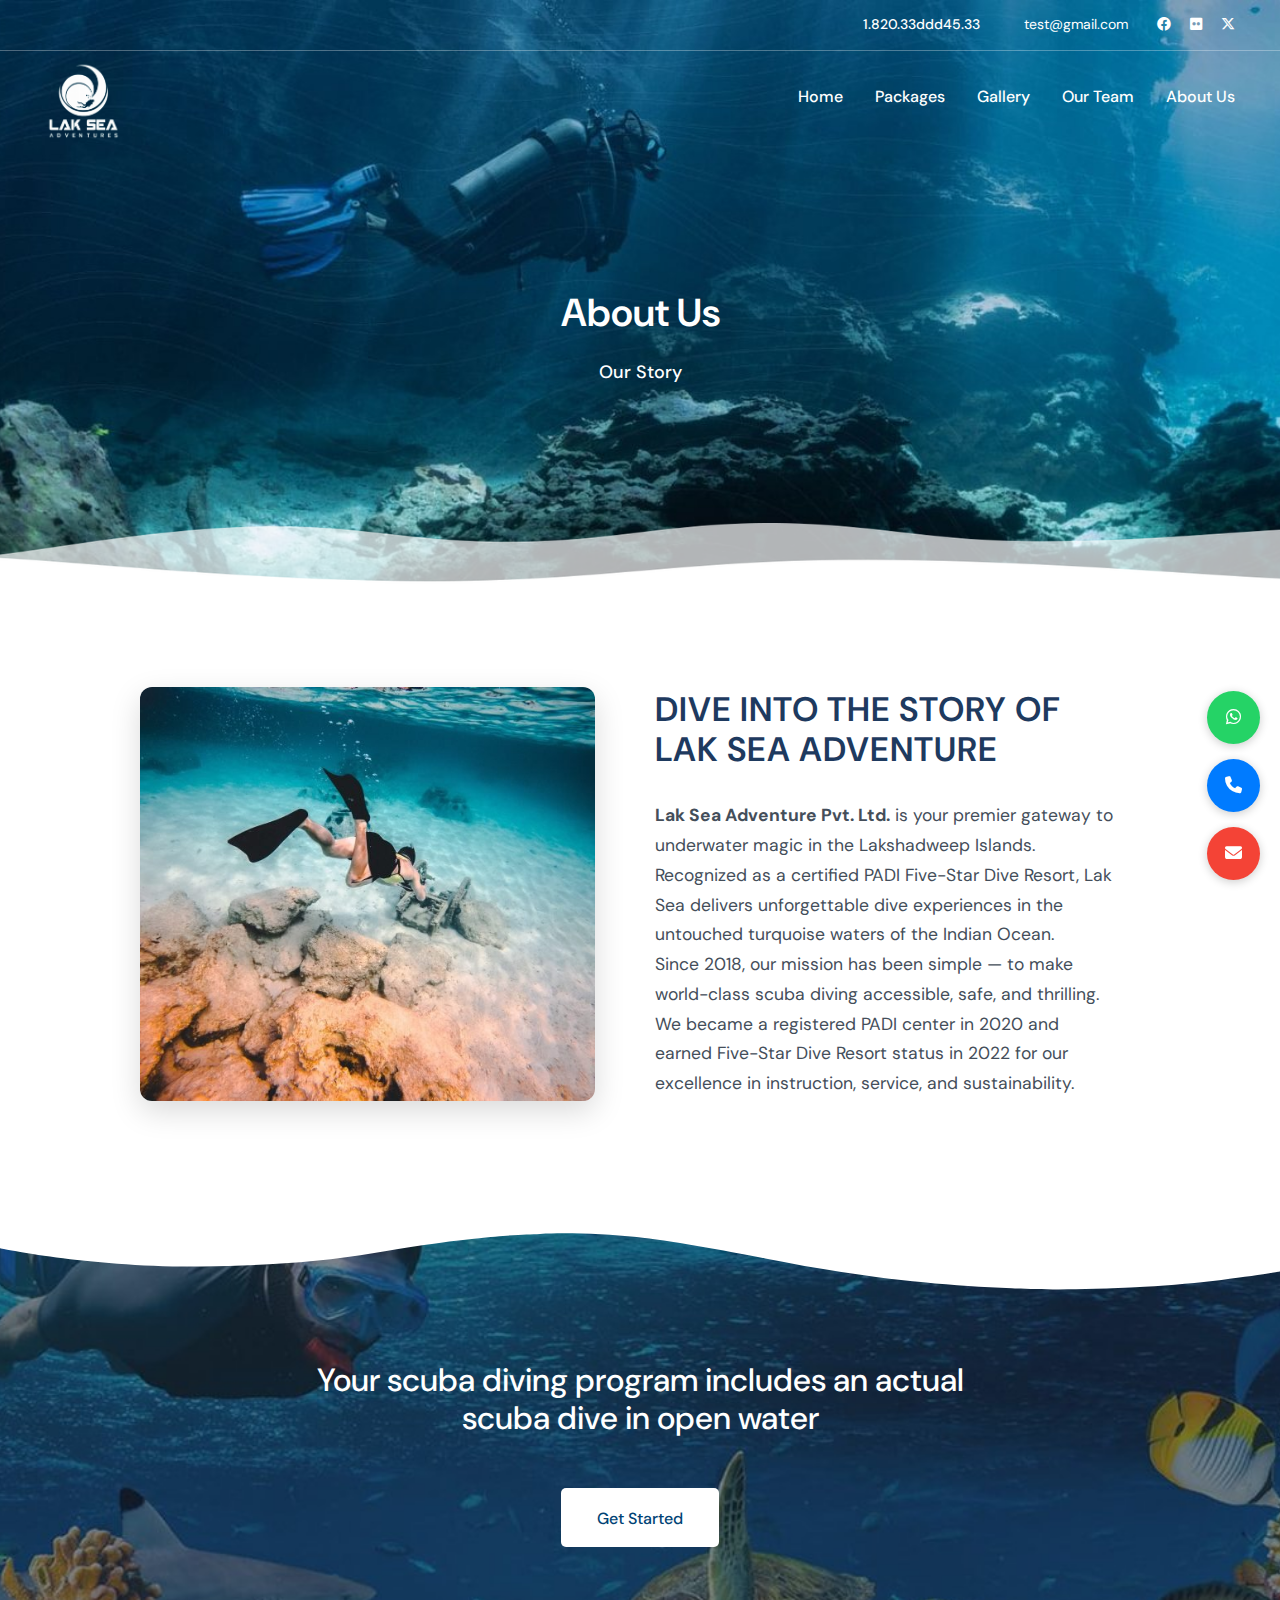
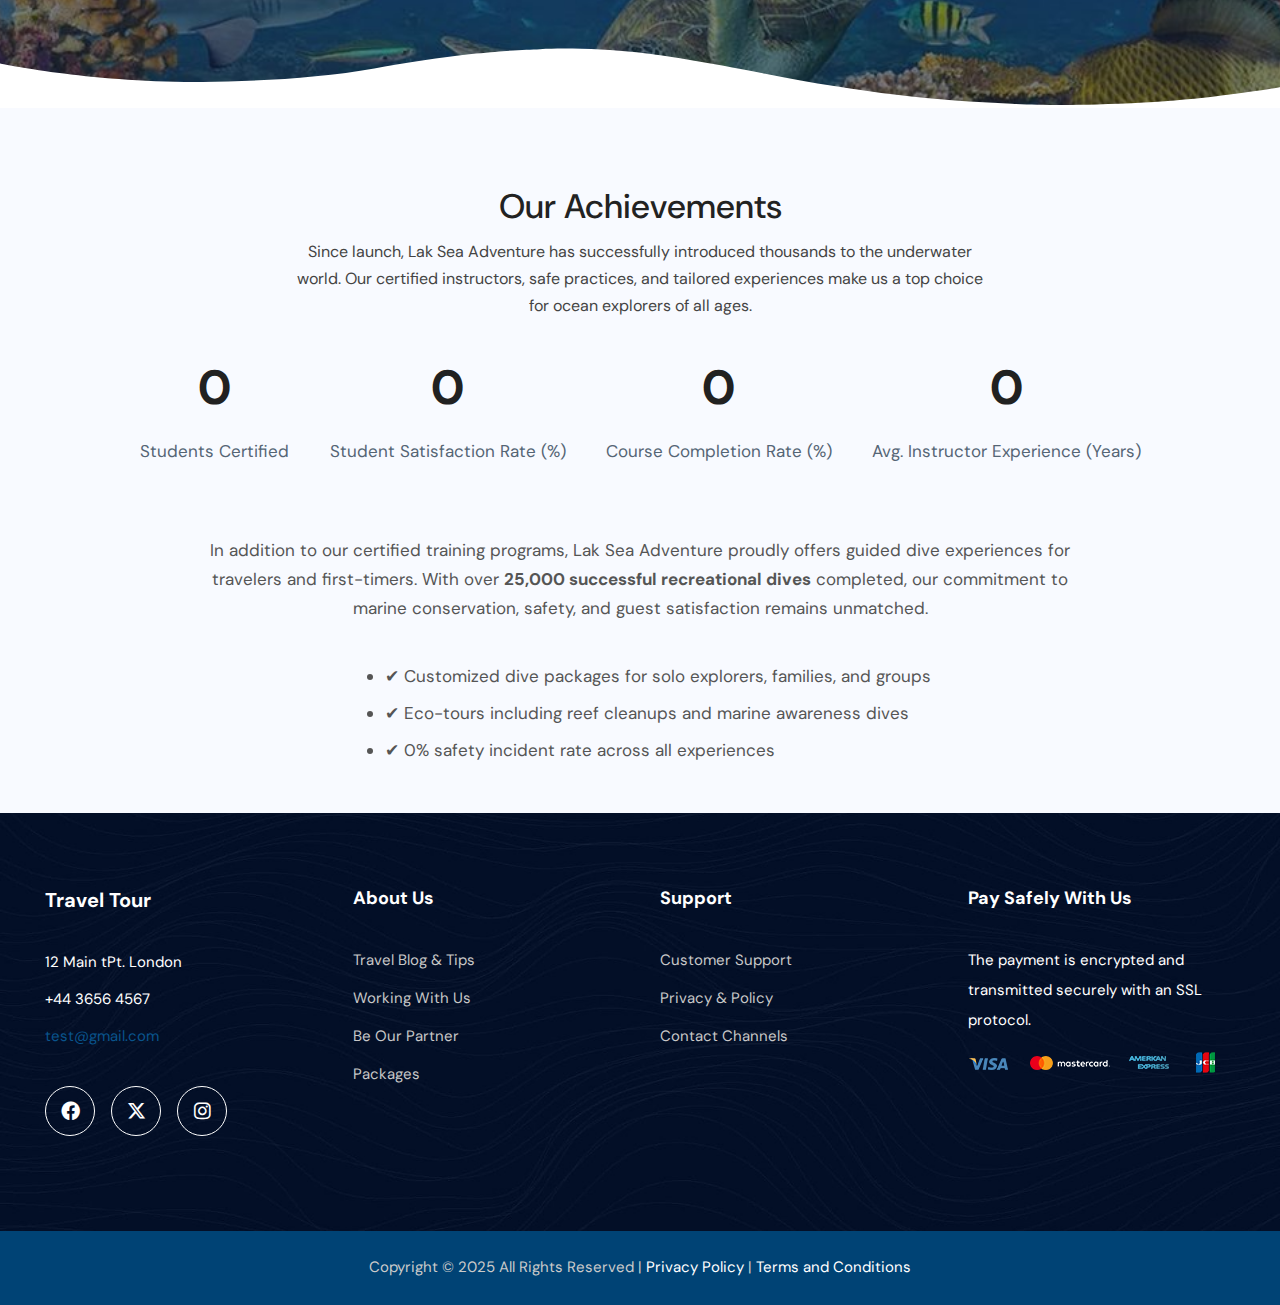
<file: about.html>
<!DOCTYPE html>
<html lang="en-US" class="no-js">
  <head>
    <meta charset="UTF-8" />
    <meta name="viewport" content="width=device-width, initial-scale=1" />
    <title>Zurf</title>
    <link
      rel="preload"
      data-rocket-preload=""
      as="image"
      href="../images/scuba-hero-bg.jpg"
      fetchpriority="high"
    />
    <link rel="preconnect" href="https://fonts.googleapis.com" />
    <link rel="preconnect" href="https://fonts.gstatic.com" crossorigin="" />
    <link
      rel="stylesheet"
      id="gdlr-core-google-font-css"
      href="https://fonts.googleapis.com/css2?family=DM+Sans:wght@400;500;700&family=Merriweather:wght@300;400;700;900&family=Open+Sans:wght@300;400;500;600;700;800&display=swap"
    />
    <link
      rel="stylesheet"
      href="https://cdnjs.cloudflare.com/ajax/libs/font-awesome/6.4.0/css/all.min.css"
    />
    <link
      data-minify="1"
      rel="stylesheet"
      id="font-awesome-css"
      href="css/font-awesome.css"
      type="text/css"
      media="all"
    />
    <link
      data-minify="1"
      rel="stylesheet"
      id="fa6-css"
      href="css/all.css"
      type="text/css"
      media="all"
    />
    <link
      data-minify="1"
      rel="stylesheet"
      id="elegant-font-css"
      href="css/elegant-font.css"
      type="text/css"
      media="all"
    />
    <link
      data-minify="1"
      rel="stylesheet"
      id="ionicons-css"
      href="css/ionicons.css"
      type="text/css"
      media="all"
    />
    <link
      data-minify="1"
      rel="stylesheet"
      id="simple-line-icons-css"
      href="css/simpleline.css"
      type="text/css"
      media="all"
    />
    <link
      data-minify="1"
      rel="stylesheet"
      id="gdlr-custom-icon-css"
      href="css/gdlr-custom-icon.css"
      type="text/css"
      media="all"
    />
    <link
      data-minify="1"
      rel="stylesheet"
      id="gdlr-core-plugin-css"
      href="css/style_1.css"
      type="text/css"
      media="all"
    />
    <link
      data-minify="1"
      rel="stylesheet"
      id="gdlr-core-page-builder-css"
      href="css/page-builder.css"
      type="text/css"
      media="all"
    />
    <link
      data-minify="1"
      rel="stylesheet"
      id="gdlr-travel-css"
      href="css/style.css"
      type="text/css"
      media="all"
    />
    <link
      data-minify="1"
      rel="stylesheet"
      id="tourmaster-style-css"
      href="css/tourmaster.css"
      type="text/css"
      media="all"
    />
    <link
      data-minify="1"
      rel="stylesheet"
      id="tourmaster-global-custom-style-css"
      href="css/tourmaster-global-style-custom.css"
      type="text/css"
      media="all"
    />
    <link
      data-minify="1"
      rel="stylesheet"
      id="newsletter-css"
      href="css/style_2.css"
      type="text/css"
      media="all"
    />
    <link
      data-minify="1"
      rel="stylesheet"
      id="tourmaster-custom-style-css"
      href="css/tourmaster-style-custom.css"
      type="text/css"
      media="all"
    />
    <link
      data-minify="1"
      rel="stylesheet"
      id="zurf-style-core-css"
      href="css/style-core.css"
      type="text/css"
      media="all"
    />
    <link
      data-minify="1"
      rel="stylesheet"
      id="zurf-custom-style-css"
      href="css/zurf-style-custom.css"
      type="text/css"
      media="all"
    />
    <style>
      .contact-floating-icons {
        position: fixed;
        bottom: 20px;
        right: 20px;
        display: flex;
        flex-direction: column;
        gap: 15px;
        z-index: 9999;
        width: 53px;
      }

      .contact-floating-icons a {
        background-color: #25d366; /* WhatsApp green */
        color: white;
        padding: 12px;
        border-radius: 50%;
        text-align: center;
        text-decoration: none;
        box-shadow: 0 2px 10px rgba(0, 0, 0, 0.2);
        transition: transform 0.3s ease;
      }

      .contact-floating-icons a.phone {
        background-color: #007bff;
      }

      .contact-floating-icons a.mail {
        background-color: #f44336;
      }

      .contact-floating-icons a:hover {
        transform: scale(1.1);
      }
    </style>
  </head>
  <body
    class="home page-template-default page page-id-15793 theme-zurf gdlr-core-body tourmaster-body woocommerce-no-js zurf-body zurf-body-front zurf-full zurf-with-sticky-navigation zurf-blockquote-style-3 gdlr-core-link-to-lightbox"
    data-home-url="index.html"
  >
    <div class="contact-floating-icons">
      <a href="https://wa.me/919605408848" target="_blank" title="WhatsApp">
        <i class="fab fa-whatsapp"></i>
      </a>
      <a href="tel:+919605408848" class="phone" title="Call">
        <i class="fas fa-phone"></i>
      </a>
      <a href="mailto:example@email.com" class="mail" title="Email">
        <i class="fas fa-envelope"></i>
      </a>
    </div>
    <div class="zurf-mobile-header-wrap">
      <div class="zurf-top-bar">
        <div class="zurf-top-bar-background"></div>
        <div class="zurf-top-bar-container zurf-container">
          <div class="zurf-top-bar-container-inner clearfix">
            <div class="zurf-top-bar-left zurf-item-pdlr">
              <div
                class="tourmaster-user-top-bar tourmaster-guest tourmaster-style-1"
                data-redirect="index.html"
              >
                <!-- <span class="tourmaster-user-top-bar-login"><i class="icon_lock_alt"></i><span class="tourmaster-text">Login</span></span>
                              <div class="tourmaster-lightbox-content-wrap tourmaster-style-2" data-tmlb-id="login">
                                  <div class="tourmaster-lightbox-head">
                                      <h3 class="tourmaster-lightbox-title">Login</h3>
                                      <i class="tourmaster-lightbox-close icon_close"></i>
                                  </div>
                              </div>
                              <span class="tourmaster-user-top-bar-signup"><i class="fa fa-user"></i><span class="tourmaster-text">Sign Up</span></span> -->
              </div>
            </div>
            <div class="zurf-top-bar-right zurf-item-pdlr">
              <div class="zurf-top-bar-right-text">
                <i
                  class="fa5s fa5-phone"
                  style="font-size: 15px; color: #ffffff; margin-right: 10px"
                ></i
                ><span style="font-weight: 500"> 1.820.3345.34444443</span>
                <i
                  class="fa5s fa5-envelope-open"
                  style="
                    font-size: 15px;
                    color: #ffffff;
                    margin-left: 30px;
                    margin-right: 10px;
                  "
                ></i>
                <a href="#"><span class="__cf_email__">test@gmail.com</span></a>
              </div>
              <div class="zurf-top-bar-right-social">
                <a
                  href="#"
                  target="_blank"
                  class="zurf-top-bar-social-icon"
                  title="facebook"
                  ><i class="fa6b fa6-facebook"></i
                ></a>
                <a
                  href="#"
                  target="_blank"
                  class="zurf-top-bar-social-icon"
                  title="flickr"
                  ><i class="fa6b fa6-flickr"></i
                ></a>
                <a
                  href="#"
                  target="_blank"
                  class="zurf-top-bar-social-icon"
                  title="twitter"
                  ><i class="fa6b fa6-x-twitter"></i
                ></a>
              </div>
            </div>
          </div>
        </div>
      </div>
      <div
        class="zurf-mobile-header zurf-header-background zurf-style-slide zurf-sticky-mobile-navigation"
        id="zurf-mobile-header"
      >
        <div class="zurf-mobile-header-container zurf-container clearfix">
          <div class="zurf-logo zurf-item-pdlr">
            <div class="zurf-logo-inner">
              <a class="" href="index.html"
                ><img
                  src="images/logox2.png"
                  alt=""
                  width="198"
                  height="30"
                  title="logox2"
              /></a>
            </div>
          </div>
          <div class="zurf-mobile-menu-right">
            <div class="zurf-mobile-menu">
              <a
                class="zurf-mm-menu-button zurf-mobile-menu-button zurf-mobile-button-hamburger"
                href="#zurf-mobile-menu"
                ><span></span
              ></a>
              <div
                class="zurf-mm-menu-wrap zurf-navigation-font"
                id="zurf-mobile-menu"
                data-slide="right"
              >
                <ul id="menu-main-navigation" class="m-menu">
                  <li class="menu-item zurf-normal-menu">
                    <a href="index.html">Home</a>
                  </li>
                  <li class="menu-item zurf-normal-menu">
                    <a href="packages.html">Packages</a>
                  </li>
                  <li class="menu-item zurf-normal-menu">
                    <a href="gallery.html">Gallery</a>
                  </li>
                  <li class="menu-item zurf-normal-menu">
                    <a href="team.html">Our Team</a>
                  </li>
                  <li class="menu-item zurf-normal-menu">
                    <a href="about.html">About Us</a>
                  </li>
                </ul>
              </div>
            </div>
          </div>
        </div>
      </div>
    </div>

    <div class="zurf-body-outer-wrapper">
      <div
        class="zurf-body-wrapper clearfix zurf-with-transparent-header zurf-with-frame"
      >
        <div class="zurf-header-background-transparent">
          <div class="zurf-top-bar">
            <div class="zurf-top-bar-background"></div>
            <div class="zurf-top-bar-container zurf-container">
              <div class="zurf-top-bar-container-inner clearfix">
                <div class="zurf-top-bar-left zurf-item-pdlr">
                  <div
                    class="tourmaster-user-top-bar tourmaster-guest tourmaster-style-1"
                    data-redirect="index.html"
                    data-ajax-url="#"
                  >
                    <!-- <span class="tourmaster-user-top-bar-login"
                    ><i class="icon_lock_alt"></i
                    ><span class="tourmaster-text">Login</span></span
                  >
                  <div
                    class="tourmaster-lightbox-content-wrap tourmaster-style-2"
                    data-tmlb-id="login"
                  >
                    <div class="tourmaster-lightbox-head">
                      <h3 class="tourmaster-lightbox-title">Login</h3>
                      <i class="tourmaster-lightbox-close icon_close"></i>
                    </div>
                  </div>
                  <span class="tourmaster-user-top-bar-signup"
                    ><i class="fa fa-user"></i
                    ><span class="tourmaster-text">Sign Up</span></span
                  > -->
                    <!-- <div
                    class="tourmaster-lightbox-content-wrap tourmaster-style-2"
                    data-tmlb-id="signup"
                  >
                    <div class="tourmaster-lightbox-head">
                      <h3 class="tourmaster-lightbox-title">Sign Up</h3>
                      <i class="tourmaster-lightbox-close icon_close"></i>
                    </div>
                  </div> -->
                  </div>
                </div>
                <div class="zurf-top-bar-right zurf-item-pdlr">
                  <div class="zurf-top-bar-right-text">
                    <i
                      class="fa5s fa5-phone"
                      style="
                        font-size: 15px;
                        color: #ffffff;
                        margin-right: 10px;
                      "
                    ></i
                    ><span style="font-weight: 500"> 1.820.33ddd45.33</span>
                    <i
                      class="fa5s fa5-envelope-open"
                      style="
                        font-size: 15px;
                        color: #ffffff;
                        margin-left: 30px;
                        margin-right: 10px;
                      "
                    ></i>
                    <a href="#"
                      ><span class="__cf_email__">test@gmail.com</span></a
                    >
                  </div>
                  <div class="zurf-top-bar-right-social">
                    <a
                      href="#"
                      target="_blank"
                      class="zurf-top-bar-social-icon"
                      title="facebook"
                      ><i class="fa6b fa6-facebook"></i
                    ></a>
                    <a
                      href="#"
                      target="_blank"
                      class="zurf-top-bar-social-icon"
                      title="flickr"
                      ><i class="fa6b fa6-flickr"></i
                    ></a>
                    <a
                      href="#"
                      target="_blank"
                      class="zurf-top-bar-social-icon"
                      title="twitter"
                      ><i class="fa6b fa6-x-twitter"></i
                    ></a>
                  </div>
                </div>
              </div>
            </div>
          </div>

          <header
            class="zurf-header-wrap zurf-header-style-plain zurf-style-menu-right zurf-sticky-navigation zurf-style-slide"
            data-navigation-offset="75px"
          >
            <div class="zurf-header-background"></div>
            <div class="zurf-header-container zurf-container">
              <div class="zurf-header-container-inner clearfix">
                <div class="zurf-logo zurf-item-pdlr">
                  <div class="zurf-logo-inner">
                    <a class="" href="index.html"
                      ><img
                        src="images/logox1.png"
                        alt=""
                        width="99"
                        height="15"
                        title="logox1"
                    /></a>
                  </div>
                </div>
                <div
                  class="zurf-navigation zurf-item-pdlr clearfix zurf-navigation-submenu-indicator"
                >
                  <div class="zurf-main-menu" id="zurf-main-menu">
                    <ul id="menu-main-navigation-1" class="sf-menu">
                      <li class="menu-item zurf-normal-menu">
                        <a href="index.html">Home</a>
                      </li>
                      <li class="menu-item zurf-normal-menu">
                        <a href="packages.html">Packages</a>
                      </li>
                      <li class="menu-item zurf-normal-menu">
                        <a href="gallery.html">Gallery</a>
                      </li>
                      <li class="menu-item zurf-normal-menu">
                        <a href="team.html">Our Team</a>
                      </li>
                      <li class="menu-item zurf-normal-menu">
                        <a href="about.html">About Us</a>
                      </li>
                    </ul>
                  </div>
                </div>
                <!-- zurf-navigation -->
              </div>
              <!-- zurf-header-inner -->
            </div>
            <!-- zurf-header-container -->
          </header>
          <!-- header -->
        </div>

        <div class="zurf-page-wrapper" id="zurf-page-wrapper">
          <div class="gdlr-core-page-builder-body clearfix">
            <div
              class="gdlr-core-pbf-wrapper"
              style="padding: 290px 0px 170px 0px"
              id="gdlr-core-wrapper-1"
            >
              <div class="gdlr-core-pbf-background-wrap">
                <div
                  class="gdlr-core-pbf-background gdlr-core-parallax gdlr-core-js"
                  style="
                    background-image: url(images/page-title-bg-1.jpg);
                    background-size: cover;
                    background-repeat: no-repeat;
                    background-position: center;
                  "
                  data-parallax-speed="0"
                ></div>
              </div>
              <div class="gdlr-core-pbf-wrapper-content gdlr-core-js">
                <div
                  class="gdlr-core-pbf-wrapper-container clearfix gdlr-core-container"
                >
                  <div class="gdlr-core-pbf-element">
                    <div
                      class="gdlr-core-title-item gdlr-core-item-pdb clearfix gdlr-core-center-align gdlr-core-title-item-caption-bottom gdlr-core-item-pdlr"
                    >
                      <div class="gdlr-core-title-item-title-wrap">
                        <h3
                          class="gdlr-core-title-item-title gdlr-core-skin-title class-test"
                          style="
                            font-size: 39px;
                            font-weight: 600;
                            letter-spacing: 0px;
                            text-transform: none;
                            color: #ffffff;
                          "
                        >
                          About Us<span
                            class="gdlr-core-title-item-title-divider gdlr-core-skin-divider"
                          ></span>
                        </h3>
                      </div>
                      <span
                        class="gdlr-core-title-item-caption gdlr-core-info-font gdlr-core-skin-caption"
                        style="
                          font-size: 18px;
                          font-weight: 500;
                          font-style: normal;
                          letter-spacing: 0px;
                          color: #ffffff;
                          margin-top: 20px;
                        "
                      >
                        Our Story
                      </span>
                    </div>
                  </div>
                  <div class="gdlr-core-pbf-element">
                    <div class="gdlr-core-shape-divider-item">
                      <div
                        class="gdlr-core-shape-divider-wrap gdlr-core-pos-bottom gdlr-core-inverted"
                      >
                        <img
                          src="images/scuba-hero-shape-divider.png"
                          alt=""
                          width="1920"
                          height="98"
                          title="scuba-hero-shape-divider"
                        />
                      </div>
                    </div>
                  </div>
                </div>
              </div>
            </div>
            <div
              class="gdlr-core-pbf-column gdlr-core-column-60 gdlr-core-column-first"
              id="gdlr-core-column-1"
              style="margin-top: 100px"
            >
              <div
                class="gdlr-core-pbf-column-content-margin gdlr-core-js"
                style="padding-bottom: 60px"
              >
                <div class="gdlr-core-pbf-background-wrap"></div>
                <div
                  class="gdlr-core-pbf-column-content clearfix gdlr-core-js"
                  style="
                    max-width: 1000px;
                    display: flex;
                    flex-wrap: wrap;
                    align-items: center;
                    gap: 40px;
                  "
                >
                  <!-- Image Left -->
                  <div
                    class="gdlr-core-pbf-element"
                    style="flex: 1 1 45%; animation: fadeInLeft 1s ease-out"
                  >
                    <div
                      class="gdlr-core-image-item gdlr-core-center-align gdlr-core-item-pdb"
                    >
                      <img
                        src="images/jakob-owens-ivRjTuxt96o-unsplash-550x500.jpg"
                        alt="Lak Sea Adventure"
                        style="
                          width: 100%;
                          border-radius: 12px;
                          box-shadow: 0 10px 30px rgba(0, 0, 0, 0.15);
                        "
                      />
                    </div>
                  </div>

                  <!-- Text Right -->
                  <div class="gdlr-core-pbf-element" style="flex: 1 1 50%">
                    <div
                      class="gdlr-core-title-item gdlr-core-item-pdb gdlr-core-title-item-caption-top gdlr-core-item-pdlr"
                    >
                      <div class="gdlr-core-title-item-title-wrap">
                        <h3
                          class="gdlr-core-title-item-title gdlr-core-skin-title"
                          style="
                            font-size: 34px;
                            font-weight: 600;
                            color: #1e3a5f;
                          "
                        >
                          Dive Into the Story of Lak Sea Adventure
                          <span
                            class="gdlr-core-title-item-title-divider gdlr-core-skin-divider"
                          ></span>
                        </h3>
                      </div>
                    </div>

                    <div
                      class="gdlr-core-text-box-item gdlr-core-item-pdlr gdlr-core-item-pdb gdlr-core-no-p-space"
                    >
                      <div
                        class="gdlr-core-text-box-item-content"
                        style="
                          font-size: 17.5px;
                          font-weight: 400;
                          color: #444e5a;
                          line-height: 1.7;
                        "
                      >
                        <p>
                          <strong>Lak Sea Adventure Pvt. Ltd.</strong> is your
                          premier gateway to underwater magic in the Lakshadweep
                          Islands. Recognized as a certified PADI Five-Star Dive
                          Resort, Lak Sea delivers unforgettable dive
                          experiences in the untouched turquoise waters of the
                          Indian Ocean.
                        </p>
                        <p>
                          Since 2018, our mission has been simple — to make
                          world-class scuba diving accessible, safe, and
                          thrilling. We became a registered PADI center in 2020
                          and earned Five-Star Dive Resort status in 2022 for
                          our excellence in instruction, service, and
                          sustainability.
                        </p>
                      </div>
                    </div>
                  </div>
                </div>
              </div>
            </div>

            <div
              class="gdlr-core-pbf-wrapper"
              style="padding: 130px 0px 130px 0px"
            >
              <div class="gdlr-core-pbf-background-wrap">
                <div
                  class="gdlr-core-pbf-background gdlr-core-parallax gdlr-core-js"
                  style="
                    background-image: url(images/wave-scuba-bg.jpg);
                    background-size: cover;
                    background-repeat: no-repeat;
                    background-position: center;
                  "
                  data-parallax-speed="0.2"
                ></div>
              </div>
              <div class="gdlr-core-pbf-wrapper-content gdlr-core-js">
                <div
                  class="gdlr-core-pbf-wrapper-container clearfix gdlr-core-container"
                >
                  <div class="gdlr-core-pbf-element">
                    <div
                      class="gdlr-core-shape-divider-item"
                      id="gdlr-core-shape-divider-1"
                    >
                      <div
                        class="gdlr-core-shape-divider-wrap gdlr-core-pos-top"
                      >
                        <svg
                          preserveAspectRatio="none"
                          viewBox="0 0 1000 100"
                          xmlns="http://www.w3.org/2000/svg"
                        >
                          <path
                            d="m421.9 6.5c22.6-2.5 51.5.4 75.5 5.3 23.6 4.9 70.9 23.5 100.5 35.7 75.8 32.2 133.7 44.5 192.6 49.7 23.6 2.1 48.7 3.5 103.4-2.5s106.2-25.6 106.2-25.6v-69.1h-1000.1v30.3s72 32.6 158.4 30.5c39.2-.7 92.8-6.7 134-22.4 21.2-8.1 52.2-18.2 79.7-24.2 27.2-6.3 39.5-6.7 49.8-7.7z"
                          ></path>
                        </svg>
                      </div>
                    </div>
                  </div>
                  <div
                    class="gdlr-core-pbf-column gdlr-core-column-60 gdlr-core-column-first"
                    id="gdlr-core-column-8"
                  >
                    <div
                      class="gdlr-core-pbf-column-content-margin gdlr-core-js"
                    >
                      <div class="gdlr-core-pbf-background-wrap"></div>
                      <div
                        class="gdlr-core-pbf-column-content clearfix gdlr-core-js"
                        style="max-width: 730px"
                      >
                        <div class="gdlr-core-pbf-element">
                          <div
                            class="gdlr-core-title-item gdlr-core-item-pdb clearfix gdlr-core-center-align gdlr-core-title-item-caption-top gdlr-core-item-pdlr"
                            style="padding-bottom: 50px"
                          >
                            <div class="gdlr-core-title-item-title-wrap">
                              <h3
                                class="gdlr-core-title-item-title gdlr-core-skin-title class-test"
                                style="
                                  font-size: 32px;
                                  font-weight: 500;
                                  letter-spacing: 0px;
                                  text-transform: none;
                                  color: #ffffff;
                                "
                              >
                                Your scuba diving program includes an actual
                                scuba dive in open water<span
                                  class="gdlr-core-title-item-title-divider gdlr-core-skin-divider"
                                ></span>
                              </h3>
                            </div>
                          </div>
                        </div>
                        <div class="gdlr-core-pbf-element">
                          <div
                            class="gdlr-core-button-item gdlr-core-item-pdlr gdlr-core-item-pdb gdlr-core-center-align"
                          >
                            <a
                              class="gdlr-core-button gdlr-core-button-gradient gdlr-core-center-align gdlr-core-button-no-border"
                              href="#"
                              style="
                                font-size: 16px;
                                font-style: normal;
                                font-weight: 500;
                                letter-spacing: 0px;
                                color: #004375;
                                padding: 15px 36px 15px 36px;
                                text-transform: none;
                                border-radius: 5px;
                                -moz-border-radius: 5px;
                                -webkit-border-radius: 5px;
                                background: #ffffff;
                              "
                            >
                              <span class="gdlr-core-content">Get Started</span>
                            </a>
                          </div>
                        </div>
                      </div>
                    </div>
                  </div>
                  <div class="gdlr-core-pbf-element">
                    <div
                      class="gdlr-core-shape-divider-item"
                      id="gdlr-core-shape-divider-2"
                    >
                      <div
                        class="gdlr-core-shape-divider-wrap gdlr-core-pos-bottom gdlr-core-inverted"
                      >
                        <svg
                          preserveAspectRatio="none"
                          viewBox="0 0 1000 100"
                          xmlns="http://www.w3.org/2000/svg"
                        >
                          <path
                            d="m790.5 93.1c-59.3-5.3-116.8-18-192.6-50-29.6-12.7-76.9-31-100.5-35.9s-52.6-7.8-75.5-5.3c-10.2 1.1-22.6 1.4-50.1 7.4-27.2 6.3-58.2 16.6-79.4 24.7-41.3 15.9-94.9 21.9-134 22.6-86.4 1.6-158.4-30.8-158.4-30.8v74.2h1000v-34.7s-51.5 19.4-106.2 25.7c-54.3 6-79.7 4.2-103.3 2.1z"
                          ></path>
                        </svg>
                      </div>
                    </div>
                  </div>
                </div>
              </div>
            </div>
            <!-- <div
              class="gdlr-core-pbf-wrapper"
              style="padding: 80px 0px 65px 0px"
              id="gdlr-core-wrapper-4"
            >
              <div class="gdlr-core-pbf-background-wrap"></div>
              <div class="gdlr-core-pbf-wrapper-content gdlr-core-js">
                <div
                  class="gdlr-core-pbf-wrapper-container clearfix gdlr-core-container"
                >
                  <div
                    class="gdlr-core-pbf-column gdlr-core-column-60 gdlr-core-column-first"
                  >
                    <div
                      class="gdlr-core-pbf-column-content-margin gdlr-core-js"
                    >
                      <div
                        class="gdlr-core-pbf-column-content clearfix gdlr-core-js"
                      >
                        <div class="gdlr-core-pbf-element">
                          <div
                            class="gdlr-core-title-item gdlr-core-item-pdb clearfix gdlr-core-center-align gdlr-core-title-item-caption-top gdlr-core-item-pdlr"
                            style="padding-bottom: 20px"
                          >
                            <div class="gdlr-core-title-item-title-wrap">
                              <h3
                                class="gdlr-core-title-item-title gdlr-core-skin-title class-test"
                                style="
                                  font-size: 34px;
                                  font-weight: 500;
                                  letter-spacing: 0px;
                                  text-transform: none;
                                  color: #222222;
                                "
                              >
                                Professional Scuba Experience<span
                                  class="gdlr-core-title-item-title-divider gdlr-core-skin-divider"
                                ></span>
                              </h3>
                            </div>
                          </div>
                        </div>
                        <div class="gdlr-core-pbf-element">
                          <div
                            class="gdlr-core-image-item gdlr-core-item-pdb gdlr-core-center-align gdlr-core-item-pdlr"
                            style="padding-bottom: 43px"
                          >
                            <div
                              class="gdlr-core-image-item-wrap gdlr-core-media-image gdlr-core-image-item-style-rectangle"
                              style="border-width: 0px; max-width: 49px"
                            >
                              <img
                                src="images/tour-title-divider.png"
                                alt=""
                                width="98"
                                height="26"
                                title="tour-title-divider"
                              />
                            </div>
                          </div>
                        </div>
                      </div>
                    </div>
                  </div>
                  <div
                    class="gdlr-core-pbf-column gdlr-core-column-60 gdlr-core-column-first"
                    id="gdlr-core-column-9"
                  >
                    <div
                      class="gdlr-core-pbf-column-content-margin gdlr-core-js"
                      style="padding-bottom: 80px"
                    >
                      <div class="gdlr-core-pbf-background-wrap"></div>
                      <div
                        class="gdlr-core-pbf-column-content clearfix gdlr-core-js"
                        style="max-width: 700px"
                      >
                        <div class="gdlr-core-pbf-element">
                          <div
                            class="gdlr-core-text-box-item gdlr-core-item-pdlr gdlr-core-item-pdb gdlr-core-center-align gdlr-core-no-p-space"
                            style="padding-bottom: 0px"
                          >
                            <div
                              class="gdlr-core-text-box-item-content"
                              style="
                                font-size: 18px;
                                font-weight: 400;
                                letter-spacing: 0px;
                                text-transform: none;
                                color: #556575;
                              "
                            >
                              <p>
                                Explore the underwater world of Cozumel’s
                                National Marine Park on a 3-hour scuba diving
                                tour that includes two dives with your guide
                              </p>
                            </div>
                          </div>
                        </div>
                      </div>
                    </div>
                  </div>
                  <div
                    class="gdlr-core-pbf-column gdlr-core-column-60 gdlr-core-column-first"
                  >
                    <div
                      class="gdlr-core-pbf-column-content-margin gdlr-core-js"
                    >
                      <div
                        class="gdlr-core-pbf-column-content clearfix gdlr-core-js"
                      >
                        <div class="gdlr-core-pbf-element">
                          <div
                            class="gdlr-core-gallery-item gdlr-core-item-pdb clearfix gdlr-core-gallery-item-style-grid"
                            style="padding-bottom: 0px"
                          >
                            <div
                              class="gdlr-core-gallery-item-holder gdlr-core-js-2 clearfix"
                              data-layout="masonry"
                            >
                              <div
                                class="gdlr-core-item-list gdlr-core-gallery-column gdlr-core-column-20 gdlr-core-column-first gdlr-core-item-pdlr gdlr-core-item-mgb"
                              >
                                <div
                                  class="gdlr-core-gallery-list gdlr-core-media-image"
                                  style="
                                    border-radius: 10px;
                                    -moz-border-radius: 10px;
                                    -webkit-border-radius: 10px;
                                  "
                                >
                                  <a
                                    class="gdlr-core-lightgallery gdlr-core-js"
                                    href="images/img01.jpg"
                                    data-lightbox-group="gdlr-core-img-group-1"
                                  >
                                    <img
                                      src="images/img01.jpg"
                                      alt=""
                                      width="500"
                                      height="500"
                                      title="img01"
                                    />
                                  </a>
                                </div>
                              </div>
                              <div
                                class="gdlr-core-item-list gdlr-core-gallery-column gdlr-core-column-20 gdlr-core-item-pdlr gdlr-core-item-mgb"
                              >
                                <div
                                  class="gdlr-core-gallery-list gdlr-core-media-image"
                                  style="
                                    border-radius: 10px;
                                    -moz-border-radius: 10px;
                                    -webkit-border-radius: 10px;
                                  "
                                >
                                  <a
                                    class="gdlr-core-lightgallery gdlr-core-js"
                                    href="images/img22.jpg"
                                    data-lightbox-group="gdlr-core-img-group-1"
                                  >
                                    <img
                                      src="images/img22.jpg"
                                      alt=""
                                      width="500"
                                      height="716"
                                      title="img22"
                                    />
                                  </a>
                                </div>
                              </div>
                              <div
                                class="gdlr-core-item-list gdlr-core-gallery-column gdlr-core-column-20 gdlr-core-item-pdlr gdlr-core-item-mgb"
                              >
                                <div
                                  class="gdlr-core-gallery-list gdlr-core-media-image"
                                  style="
                                    border-radius: 10px;
                                    -moz-border-radius: 10px;
                                    -webkit-border-radius: 10px;
                                  "
                                >
                                  <a
                                    class="gdlr-core-lightgallery gdlr-core-js"
                                    href="images/img03.jpg"
                                    data-lightbox-group="gdlr-core-img-group-1"
                                  >
                                    <img
                                      src="images/img03.jpg"
                                      alt=""
                                      width="500"
                                      height="500"
                                      title="img03"
                                    />
                                  </a>
                                </div>
                              </div>
                              <div
                                class="gdlr-core-item-list gdlr-core-gallery-column gdlr-core-column-20 gdlr-core-column-first gdlr-core-item-pdlr gdlr-core-item-mgb"
                              >
                                <div
                                  class="gdlr-core-gallery-list gdlr-core-media-image"
                                  style="
                                    border-radius: 10px;
                                    -moz-border-radius: 10px;
                                    -webkit-border-radius: 10px;
                                  "
                                >
                                  <a
                                    class="gdlr-core-lightgallery gdlr-core-js"
                                    href="images/img04.jpg"
                                    data-lightbox-group="gdlr-core-img-group-1"
                                  >
                                    <img
                                      src="images/img04.jpg"
                                      alt=""
                                      width="500"
                                      height="716"
                                      title="img04"
                                    />
                                  </a>
                                </div>
                              </div>
                              <div
                                class="gdlr-core-item-list gdlr-core-gallery-column gdlr-core-column-20 gdlr-core-item-pdlr gdlr-core-item-mgb"
                              >
                                <div
                                  class="gdlr-core-gallery-list gdlr-core-media-image"
                                  style="
                                    border-radius: 10px;
                                    -moz-border-radius: 10px;
                                    -webkit-border-radius: 10px;
                                  "
                                >
                                  <a
                                    class="gdlr-core-lightgallery gdlr-core-js"
                                    href="images/img06.jpg"
                                    data-lightbox-group="gdlr-core-img-group-1"
                                  >
                                    <img
                                      src="images/img06.jpg"
                                      alt=""
                                      width="500"
                                      height="716"
                                      title="img06"
                                    />
                                  </a>
                                </div>
                              </div>
                              <div
                                class="gdlr-core-item-list gdlr-core-gallery-column gdlr-core-column-20 gdlr-core-item-pdlr gdlr-core-item-mgb"
                              >
                                <div
                                  class="gdlr-core-gallery-list gdlr-core-media-image"
                                  style="
                                    border-radius: 10px;
                                    -moz-border-radius: 10px;
                                    -webkit-border-radius: 10px;
                                  "
                                >
                                  <a
                                    class="gdlr-core-lightgallery gdlr-core-js"
                                    href="images/img05.jpg"
                                    data-lightbox-group="gdlr-core-img-group-1"
                                  >
                                    <img
                                      src="images/img05.jpg"
                                      alt=""
                                      width="500"
                                      height="500"
                                      title="img05"
                                    />
                                  </a>
                                </div>
                              </div>
                            </div>
                          </div>
                        </div>
                        <div class="gdlr-core-pbf-element">
                          <div
                            class="gdlr-core-button-item gdlr-core-item-pdlr gdlr-core-item-pdb gdlr-core-center-align"
                          >
                            <a
                              class="gdlr-core-button gdlr-core-button-transparent gdlr-core-center-align gdlr-core-button-no-border"
                              href="#"
                              style="
                                font-size: 16px;
                                font-style: normal;
                                font-weight: 500;
                                letter-spacing: 0px;
                                color: #004375;
                                text-transform: none;
                              "
                            >
                              <span class="gdlr-core-content"
                                >View All Popular Tours<i
                                  class="gdlr-core-pos-right fa fa-arrow-right"
                                  style="font-size: 16px; color: #004375"
                                ></i
                              ></span>
                            </a>
                          </div>
                        </div>
                      </div>
                    </div>
                  </div>
                </div>
              </div>
            </div> -->
            <section
              class="track-record-section"
              style="background-color: #f8faff; padding: 80px 0 20px 0"
            >
              <div class="container" style="text-align: center">
                <h3
                  style="
                    font-size: 34px;
                    font-weight: 500;
                    color: #222;
                    margin-bottom: 10px;
                  "
                >
                  Our Achievements
                </h3>
                <p
                  style="
                    max-width: 700px;
                    margin: 0 auto 40px auto;
                    color: #444;
                    font-size: 16px;
                  "
                >
                  Since launch, Lak Sea Adventure has successfully introduced
                  thousands to the underwater world. Our certified instructors,
                  safe practices, and tailored experiences make us a top choice
                  for ocean explorers of all ages.
                </p>

                <div
                  class="record-stats"
                  style="
                    display: flex;
                    flex-wrap: wrap;
                    justify-content: center;
                    gap: 40px;
                  "
                >
                  <div class="stat-box">
                    <h2 class="counter" data-target="820">0</h2>
                    <p>Students Certified</p>
                  </div>
                  <div class="stat-box">
                    <h2 class="counter" data-target="100">0</h2>
                    <p>Student Satisfaction Rate (%)</p>
                  </div>
                  <div class="stat-box">
                    <h2 class="counter" data-target="98">0</h2>
                    <p>Course Completion Rate (%)</p>
                  </div>
                  <div class="stat-box">
                    <h2 class="counter" data-target="15">0</h2>
                    <p>Avg. Instructor Experience (Years)</p>
                  </div>
                </div>

                <div
                  style="
                    margin-top: 50px;
                    max-width: 900px;
                    margin-left: auto;
                    margin-right: auto;
                    color: #555;
                  "
                >
                  <p>
                    In addition to our certified training programs, Lak Sea
                    Adventure proudly offers guided dive experiences for
                    travelers and first-timers. With over
                    <strong>25,000 successful recreational dives</strong>
                    completed, our commitment to marine conservation, safety,
                    and guest satisfaction remains unmatched.
                  </p>
                  <ul
                    style="
                      text-align: left;
                      display: inline-block;
                      margin-top: 20px;
                    "
                  >
                    <li>
                      ✔ Customized dive packages for solo explorers, families,
                      and groups
                    </li>
                    <li>
                      ✔ Eco-tours including reef cleanups and marine awareness
                      dives
                    </li>
                    <li>✔ 0% safety incident rate across all experiences</li>
                  </ul>
                </div>
              </div>
            </section>
          </div>
        </div>

        <footer data-wpr-lazyrender="1">
          <div class="zurf-footer-wrapper">
            <div class="zurf-footer-container zurf-container clearfix">
              <div class="zurf-footer-column zurf-item-pdlr zurf-column-15">
                <div id="block-5" class="widget widget_block zurf-widget">
                  <h2 class="wp-block-heading">Travel Tour</h2>
                </div>
                <div
                  id="block-7"
                  class="widget widget_block widget_text zurf-widget"
                >
                  <p>
                    12 Main tPt. London<br />
                    <span
                      class="gdlr-core-space-shortcode"
                      style="margin-top: 7px"
                    ></span>
                    +44 3656 4567<br />
                    <span
                      class="gdlr-core-space-shortcode"
                      style="margin-top: 7px"
                    ></span>
                    <a
                      style="color: #09548c"
                      href="/cdn-cgi/l/email-protection#64070b0a10050710240109050d084a070b09"
                    >
                      <span
                        class="__cf_email__"
                        data-cfemail="1b7874756f7a786f5b6f697a6d7e776f746e696f737e767e35787476"
                        >test@gmail.com</span
                      >
                    </a>
                    <br />
                    <span
                      class="gdlr-core-space-shortcode"
                      style="margin-top: 35px"
                    ></span>
                    <span
                      class="gdlr-core-social-network-item gdlr-core-item-pdb gdlr-core-none-align gdlr-direction-horizontal"
                      style="padding-bottom: 0px; display: block"
                      id="gdlr-core-social-network-1"
                    >
                      <a
                        href="#url"
                        target="_blank"
                        class="gdlr-core-social-network-icon"
                        title="facebook"
                        style="
                          color: #ffffff;
                          border-color: #ffffff;
                          border-width: 1px;
                          margin-right: 12px;
                          width: 50px;
                          height: 50px;
                          line-height: 50px;
                          background-color: transparent;
                          border-radius: 25px;
                          -moz-border-radius: 25px;
                          -webkit-border-radius: 25px;
                        "
                      >
                        <i class="fa6b fa6-facebook"></i>
                      </a>
                      <a
                        href="#url"
                        target="_blank"
                        class="gdlr-core-social-network-icon"
                        title="twitter"
                        style="
                          color: #ffffff;
                          border-color: #ffffff;
                          border-width: 1px;
                          margin-right: 12px;
                          width: 50px;
                          height: 50px;
                          line-height: 50px;
                          background-color: transparent;
                          border-radius: 25px;
                          -moz-border-radius: 25px;
                          -webkit-border-radius: 25px;
                        "
                      >
                        <i class="fa6b fa6-x-twitter"></i>
                      </a>
                      <a
                        href="#"
                        target="_blank"
                        class="gdlr-core-social-network-icon"
                        title="instagram"
                        style="
                          color: #ffffff;
                          border-color: #ffffff;
                          border-width: 1px;
                          margin-right: 12px;
                          width: 50px;
                          height: 50px;
                          line-height: 50px;
                          background-color: transparent;
                          border-radius: 25px;
                          -moz-border-radius: 25px;
                          -webkit-border-radius: 25px;
                        "
                      >
                        <i class="fa6b fa6-instagram"></i>
                      </a>
                    </span>
                  </p>
                </div>
              </div>
              <div class="zurf-footer-column zurf-item-pdlr zurf-column-15">
                <div
                  id="gdlr-core-custom-menu-widget-1"
                  class="widget widget_gdlr-core-custom-menu-widget zurf-widget"
                >
                  <h3 class="zurf-widget-title">About Us</h3>
                  <span class="clear"></span>
                  <div class="menu-about-us-container">
                    <ul
                      id="menu-about-us"
                      class="gdlr-core-custom-menu-widget gdlr-core-menu-style-plain"
                    >
                      <li class="menu-item zurf-normal-menu">
                        <a href="blog-3-columns.html">Travel Blog & Tips</a>
                      </li>
                      <li class="menu-item zurf-normal-menu">
                        <a href="about-us.html">Working With Us</a>
                      </li>
                      <li class="menu-item zurf-normal-menu">
                        <a href="about-us.html">Be Our Partner</a>
                      </li>
                      <li class="menu-item zurf-normal-menu">
                        <a href="about-us.html">Packages</a>
                      </li>
                    </ul>
                  </div>
                </div>
              </div>
              <div class="zurf-footer-column zurf-item-pdlr zurf-column-15">
                <div
                  id="gdlr-core-custom-menu-widget-2"
                  class="widget widget_gdlr-core-custom-menu-widget zurf-widget"
                >
                  <h3 class="zurf-widget-title">Support</h3>
                  <span class="clear"></span>
                  <div class="menu-support-container">
                    <ul
                      id="menu-support"
                      class="gdlr-core-custom-menu-widget gdlr-core-menu-style-plain"
                    >
                      <li class="menu-item zurf-normal-menu">
                        <a href="about-us.html">Customer Support</a>
                      </li>
                      <li class="menu-item zurf-normal-menu">
                        <a href="about-us.html">Privacy & Policy</a>
                      </li>
                      <li class="menu-item zurf-normal-menu">
                        <a href="contact.html">Contact Channels</a>
                      </li>
                    </ul>
                  </div>
                </div>
              </div>
              <div class="zurf-footer-column zurf-item-pdlr zurf-column-15">
                <div id="text-2" class="widget widget_text zurf-widget">
                  <h3 class="zurf-widget-title">Pay Safely With Us</h3>
                  <span class="clear"></span>
                  <div class="textwidget">
                    <p>
                      The payment is encrypted and transmitted securely with an
                      SSL protocol.<br />
                      <img
                        loading="lazy"
                        decoding="async"
                        class="alignnone size-full wp-image-5360"
                        src="images/creditcard-logo.png"
                        alt=""
                        width="254"
                        height="47"
                      />
                    </p>
                  </div>
                </div>
              </div>
            </div>
          </div>
          <div class="zurf-copyright-wrapper">
            <div class="zurf-copyright-container zurf-container">
              <div class="zurf-copyright-text zurf-item-pdlr">
                Copyright © 2025 All Rights Reserved |
                <a href="#" style="color: #fff">Privacy Policy</a> |
                <a href="#" style="color: #fff">Terms and Conditions</a>
              </div>
            </div>
          </div>
        </footer>
      </div>
    </div>

    <script
      type="text/javascript"
      src="js/jquery.min.js"
      id="jquery-core-js"
    ></script>
    <script
      type="text/javascript"
      src="js/jquery-migrate.min.js"
      id="jquery-migrate-js"
    ></script>
    <script
      type="text/javascript"
      src="js/jquery.blockUI.min.js"
      id="jquery-blockui-js"
      defer="defer"
      data-wp-strategy="defer"
    ></script>
    <script
      type="text/javascript"
      src="js/js.cookie.min.js"
      id="js-cookie-js"
      defer="defer"
      data-wp-strategy="defer"
    ></script>
    <script
      data-minify="1"
      type="text/javascript"
      src="js/script.js"
      id="gdlr-core-plugin-js"
      data-rocket-defer=""
      defer=""
    ></script>
    <script type="text/javascript" id="gdlr-core-page-builder-js-extra">
      /* <![CDATA[ */
      var gdlr_core_pbf = {
        admin: "",
        video: { width: "640", height: "360" },
        ajax_url:
          "https:\/\/demo.goodlayers.com\/zurf\/scuba\/wp-admin\/admin-ajax.php",
      };
      /* ]]> */
    </script>
    <script
      data-minify="1"
      type="text/javascript"
      src="js/page-builder.js"
      id="gdlr-core-page-builder-js"
      data-rocket-defer=""
      defer=""
    ></script>
    <script
      type="text/javascript"
      src="js/core.min.js"
      id="jquery-ui-core-js"
      data-rocket-defer=""
      defer=""
    ></script>
    <script
      type="text/javascript"
      src="js/datepicker.min.js"
      id="jquery-ui-datepicker-js"
      data-rocket-defer=""
      defer=""
    ></script>
    <script type="text/javascript" id="jquery-ui-datepicker-js-after">
      /* <![CDATA[ */
      jQuery(function (jQuery) {
        jQuery.datepicker.setDefaults({
          closeText: "Close",
          currentText: "Today",
          monthNames: [
            "January",
            "February",
            "March",
            "April",
            "May",
            "June",
            "July",
            "August",
            "September",
            "October",
            "November",
            "December",
          ],
          monthNamesShort: [
            "Jan",
            "Feb",
            "Mar",
            "Apr",
            "May",
            "Jun",
            "Jul",
            "Aug",
            "Sep",
            "Oct",
            "Nov",
            "Dec",
          ],
          nextText: "Next",
          prevText: "Previous",
          dayNames: [
            "Sunday",
            "Monday",
            "Tuesday",
            "Wednesday",
            "Thursday",
            "Friday",
            "Saturday",
          ],
          dayNamesShort: ["Sun", "Mon", "Tue", "Wed", "Thu", "Fri", "Sat"],
          dayNamesMin: ["S", "M", "T", "W", "T", "F", "S"],
          dateFormat: "MM d, yy",
          firstDay: 1,
          isRTL: false,
        });
      });
      /* ]]> */
    </script>
    <script
      type="text/javascript"
      src="js/effect.min.js"
      id="jquery-effects-core-js"
      data-rocket-defer=""
      defer=""
    ></script>
    <script type="text/javascript" id="tourmaster-script-js-extra">
      /* <![CDATA[ */
      var TMi18n = {
        closeText: "Done",
        currentText: "Today",
        monthNames: [
          "January",
          "February",
          "March",
          "April",
          "May",
          "June",
          "July",
          "August",
          "September",
          "October",
          "November",
          "December",
        ],
        monthNamesShort: [
          "Jan",
          "Feb",
          "Mar",
          "Apr",
          "May",
          "Jun",
          "Jul",
          "Aug",
          "Sep",
          "Oct",
          "Nov",
          "Dec",
        ],
        dayNames: [
          "Sunday",
          "Monday",
          "Tuesday",
          "Wednesday",
          "Thursday",
          "Friday",
          "Saturday",
        ],
        dayNamesShort: ["Sun", "Mon", "Tue", "Wed", "Thu", "Fri", "Sat"],
        dayNamesMin: ["S", "M", "T", "W", "T", "F", "S"],
        firstDay: "1",
      };
      /* ]]> */
    </script>

    <script>
      const counters = document.querySelectorAll(".counter");
      const speed = 200; // Adjust animation speed here

      const animateCounters = () => {
        counters.forEach((counter) => {
          const updateCount = () => {
            const target = +counter.getAttribute("data-target");
            const count = +counter.innerText;
            const increment = target / speed;

            if (count < target) {
              counter.innerText = Math.ceil(count + increment);
              setTimeout(updateCount, 20);
            } else {
              counter.innerText = target;
            }
          };
          updateCount();
        });
      };

      // Trigger animation on scroll into view
      const observer = new IntersectionObserver(
        (entries) => {
          entries.forEach((entry) => {
            if (entry.isIntersecting) {
              animateCounters();
              observer.disconnect();
            }
          });
        },
        { threshold: 0.5 }
      );

      observer.observe(document.querySelector(".record-stats"));
    </script>

    <style>
      .stat-box {
        min-width: 150px;
      }
      .counter {
        font-size: 40px;
        font-weight: bold;
        color: #0073aa;
      }
      ul li {
        margin-bottom: 8px;
      }
    </style>

    <script
      data-minify="1"
      type="text/javascript"
      src="js/tourmaster.js"
      id="tourmaster-script-js"
      data-rocket-defer=""
      defer=""
    ></script>
    <script
      type="text/javascript"
      src="js/sourcebuster.min.js"
      id="sourcebuster-js-js"
      data-rocket-defer=""
      defer=""
    ></script>

    <script
      type="text/javascript"
      src="js/order-attribution.min.js"
      id="wc-order-attribution-js"
      data-rocket-defer=""
      defer=""
    ></script>
    <script
      data-minify="1"
      type="text/javascript"
      src="js/tourmaster-tour.js"
      id="tourmaster-tour-script-js"
      data-rocket-defer=""
      defer=""
    ></script>
    <script
      data-minify="1"
      type="text/javascript"
      src="js/jquery.mmenu.js"
      id="zurf-jquery-mmenu-js"
      data-rocket-defer=""
      defer=""
    ></script>
    <script
      data-minify="1"
      type="text/javascript"
      src="js/jquery.superfish.js"
      id="zurf-jquery-superfish-js"
      data-rocket-defer=""
      defer=""
    ></script>
    <script
      data-minify="1"
      type="text/javascript"
      src="js/script-core.js"
      id="zurf-script-core-js"
      data-rocket-defer=""
      defer=""
    ></script>
  </body>
</html>
</file>
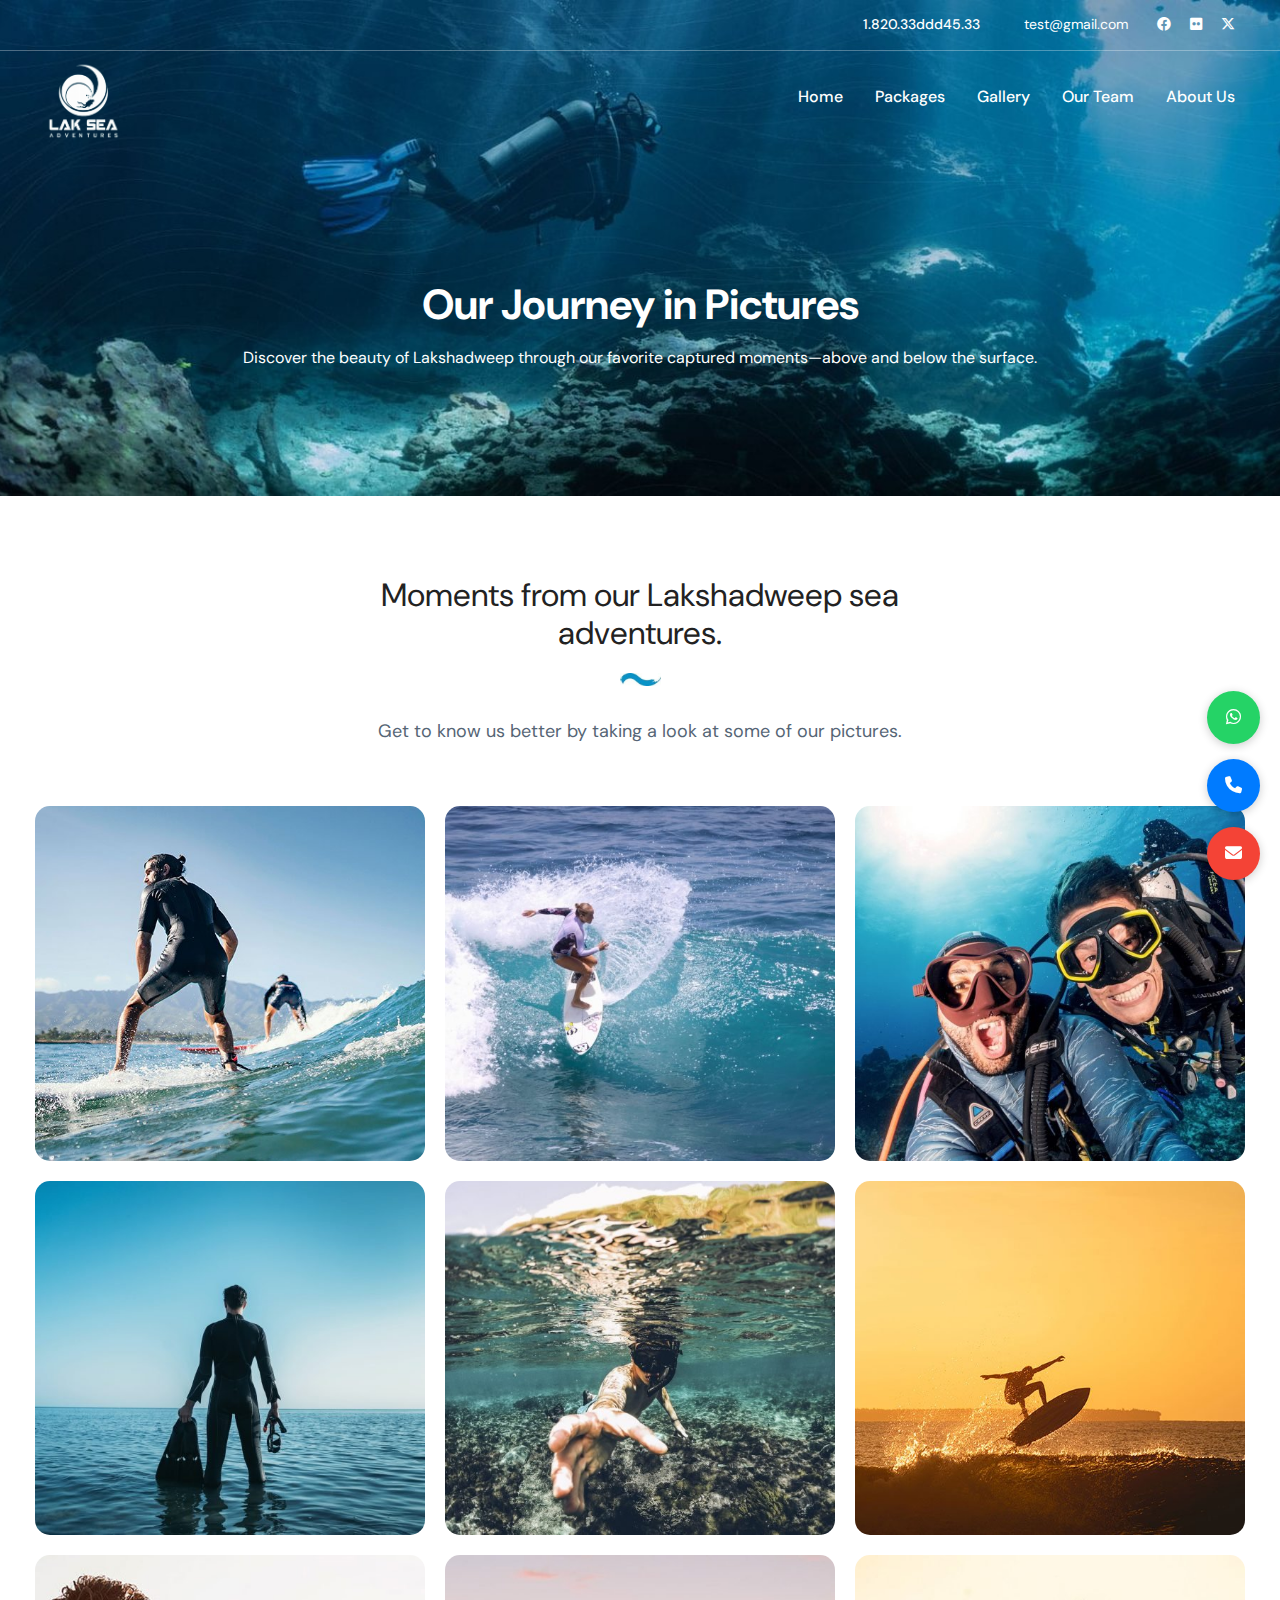
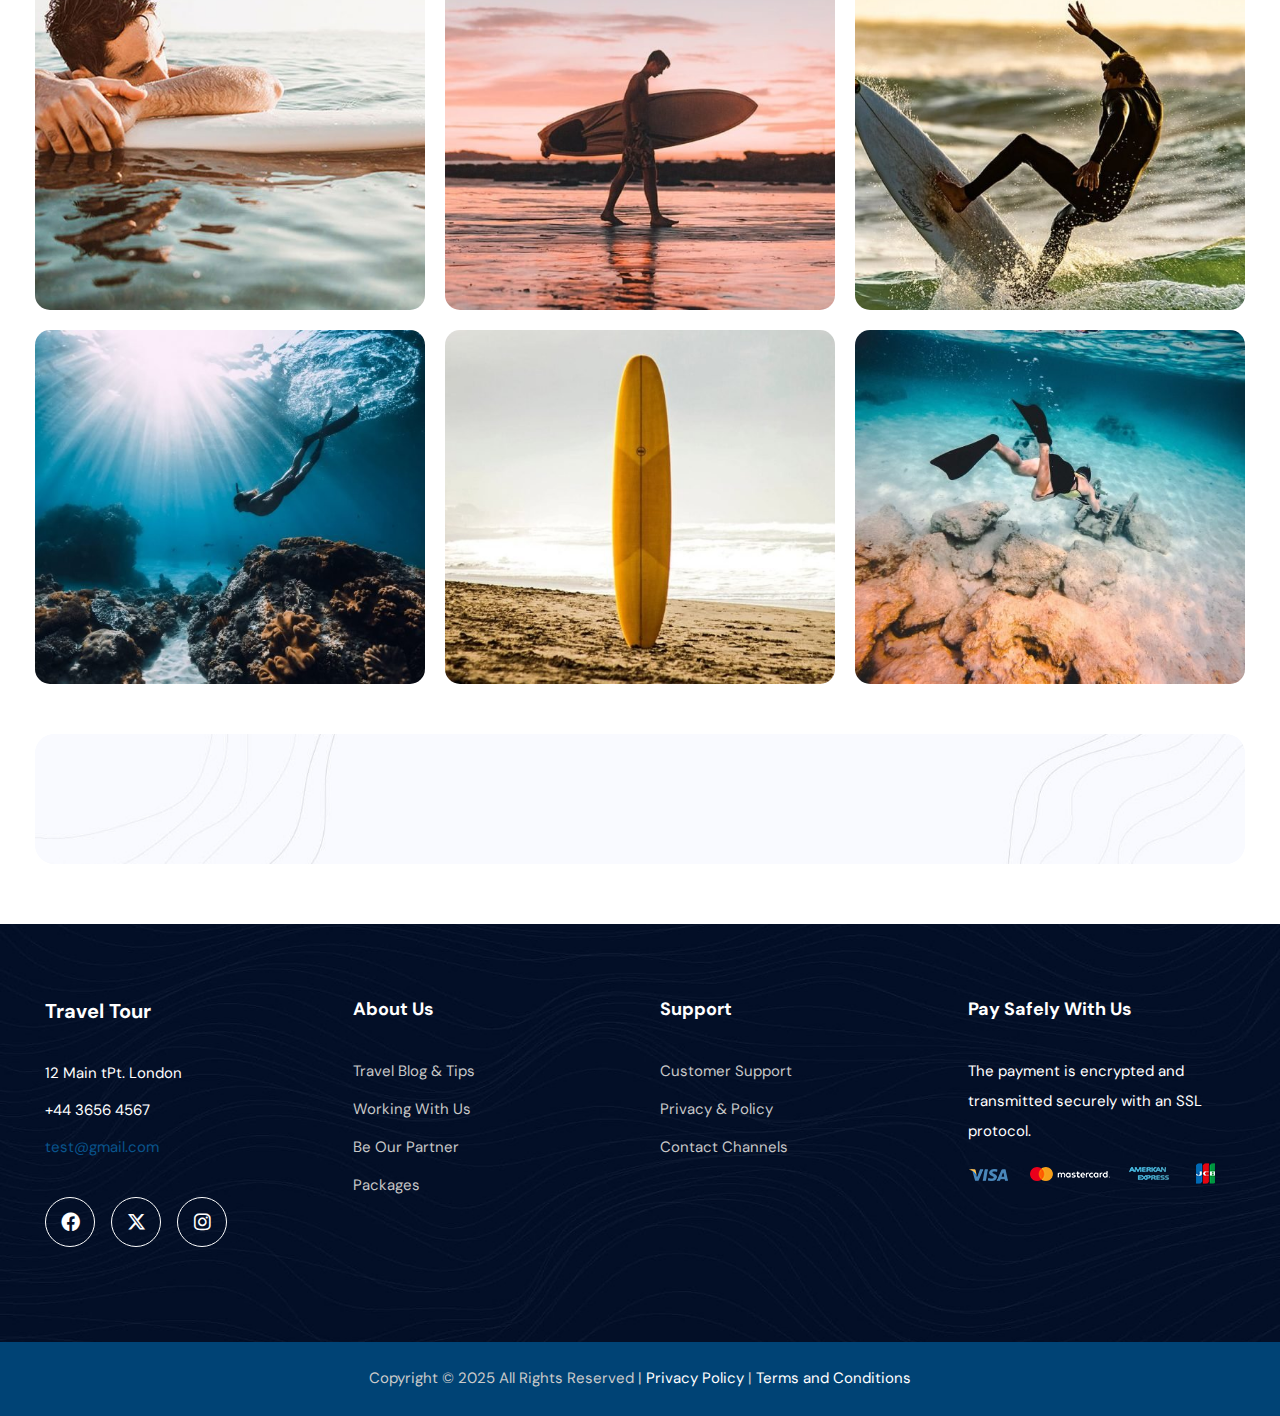
<file: gallery.html>
<!DOCTYPE html>
<html lang="en-US" class="no-js">
  <head>
    <meta charset="UTF-8" />
    <meta name="viewport" content="width=device-width, initial-scale=1" />
    <title>Zurf</title>
    <link
      rel="preload"
      data-rocket-preload=""
      as="image"
      href="../images/scuba-hero-bg.jpg"
      fetchpriority="high"
    />
    <link rel="preconnect" href="https://fonts.googleapis.com" />
    <link rel="preconnect" href="https://fonts.gstatic.com" crossorigin="" />
    <link
      rel="stylesheet"
      id="gdlr-core-google-font-css"
      href="https://fonts.googleapis.com/css2?family=DM+Sans:wght@400;500;700&family=Merriweather:wght@300;400;700;900&family=Open+Sans:wght@300;400;500;600;700;800&display=swap"
    />
    <link
      rel="stylesheet"
      href="https://cdnjs.cloudflare.com/ajax/libs/font-awesome/6.4.0/css/all.min.css"
    />
    <link
      data-minify="1"
      rel="stylesheet"
      id="font-awesome-css"
      href="css/font-awesome.css"
      type="text/css"
      media="all"
    />
    <link
      data-minify="1"
      rel="stylesheet"
      id="fa6-css"
      href="css/all.css"
      type="text/css"
      media="all"
    />
    <link
      data-minify="1"
      rel="stylesheet"
      id="elegant-font-css"
      href="css/elegant-font.css"
      type="text/css"
      media="all"
    />
    <link
      data-minify="1"
      rel="stylesheet"
      id="ionicons-css"
      href="css/ionicons.css"
      type="text/css"
      media="all"
    />
    <link
      data-minify="1"
      rel="stylesheet"
      id="simple-line-icons-css"
      href="css/simpleline.css"
      type="text/css"
      media="all"
    />
    <link
      data-minify="1"
      rel="stylesheet"
      id="gdlr-custom-icon-css"
      href="css/gdlr-custom-icon.css"
      type="text/css"
      media="all"
    />
    <link
      data-minify="1"
      rel="stylesheet"
      id="gdlr-core-plugin-css"
      href="css/style_1.css"
      type="text/css"
      media="all"
    />
    <link
      data-minify="1"
      rel="stylesheet"
      id="gdlr-core-page-builder-css"
      href="css/page-builder.css"
      type="text/css"
      media="all"
    />
    <link
      data-minify="1"
      rel="stylesheet"
      id="gdlr-travel-css"
      href="css/style.css"
      type="text/css"
      media="all"
    />
    <link
      data-minify="1"
      rel="stylesheet"
      id="tourmaster-style-css"
      href="css/tourmaster.css"
      type="text/css"
      media="all"
    />
    <link
      data-minify="1"
      rel="stylesheet"
      id="tourmaster-global-custom-style-css"
      href="css/tourmaster-global-style-custom.css"
      type="text/css"
      media="all"
    />
    <link
      data-minify="1"
      rel="stylesheet"
      id="newsletter-css"
      href="css/style_2.css"
      type="text/css"
      media="all"
    />
    <link
      data-minify="1"
      rel="stylesheet"
      id="tourmaster-custom-style-css"
      href="css/tourmaster-style-custom.css"
      type="text/css"
      media="all"
    />
    <link
      data-minify="1"
      rel="stylesheet"
      id="zurf-style-core-css"
      href="css/style-core.css"
      type="text/css"
      media="all"
    />
    <link
      data-minify="1"
      rel="stylesheet"
      id="zurf-custom-style-css"
      href="css/zurf-style-custom.css"
      type="text/css"
      media="all"
    />

    <style>
      .contact-floating-icons {
        position: fixed;
        bottom: 20px;
        right: 20px;
        display: flex;
        flex-direction: column;
        gap: 15px;
        z-index: 9999;
        width: 53px;
      }

      .contact-floating-icons a {
        background-color: #25d366; /* WhatsApp green */
        color: white;
        padding: 12px;
        border-radius: 50%;
        text-align: center;
        text-decoration: none;
        box-shadow: 0 2px 10px rgba(0, 0, 0, 0.2);
        transition: transform 0.3s ease;
      }

      .contact-floating-icons a.phone {
        background-color: #007bff;
      }

      .contact-floating-icons a.mail {
        background-color: #f44336;
      }

      .contact-floating-icons a:hover {
        transform: scale(1.1);
      }
    </style>
  </head>
  <body
    class="home page-template-default page page-id-15793 theme-zurf gdlr-core-body tourmaster-body woocommerce-no-js zurf-body zurf-body-front zurf-full zurf-with-sticky-navigation zurf-blockquote-style-3 gdlr-core-link-to-lightbox"
    data-home-url="index.html"
  >
    <div class="contact-floating-icons">
      <a href="https://wa.me/919605408848" target="_blank" title="WhatsApp">
        <i class="fab fa-whatsapp"></i>
      </a>
      <a href="tel:+919605408848" class="phone" title="Call">
        <i class="fas fa-phone"></i>
      </a>
      <a href="mailto:example@email.com" class="mail" title="Email">
        <i class="fas fa-envelope"></i>
      </a>
    </div>
    <div class="zurf-mobile-header-wrap">
      <div class="zurf-top-bar">
        <div class="zurf-top-bar-background"></div>
        <div class="zurf-top-bar-container zurf-container">
          <div class="zurf-top-bar-container-inner clearfix">
            <div class="zurf-top-bar-left zurf-item-pdlr">
              <div
                class="tourmaster-user-top-bar tourmaster-guest tourmaster-style-1"
                data-redirect="index.html"
              >
                <!-- <span class="tourmaster-user-top-bar-login"><i class="icon_lock_alt"></i><span class="tourmaster-text">Login</span></span>
                              <div class="tourmaster-lightbox-content-wrap tourmaster-style-2" data-tmlb-id="login">
                                  <div class="tourmaster-lightbox-head">
                                      <h3 class="tourmaster-lightbox-title">Login</h3>
                                      <i class="tourmaster-lightbox-close icon_close"></i>
                                  </div>
                              </div>
                              <span class="tourmaster-user-top-bar-signup"><i class="fa fa-user"></i><span class="tourmaster-text">Sign Up</span></span> -->
              </div>
            </div>
            <div class="zurf-top-bar-right zurf-item-pdlr">
              <div class="zurf-top-bar-right-text">
                <i
                  class="fa5s fa5-phone"
                  style="font-size: 15px; color: #ffffff; margin-right: 10px"
                ></i
                ><span style="font-weight: 500"> 1.820.3345.34444443</span>
                <i
                  class="fa5s fa5-envelope-open"
                  style="
                    font-size: 15px;
                    color: #ffffff;
                    margin-left: 30px;
                    margin-right: 10px;
                  "
                ></i>
                <a href="#"><span class="__cf_email__">test@gmail.com</span></a>
              </div>
              <div class="zurf-top-bar-right-social">
                <a
                  href="#"
                  target="_blank"
                  class="zurf-top-bar-social-icon"
                  title="facebook"
                  ><i class="fa6b fa6-facebook"></i
                ></a>
                <a
                  href="#"
                  target="_blank"
                  class="zurf-top-bar-social-icon"
                  title="flickr"
                  ><i class="fa6b fa6-flickr"></i
                ></a>
                <a
                  href="#"
                  target="_blank"
                  class="zurf-top-bar-social-icon"
                  title="twitter"
                  ><i class="fa6b fa6-x-twitter"></i
                ></a>
              </div>
            </div>
          </div>
        </div>
      </div>
      <div
        class="zurf-mobile-header zurf-header-background zurf-style-slide zurf-sticky-mobile-navigation"
        id="zurf-mobile-header"
      >
        <div class="zurf-mobile-header-container zurf-container clearfix">
          <div class="zurf-logo zurf-item-pdlr">
            <div class="zurf-logo-inner">
              <a class="" href="index.html"
                ><img
                  src="images/logox2.png"
                  alt=""
                  width="198"
                  height="30"
                  title="logox2"
              /></a>
            </div>
          </div>
          <div class="zurf-mobile-menu-right">
            <div class="zurf-mobile-menu">
              <a
                class="zurf-mm-menu-button zurf-mobile-menu-button zurf-mobile-button-hamburger"
                href="#zurf-mobile-menu"
                ><span></span
              ></a>
              <div
                class="zurf-mm-menu-wrap zurf-navigation-font"
                id="zurf-mobile-menu"
                data-slide="right"
              >
                <ul id="menu-main-navigation" class="m-menu">
                  <li class="menu-item zurf-normal-menu">
                    <a href="index.html">Home</a>
                  </li>
                  <li class="menu-item zurf-normal-menu">
                    <a href="packages.html">Packages</a>
                  </li>
                  <li class="menu-item zurf-normal-menu">
                    <a href="gallery.html">Gallery</a>
                  </li>
                  <li class="menu-item zurf-normal-menu">
                    <a href="team.html">Our Team</a>
                  </li>
                  <li class="menu-item zurf-normal-menu">
                    <a href="about.html">About Us</a>
                  </li>
                </ul>
              </div>
            </div>
          </div>
        </div>
      </div>
    </div>

    <div class="zurf-body-outer-wrapper">
      <div
        class="zurf-body-wrapper clearfix zurf-with-transparent-header zurf-with-frame"
      >
        <div class="zurf-header-background-transparent">
          <div class="zurf-top-bar">
            <div class="zurf-top-bar-background"></div>
            <div class="zurf-top-bar-container zurf-container">
              <div class="zurf-top-bar-container-inner clearfix">
                <div class="zurf-top-bar-left zurf-item-pdlr">
                  <div
                    class="tourmaster-user-top-bar tourmaster-guest tourmaster-style-1"
                    data-redirect="index.html"
                    data-ajax-url="#"
                  >
                    <!-- <span class="tourmaster-user-top-bar-login"
                    ><i class="icon_lock_alt"></i
                    ><span class="tourmaster-text">Login</span></span
                  >
                  <div
                    class="tourmaster-lightbox-content-wrap tourmaster-style-2"
                    data-tmlb-id="login"
                  >
                    <div class="tourmaster-lightbox-head">
                      <h3 class="tourmaster-lightbox-title">Login</h3>
                      <i class="tourmaster-lightbox-close icon_close"></i>
                    </div>
                  </div>
                  <span class="tourmaster-user-top-bar-signup"
                    ><i class="fa fa-user"></i
                    ><span class="tourmaster-text">Sign Up</span></span
                  > -->
                    <!-- <div
                    class="tourmaster-lightbox-content-wrap tourmaster-style-2"
                    data-tmlb-id="signup"
                  >
                    <div class="tourmaster-lightbox-head">
                      <h3 class="tourmaster-lightbox-title">Sign Up</h3>
                      <i class="tourmaster-lightbox-close icon_close"></i>
                    </div>
                  </div> -->
                  </div>
                </div>
                <div class="zurf-top-bar-right zurf-item-pdlr">
                  <div class="zurf-top-bar-right-text">
                    <i
                      class="fa5s fa5-phone"
                      style="
                        font-size: 15px;
                        color: #ffffff;
                        margin-right: 10px;
                      "
                    ></i
                    ><span style="font-weight: 500"> 1.820.33ddd45.33</span>
                    <i
                      class="fa5s fa5-envelope-open"
                      style="
                        font-size: 15px;
                        color: #ffffff;
                        margin-left: 30px;
                        margin-right: 10px;
                      "
                    ></i>
                    <a href="#"
                      ><span class="__cf_email__">test@gmail.com</span></a
                    >
                  </div>
                  <div class="zurf-top-bar-right-social">
                    <a
                      href="#"
                      target="_blank"
                      class="zurf-top-bar-social-icon"
                      title="facebook"
                      ><i class="fa6b fa6-facebook"></i
                    ></a>
                    <a
                      href="#"
                      target="_blank"
                      class="zurf-top-bar-social-icon"
                      title="flickr"
                      ><i class="fa6b fa6-flickr"></i
                    ></a>
                    <a
                      href="#"
                      target="_blank"
                      class="zurf-top-bar-social-icon"
                      title="twitter"
                      ><i class="fa6b fa6-x-twitter"></i
                    ></a>
                  </div>
                </div>
              </div>
            </div>
          </div>

          <header
            class="zurf-header-wrap zurf-header-style-plain zurf-style-menu-right zurf-sticky-navigation zurf-style-slide"
            data-navigation-offset="75px"
          >
            <div class="zurf-header-background"></div>
            <div class="zurf-header-container zurf-container">
              <div class="zurf-header-container-inner clearfix">
                <div class="zurf-logo zurf-item-pdlr">
                  <div class="zurf-logo-inner">
                    <a class="" href="index.html"
                      ><img
                        src="images/logox1.png"
                        alt=""
                        width="99"
                        height="15"
                        title="logox1"
                    /></a>
                  </div>
                </div>
                <div
                  class="zurf-navigation zurf-item-pdlr clearfix zurf-navigation-submenu-indicator"
                >
                  <div class="zurf-main-menu" id="zurf-main-menu">
                    <ul id="menu-main-navigation-1" class="sf-menu">
                      <li class="menu-item zurf-normal-menu">
                        <a href="index.html">Home</a>
                      </li>
                      <li class="menu-item zurf-normal-menu">
                        <a href="packages.html">Packages</a>
                      </li>
                      <li class="menu-item zurf-normal-menu">
                        <a href="gallery.html">Gallery</a>
                      </li>
                      <li class="menu-item zurf-normal-menu">
                        <a href="team.html">Our Team</a>
                      </li>
                      <li class="menu-item zurf-normal-menu">
                        <a href="about.html">About Us</a>
                      </li>
                    </ul>
                  </div>
                </div>
                <!-- zurf-navigation -->
              </div>
              <!-- zurf-header-inner -->
            </div>
            <!-- zurf-header-container -->
          </header>
          <!-- header -->
        </div>

        <div class="zurf-page-title-wrap zurf-style-custom zurf-center-align">
          <div class="zurf-header-transparent-substitute"></div>
          <div class="zurf-page-title-overlay"></div>
          <div class="zurf-page-title-container zurf-container">
            <div class="zurf-page-title-content zurf-item-pdlr">
              <h1 class="zurf-page-title">Our Journey in Pictures</h1>
              <div class="zurf-page-caption">
                Discover the beauty of Lakshadweep through our favorite captured
                moments—above and below the surface.
              </div>
            </div>
          </div>
        </div>
        <div class="zurf-page-wrapper" id="zurf-page-wrapper">
          <div class="gdlr-core-page-builder-body clearfix">
            <div
              class="gdlr-core-pbf-wrapper"
              style="padding: 60px 0px 0px 0px"
            >
              <div class="gdlr-core-pbf-background-wrap"></div>
              <div class="gdlr-core-pbf-wrapper-content gdlr-core-js">
                <div
                  class="gdlr-core-pbf-wrapper-container clearfix gdlr-core-container"
                >
                  <div
                    class="gdlr-core-pbf-column gdlr-core-column-60 gdlr-core-column-first"
                    id="gdlr-core-column-1"
                  >
                    <div
                      class="gdlr-core-pbf-column-content-margin gdlr-core-js"
                      style="padding: 20px 0px 60px 0px"
                    >
                      <div class="gdlr-core-pbf-background-wrap"></div>
                      <div
                        class="gdlr-core-pbf-column-content clearfix gdlr-core-js"
                        style="max-width: 700px"
                      >
                        <div class="gdlr-core-pbf-element">
                          <div
                            class="gdlr-core-title-item gdlr-core-item-pdb clearfix gdlr-core-center-align gdlr-core-title-item-caption-top gdlr-core-item-pdlr"
                            style="padding-bottom: 20px"
                          >
                            <div class="gdlr-core-title-item-title-wrap">
                              <h3
                                class="gdlr-core-title-item-title gdlr-core-skin-title class-test"
                                style="
                                  font-size: 32px;
                                  font-weight: 400;
                                  letter-spacing: 0px;
                                  text-transform: none;
                                  color: #222222;
                                "
                              >
                                Moments from our Lakshadweep sea
                                adventures.<span
                                  class="gdlr-core-title-item-title-divider gdlr-core-skin-divider"
                                ></span>
                              </h3>
                            </div>
                          </div>
                        </div>
                        <div class="gdlr-core-pbf-element">
                          <div
                            class="gdlr-core-image-item gdlr-core-item-pdb gdlr-core-center-align gdlr-core-item-pdlr"
                          >
                            <div
                              class="gdlr-core-image-item-wrap gdlr-core-media-image gdlr-core-image-item-style-rectangle"
                              style="border-width: 0px; max-width: 41px"
                            >
                              <a
                                class="gdlr-core-lightgallery gdlr-core-js"
                                href="images/wave.jpg"
                              >
                                <img
                                  src="images/wave.jpg"
                                  alt=""
                                  width="120"
                                  height="36"
                                  title="wave"
                                />
                                <span class="gdlr-core-image-overlay"
                                  ><i
                                    class="gdlr-core-image-overlay-icon gdlr-core-size-22 fa fa-search"
                                  ></i
                                ></span>
                              </a>
                            </div>
                          </div>
                        </div>
                        <div class="gdlr-core-pbf-element">
                          <div
                            class="gdlr-core-text-box-item gdlr-core-item-pdlr gdlr-core-item-pdb gdlr-core-center-align gdlr-core-no-p-space"
                            style="padding-bottom: 0px"
                          >
                            <div
                              class="gdlr-core-text-box-item-content"
                              style="
                                font-size: 18px;
                                font-weight: 400;
                                letter-spacing: 0px;
                                text-transform: none;
                                color: #556575;
                              "
                            >
                              <p>
                                Get to know us better by taking a look at some
                                of our pictures.
                              </p>
                            </div>
                          </div>
                        </div>
                      </div>
                    </div>
                  </div>
                  <div class="gdlr-core-pbf-element">
                    <div
                      class="gdlr-core-gallery-item gdlr-core-item-pdb clearfix gdlr-core-gallery-item-style-grid"
                      style="padding-bottom: 0px"
                      id="gdlr-core-gallery-1"
                    >
                      <div
                        class="gdlr-core-gallery-item-holder gdlr-core-js-2 clearfix"
                        data-layout="fitrows"
                      >
                        <div
                          class="gdlr-core-item-list gdlr-core-gallery-column gdlr-core-column-20 gdlr-core-column-first gdlr-core-item-pdlr gdlr-core-item-mgb"
                          style="
                            margin-bottom: 20px;
                            padding-left: 10px;
                            padding-right: 10px;
                          "
                        >
                          <div
                            class="gdlr-core-gallery-list gdlr-core-media-image"
                            style="
                              border-radius: 15px;
                              -moz-border-radius: 15px;
                              -webkit-border-radius: 15px;
                            "
                          >
                            <a
                              class="gdlr-core-lightgallery gdlr-core-js"
                              href="images/steven-wilcox-FlXGsR5nCqk-unsplash-scaled.jpg"
                              data-lightbox-group="gdlr-core-img-group-1"
                            >
                              <img
                                src="images/steven-wilcox-FlXGsR5nCqk-unsplash-550x500.jpg"
                                alt=""
                                width="550"
                                height="500"
                                title="Image Title"
                              />
                              <span class="gdlr-core-image-overlay"
                                ><i
                                  class="gdlr-core-image-overlay-icon gdlr-core-size-22 arrow_expand"
                                ></i
                              ></span>
                            </a>
                          </div>
                        </div>
                        <div
                          class="gdlr-core-item-list gdlr-core-gallery-column gdlr-core-column-20 gdlr-core-item-pdlr gdlr-core-item-mgb"
                          style="
                            margin-bottom: 20px;
                            padding-left: 10px;
                            padding-right: 10px;
                          "
                        >
                          <div
                            class="gdlr-core-gallery-list gdlr-core-media-image"
                            style="
                              border-radius: 15px;
                              -moz-border-radius: 15px;
                              -webkit-border-radius: 15px;
                            "
                          >
                            <a
                              class="gdlr-core-lightgallery gdlr-core-js"
                              href="images/kristin-wilson-MLdBupMri0g-unsplash.jpg"
                              data-lightbox-group="gdlr-core-img-group-1"
                            >
                              <img
                                src="images/kristin-wilson-MLdBupMri0g-unsplash-550x500.jpg"
                                alt=""
                                width="550"
                                height="500"
                                title="kristin-wilson-MLdBupMri0g-unsplash"
                              />
                              <span class="gdlr-core-image-overlay"
                                ><i
                                  class="gdlr-core-image-overlay-icon gdlr-core-size-22 arrow_expand"
                                ></i
                              ></span>
                            </a>
                          </div>
                        </div>
                        <div
                          class="gdlr-core-item-list gdlr-core-gallery-column gdlr-core-column-20 gdlr-core-item-pdlr gdlr-core-item-mgb"
                          style="
                            margin-bottom: 20px;
                            padding-left: 10px;
                            padding-right: 10px;
                          "
                        >
                          <div
                            class="gdlr-core-gallery-list gdlr-core-media-image"
                            style="
                              border-radius: 15px;
                              -moz-border-radius: 15px;
                              -webkit-border-radius: 15px;
                            "
                          >
                            <a
                              class="gdlr-core-lightgallery gdlr-core-js"
                              href="images/malek-bee-4L7MM_RKph4-unsplash-scaled.jpg"
                              data-lightbox-group="gdlr-core-img-group-1"
                            >
                              <img
                                src="images/malek-bee-4L7MM_RKph4-unsplash-550x500.jpg"
                                alt=""
                                width="550"
                                height="500"
                                title="malek-bee-4L7MM_RKph4-unsplash"
                              />
                              <span class="gdlr-core-image-overlay"
                                ><i
                                  class="gdlr-core-image-overlay-icon gdlr-core-size-22 arrow_expand"
                                ></i
                              ></span>
                            </a>
                          </div>
                        </div>
                        <div
                          class="gdlr-core-item-list gdlr-core-gallery-column gdlr-core-column-20 gdlr-core-column-first gdlr-core-item-pdlr gdlr-core-item-mgb"
                          style="
                            margin-bottom: 20px;
                            padding-left: 10px;
                            padding-right: 10px;
                          "
                        >
                          <div
                            class="gdlr-core-gallery-list gdlr-core-media-image"
                            style="
                              border-radius: 15px;
                              -moz-border-radius: 15px;
                              -webkit-border-radius: 15px;
                            "
                          >
                            <a
                              class="gdlr-core-lightgallery gdlr-core-js"
                              href="images/shutterstock_446615146.jpg"
                              data-lightbox-group="gdlr-core-img-group-1"
                            >
                              <img
                                src="images/shutterstock_446615146-550x500.jpg"
                                alt=""
                                width="550"
                                height="500"
                                title="shutterstock_446615146"
                              />
                              <span class="gdlr-core-image-overlay"
                                ><i
                                  class="gdlr-core-image-overlay-icon gdlr-core-size-22 arrow_expand"
                                ></i
                              ></span>
                            </a>
                          </div>
                        </div>
                        <div
                          class="gdlr-core-item-list gdlr-core-gallery-column gdlr-core-column-20 gdlr-core-item-pdlr gdlr-core-item-mgb"
                          style="
                            margin-bottom: 20px;
                            padding-left: 10px;
                            padding-right: 10px;
                          "
                        >
                          <div
                            class="gdlr-core-gallery-list gdlr-core-media-image"
                            style="
                              border-radius: 15px;
                              -moz-border-radius: 15px;
                              -webkit-border-radius: 15px;
                            "
                          >
                            <a
                              class="gdlr-core-lightgallery gdlr-core-js"
                              href="images/david-henrichs-OKBb9_v-K1I-unsplash.jpg"
                              data-lightbox-group="gdlr-core-img-group-1"
                            >
                              <img
                                src="images/david-henrichs-OKBb9_v-K1I-unsplash-550x500.jpg"
                                alt=""
                                width="550"
                                height="500"
                                title="Image Title"
                              />
                              <span class="gdlr-core-image-overlay"
                                ><i
                                  class="gdlr-core-image-overlay-icon gdlr-core-size-22 arrow_expand"
                                ></i
                              ></span>
                            </a>
                          </div>
                        </div>
                        <div
                          class="gdlr-core-item-list gdlr-core-gallery-column gdlr-core-column-20 gdlr-core-item-pdlr gdlr-core-item-mgb"
                          style="
                            margin-bottom: 20px;
                            padding-left: 10px;
                            padding-right: 10px;
                          "
                        >
                          <div
                            class="gdlr-core-gallery-list gdlr-core-media-image"
                            style="
                              border-radius: 15px;
                              -moz-border-radius: 15px;
                              -webkit-border-radius: 15px;
                            "
                          >
                            <a
                              class="gdlr-core-lightgallery gdlr-core-js"
                              href="images/iStock-1138573276.jpg"
                              data-lightbox-group="gdlr-core-img-group-1"
                            >
                              <img
                                src="images/iStock-1138573276-550x500.jpg"
                                alt=""
                                width="550"
                                height="500"
                                title="iStock-1138573276"
                              />
                              <span class="gdlr-core-image-overlay"
                                ><i
                                  class="gdlr-core-image-overlay-icon gdlr-core-size-22 arrow_expand"
                                ></i
                              ></span>
                            </a>
                          </div>
                        </div>
                        <div
                          class="gdlr-core-item-list gdlr-core-gallery-column gdlr-core-column-20 gdlr-core-column-first gdlr-core-item-pdlr gdlr-core-item-mgb"
                          style="
                            margin-bottom: 20px;
                            padding-left: 10px;
                            padding-right: 10px;
                          "
                        >
                          <div
                            class="gdlr-core-gallery-list gdlr-core-media-image"
                            style="
                              border-radius: 15px;
                              -moz-border-radius: 15px;
                              -webkit-border-radius: 15px;
                            "
                          >
                            <a
                              class="gdlr-core-lightgallery gdlr-core-js"
                              href="images/shutterstock_1027276483.jpg"
                              data-lightbox-group="gdlr-core-img-group-1"
                            >
                              <img
                                src="images/shutterstock_1027276483-550x500.jpg"
                                alt=""
                                width="550"
                                height="500"
                                title="shutterstock_1027276483"
                              />
                              <span class="gdlr-core-image-overlay"
                                ><i
                                  class="gdlr-core-image-overlay-icon gdlr-core-size-22 arrow_expand"
                                ></i
                              ></span>
                            </a>
                          </div>
                        </div>
                        <div
                          class="gdlr-core-item-list gdlr-core-gallery-column gdlr-core-column-20 gdlr-core-item-pdlr gdlr-core-item-mgb"
                          style="
                            margin-bottom: 20px;
                            padding-left: 10px;
                            padding-right: 10px;
                          "
                        >
                          <div
                            class="gdlr-core-gallery-list gdlr-core-media-image"
                            style="
                              border-radius: 15px;
                              -moz-border-radius: 15px;
                              -webkit-border-radius: 15px;
                            "
                          >
                            <a
                              class="gdlr-core-lightgallery gdlr-core-js"
                              href="images/surf-gallery-2.jpg"
                              data-lightbox-group="gdlr-core-img-group-1"
                            >
                              <img
                                src="images/surf-gallery-2-550x500.jpg"
                                alt=""
                                width="550"
                                height="500"
                                title="surf-gallery-2"
                              />
                              <span class="gdlr-core-image-overlay"
                                ><i
                                  class="gdlr-core-image-overlay-icon gdlr-core-size-22 arrow_expand"
                                ></i
                              ></span>
                            </a>
                          </div>
                        </div>
                        <div
                          class="gdlr-core-item-list gdlr-core-gallery-column gdlr-core-column-20 gdlr-core-item-pdlr gdlr-core-item-mgb"
                          style="
                            margin-bottom: 20px;
                            padding-left: 10px;
                            padding-right: 10px;
                          "
                        >
                          <div
                            class="gdlr-core-gallery-list gdlr-core-media-image"
                            style="
                              border-radius: 15px;
                              -moz-border-radius: 15px;
                              -webkit-border-radius: 15px;
                            "
                          >
                            <a
                              class="gdlr-core-lightgallery gdlr-core-js"
                              href="images/surf-gallery-4.jpg"
                              data-lightbox-group="gdlr-core-img-group-1"
                            >
                              <img
                                src="images/surf-gallery-4-550x500.jpg"
                                alt=""
                                width="550"
                                height="500"
                                title="surf-gallery-4"
                              />
                              <span class="gdlr-core-image-overlay"
                                ><i
                                  class="gdlr-core-image-overlay-icon gdlr-core-size-22 arrow_expand"
                                ></i
                              ></span>
                            </a>
                          </div>
                        </div>
                        <div
                          class="gdlr-core-item-list gdlr-core-gallery-column gdlr-core-column-20 gdlr-core-column-first gdlr-core-item-pdlr gdlr-core-item-mgb"
                          style="
                            margin-bottom: 20px;
                            padding-left: 10px;
                            padding-right: 10px;
                          "
                        >
                          <div
                            class="gdlr-core-gallery-list gdlr-core-media-image"
                            style="
                              border-radius: 15px;
                              -moz-border-radius: 15px;
                              -webkit-border-radius: 15px;
                            "
                          >
                            <a
                              class="gdlr-core-lightgallery gdlr-core-js"
                              href="images/shutterstock_1519125155.jpg"
                              data-lightbox-group="gdlr-core-img-group-1"
                            >
                              <img
                                src="images/shutterstock_1519125155-550x500.jpg"
                                alt=""
                                width="550"
                                height="500"
                                title="shutterstock_1519125155"
                              />
                              <span class="gdlr-core-image-overlay"
                                ><i
                                  class="gdlr-core-image-overlay-icon gdlr-core-size-22 arrow_expand"
                                ></i
                              ></span>
                            </a>
                          </div>
                        </div>
                        <div
                          class="gdlr-core-item-list gdlr-core-gallery-column gdlr-core-column-20 gdlr-core-item-pdlr gdlr-core-item-mgb"
                          style="
                            margin-bottom: 20px;
                            padding-left: 10px;
                            padding-right: 10px;
                          "
                        >
                          <div
                            class="gdlr-core-gallery-list gdlr-core-media-image"
                            style="
                              border-radius: 15px;
                              -moz-border-radius: 15px;
                              -webkit-border-radius: 15px;
                            "
                          >
                            <a
                              class="gdlr-core-lightgallery gdlr-core-js"
                              href="images/surf-gallery-6.jpg"
                              data-lightbox-group="gdlr-core-img-group-1"
                            >
                              <img
                                src="images/surf-gallery-6-550x500.jpg"
                                alt=""
                                width="550"
                                height="500"
                                title="surf-gallery-6"
                              />
                              <span class="gdlr-core-image-overlay"
                                ><i
                                  class="gdlr-core-image-overlay-icon gdlr-core-size-22 arrow_expand"
                                ></i
                              ></span>
                            </a>
                          </div>
                        </div>
                        <div
                          class="gdlr-core-item-list gdlr-core-gallery-column gdlr-core-column-20 gdlr-core-item-pdlr gdlr-core-item-mgb"
                          style="
                            margin-bottom: 20px;
                            padding-left: 10px;
                            padding-right: 10px;
                          "
                        >
                          <div
                            class="gdlr-core-gallery-list gdlr-core-media-image"
                            style="
                              border-radius: 15px;
                              -moz-border-radius: 15px;
                              -webkit-border-radius: 15px;
                            "
                          >
                            <a
                              class="gdlr-core-lightgallery gdlr-core-js"
                              href="images/jakob-owens-ivRjTuxt96o-unsplash.jpg"
                              data-lightbox-group="gdlr-core-img-group-1"
                            >
                              <img
                                src="images/jakob-owens-ivRjTuxt96o-unsplash-550x500.jpg"
                                alt=""
                                width="550"
                                height="500"
                                title="jakob-owens-ivRjTuxt96o-unsplash"
                              />
                              <span class="gdlr-core-image-overlay"
                                ><i
                                  class="gdlr-core-image-overlay-icon gdlr-core-size-22 arrow_expand"
                                ></i
                              ></span>
                            </a>
                          </div>
                        </div>
                      </div>
                    </div>
                  </div>
                </div>
              </div>
            </div>
            <div
              class="gdlr-core-pbf-wrapper"
              style="
                margin: 30px auto 60px auto;
                padding: 90px 0px 40px 0px;
                max-width: 1210px;
                border-radius: 20px 20px 20px 20px;
                -moz-border-radius: 20px 20px 20px 20px;
                -webkit-border-radius: 20px 20px 20px 20px;
              "
            >
              <div
                class="gdlr-core-pbf-background-wrap"
                style="
                  border-radius: 20px 20px 20px 20px;
                  -moz-border-radius: 20px 20px 20px 20px;
                  -webkit-border-radius: 20px 20px 20px 20px;
                  background-color: #f8faff;
                "
              >
                <div
                  class="gdlr-core-pbf-background gdlr-core-parallax gdlr-core-js"
                  style="
                    background-image: url(images/line-wave000.jpg);
                    background-size: cover;
                    background-repeat: no-repeat;
                    background-position: center;
                  "
                  data-parallax-speed="0"
                ></div>
              </div>
            </div>
          </div>
        </div>

        <footer data-wpr-lazyrender="1">
          <div class="zurf-footer-wrapper">
            <div class="zurf-footer-container zurf-container clearfix">
              <div class="zurf-footer-column zurf-item-pdlr zurf-column-15">
                <div id="block-5" class="widget widget_block zurf-widget">
                  <h2 class="wp-block-heading">Travel Tour</h2>
                </div>
                <div
                  id="block-7"
                  class="widget widget_block widget_text zurf-widget"
                >
                  <p>
                    12 Main tPt. London<br />
                    <span
                      class="gdlr-core-space-shortcode"
                      style="margin-top: 7px"
                    ></span>
                    +44 3656 4567<br />
                    <span
                      class="gdlr-core-space-shortcode"
                      style="margin-top: 7px"
                    ></span>
                    <a
                      style="color: #09548c"
                      href="/cdn-cgi/l/email-protection#64070b0a10050710240109050d084a070b09"
                    >
                      <span
                        class="__cf_email__"
                        data-cfemail="1b7874756f7a786f5b6f697a6d7e776f746e696f737e767e35787476"
                        >test@gmail.com</span
                      >
                    </a>
                    <br />
                    <span
                      class="gdlr-core-space-shortcode"
                      style="margin-top: 35px"
                    ></span>
                    <span
                      class="gdlr-core-social-network-item gdlr-core-item-pdb gdlr-core-none-align gdlr-direction-horizontal"
                      style="padding-bottom: 0px; display: block"
                      id="gdlr-core-social-network-1"
                    >
                      <a
                        href="#url"
                        target="_blank"
                        class="gdlr-core-social-network-icon"
                        title="facebook"
                        style="
                          color: #ffffff;
                          border-color: #ffffff;
                          border-width: 1px;
                          margin-right: 12px;
                          width: 50px;
                          height: 50px;
                          line-height: 50px;
                          background-color: transparent;
                          border-radius: 25px;
                          -moz-border-radius: 25px;
                          -webkit-border-radius: 25px;
                        "
                      >
                        <i class="fa6b fa6-facebook"></i>
                      </a>
                      <a
                        href="#url"
                        target="_blank"
                        class="gdlr-core-social-network-icon"
                        title="twitter"
                        style="
                          color: #ffffff;
                          border-color: #ffffff;
                          border-width: 1px;
                          margin-right: 12px;
                          width: 50px;
                          height: 50px;
                          line-height: 50px;
                          background-color: transparent;
                          border-radius: 25px;
                          -moz-border-radius: 25px;
                          -webkit-border-radius: 25px;
                        "
                      >
                        <i class="fa6b fa6-x-twitter"></i>
                      </a>
                      <a
                        href="#"
                        target="_blank"
                        class="gdlr-core-social-network-icon"
                        title="instagram"
                        style="
                          color: #ffffff;
                          border-color: #ffffff;
                          border-width: 1px;
                          margin-right: 12px;
                          width: 50px;
                          height: 50px;
                          line-height: 50px;
                          background-color: transparent;
                          border-radius: 25px;
                          -moz-border-radius: 25px;
                          -webkit-border-radius: 25px;
                        "
                      >
                        <i class="fa6b fa6-instagram"></i>
                      </a>
                    </span>
                  </p>
                </div>
              </div>
              <div class="zurf-footer-column zurf-item-pdlr zurf-column-15">
                <div
                  id="gdlr-core-custom-menu-widget-1"
                  class="widget widget_gdlr-core-custom-menu-widget zurf-widget"
                >
                  <h3 class="zurf-widget-title">About Us</h3>
                  <span class="clear"></span>
                  <div class="menu-about-us-container">
                    <ul
                      id="menu-about-us"
                      class="gdlr-core-custom-menu-widget gdlr-core-menu-style-plain"
                    >
                      <li class="menu-item zurf-normal-menu">
                        <a href="blog-3-columns.html">Travel Blog & Tips</a>
                      </li>
                      <li class="menu-item zurf-normal-menu">
                        <a href="about-us.html">Working With Us</a>
                      </li>
                      <li class="menu-item zurf-normal-menu">
                        <a href="about-us.html">Be Our Partner</a>
                      </li>
                      <li class="menu-item zurf-normal-menu">
                        <a href="about-us.html">Packages</a>
                      </li>
                    </ul>
                  </div>
                </div>
              </div>
              <div class="zurf-footer-column zurf-item-pdlr zurf-column-15">
                <div
                  id="gdlr-core-custom-menu-widget-2"
                  class="widget widget_gdlr-core-custom-menu-widget zurf-widget"
                >
                  <h3 class="zurf-widget-title">Support</h3>
                  <span class="clear"></span>
                  <div class="menu-support-container">
                    <ul
                      id="menu-support"
                      class="gdlr-core-custom-menu-widget gdlr-core-menu-style-plain"
                    >
                      <li class="menu-item zurf-normal-menu">
                        <a href="about-us.html">Customer Support</a>
                      </li>
                      <li class="menu-item zurf-normal-menu">
                        <a href="about-us.html">Privacy & Policy</a>
                      </li>
                      <li class="menu-item zurf-normal-menu">
                        <a href="contact.html">Contact Channels</a>
                      </li>
                    </ul>
                  </div>
                </div>
              </div>
              <div class="zurf-footer-column zurf-item-pdlr zurf-column-15">
                <div id="text-2" class="widget widget_text zurf-widget">
                  <h3 class="zurf-widget-title">Pay Safely With Us</h3>
                  <span class="clear"></span>
                  <div class="textwidget">
                    <p>
                      The payment is encrypted and transmitted securely with an
                      SSL protocol.<br />
                      <img
                        loading="lazy"
                        decoding="async"
                        class="alignnone size-full wp-image-5360"
                        src="images/creditcard-logo.png"
                        alt=""
                        width="254"
                        height="47"
                      />
                    </p>
                  </div>
                </div>
              </div>
            </div>
          </div>
          <div class="zurf-copyright-wrapper">
            <div class="zurf-copyright-container zurf-container">
              <div class="zurf-copyright-text zurf-item-pdlr">
                Copyright © 2025 All Rights Reserved |
                <a href="#" style="color: #fff">Privacy Policy</a> |
                <a href="#" style="color: #fff">Terms and Conditions</a>
              </div>
            </div>
          </div>
        </footer>
      </div>
    </div>

    <script
      type="text/javascript"
      src="js/jquery.min.js"
      id="jquery-core-js"
    ></script>
    <script
      type="text/javascript"
      src="js/jquery-migrate.min.js"
      id="jquery-migrate-js"
    ></script>
    <script
      type="text/javascript"
      src="js/jquery.blockUI.min.js"
      id="jquery-blockui-js"
      defer="defer"
      data-wp-strategy="defer"
    ></script>
    <script
      type="text/javascript"
      src="js/js.cookie.min.js"
      id="js-cookie-js"
      defer="defer"
      data-wp-strategy="defer"
    ></script>
    <script
      data-minify="1"
      type="text/javascript"
      src="js/script.js"
      id="gdlr-core-plugin-js"
      data-rocket-defer=""
      defer=""
    ></script>
    <script type="text/javascript" id="gdlr-core-page-builder-js-extra">
      /* <![CDATA[ */
      var gdlr_core_pbf = {
        admin: "",
        video: { width: "640", height: "360" },
        ajax_url:
          "https:\/\/demo.goodlayers.com\/zurf\/scuba\/wp-admin\/admin-ajax.php",
      };
      /* ]]> */
    </script>
    <script
      data-minify="1"
      type="text/javascript"
      src="js/page-builder.js"
      id="gdlr-core-page-builder-js"
      data-rocket-defer=""
      defer=""
    ></script>
    <script
      type="text/javascript"
      src="js/core.min.js"
      id="jquery-ui-core-js"
      data-rocket-defer=""
      defer=""
    ></script>
    <script
      type="text/javascript"
      src="js/datepicker.min.js"
      id="jquery-ui-datepicker-js"
      data-rocket-defer=""
      defer=""
    ></script>
    <script type="text/javascript" id="jquery-ui-datepicker-js-after">
      /* <![CDATA[ */
      jQuery(function (jQuery) {
        jQuery.datepicker.setDefaults({
          closeText: "Close",
          currentText: "Today",
          monthNames: [
            "January",
            "February",
            "March",
            "April",
            "May",
            "June",
            "July",
            "August",
            "September",
            "October",
            "November",
            "December",
          ],
          monthNamesShort: [
            "Jan",
            "Feb",
            "Mar",
            "Apr",
            "May",
            "Jun",
            "Jul",
            "Aug",
            "Sep",
            "Oct",
            "Nov",
            "Dec",
          ],
          nextText: "Next",
          prevText: "Previous",
          dayNames: [
            "Sunday",
            "Monday",
            "Tuesday",
            "Wednesday",
            "Thursday",
            "Friday",
            "Saturday",
          ],
          dayNamesShort: ["Sun", "Mon", "Tue", "Wed", "Thu", "Fri", "Sat"],
          dayNamesMin: ["S", "M", "T", "W", "T", "F", "S"],
          dateFormat: "MM d, yy",
          firstDay: 1,
          isRTL: false,
        });
      });
      /* ]]> */
    </script>
    <script
      type="text/javascript"
      src="js/effect.min.js"
      id="jquery-effects-core-js"
      data-rocket-defer=""
      defer=""
    ></script>
    <script type="text/javascript" id="tourmaster-script-js-extra">
      /* <![CDATA[ */
      var TMi18n = {
        closeText: "Done",
        currentText: "Today",
        monthNames: [
          "January",
          "February",
          "March",
          "April",
          "May",
          "June",
          "July",
          "August",
          "September",
          "October",
          "November",
          "December",
        ],
        monthNamesShort: [
          "Jan",
          "Feb",
          "Mar",
          "Apr",
          "May",
          "Jun",
          "Jul",
          "Aug",
          "Sep",
          "Oct",
          "Nov",
          "Dec",
        ],
        dayNames: [
          "Sunday",
          "Monday",
          "Tuesday",
          "Wednesday",
          "Thursday",
          "Friday",
          "Saturday",
        ],
        dayNamesShort: ["Sun", "Mon", "Tue", "Wed", "Thu", "Fri", "Sat"],
        dayNamesMin: ["S", "M", "T", "W", "T", "F", "S"],
        firstDay: "1",
      };
      /* ]]> */
    </script>
    <script
      data-minify="1"
      type="text/javascript"
      src="js/tourmaster.js"
      id="tourmaster-script-js"
      data-rocket-defer=""
      defer=""
    ></script>
    <script
      type="text/javascript"
      src="js/sourcebuster.min.js"
      id="sourcebuster-js-js"
      data-rocket-defer=""
      defer=""
    ></script>

    <script
      type="text/javascript"
      src="js/order-attribution.min.js"
      id="wc-order-attribution-js"
      data-rocket-defer=""
      defer=""
    ></script>
    <script
      data-minify="1"
      type="text/javascript"
      src="js/tourmaster-tour.js"
      id="tourmaster-tour-script-js"
      data-rocket-defer=""
      defer=""
    ></script>
    <script
      data-minify="1"
      type="text/javascript"
      src="js/jquery.mmenu.js"
      id="zurf-jquery-mmenu-js"
      data-rocket-defer=""
      defer=""
    ></script>
    <script
      data-minify="1"
      type="text/javascript"
      src="js/jquery.superfish.js"
      id="zurf-jquery-superfish-js"
      data-rocket-defer=""
      defer=""
    ></script>
    <script
      data-minify="1"
      type="text/javascript"
      src="js/script-core.js"
      id="zurf-script-core-js"
      data-rocket-defer=""
      defer=""
    ></script>
  </body>
</html>
</file>
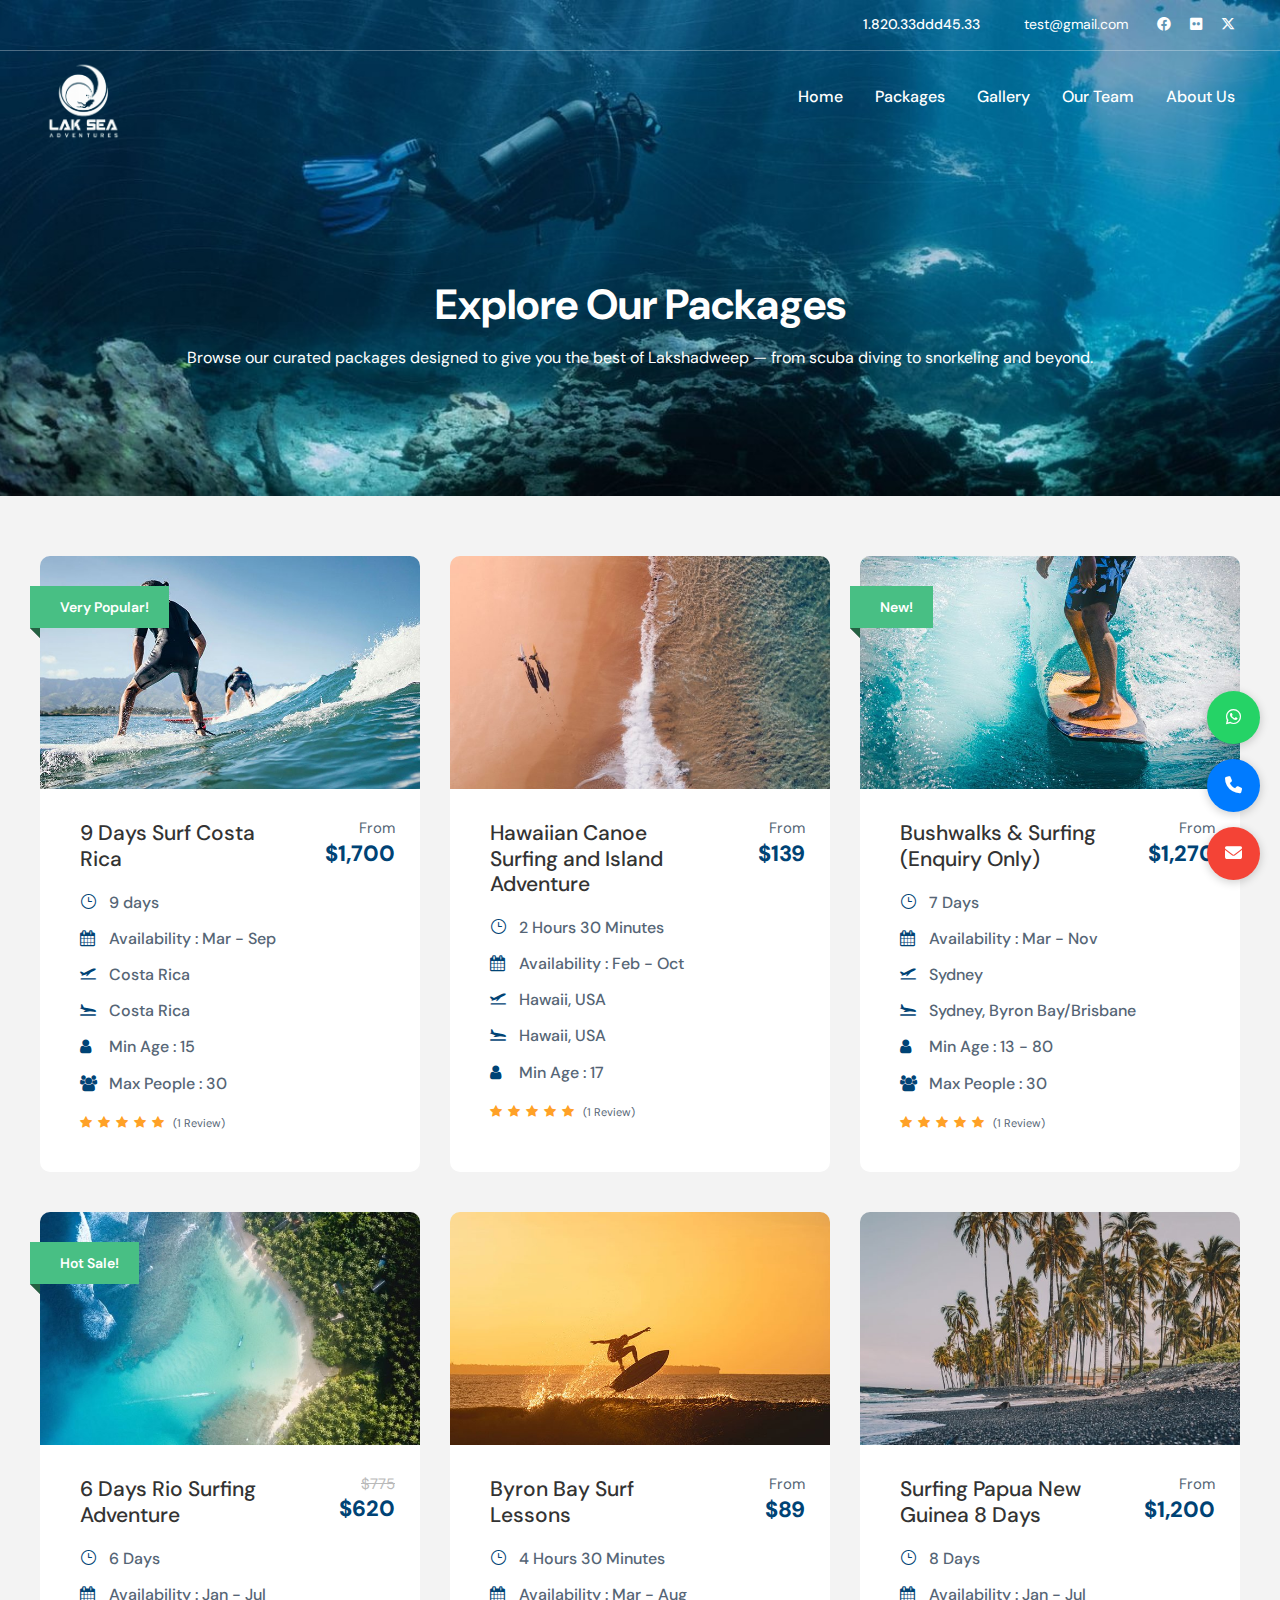
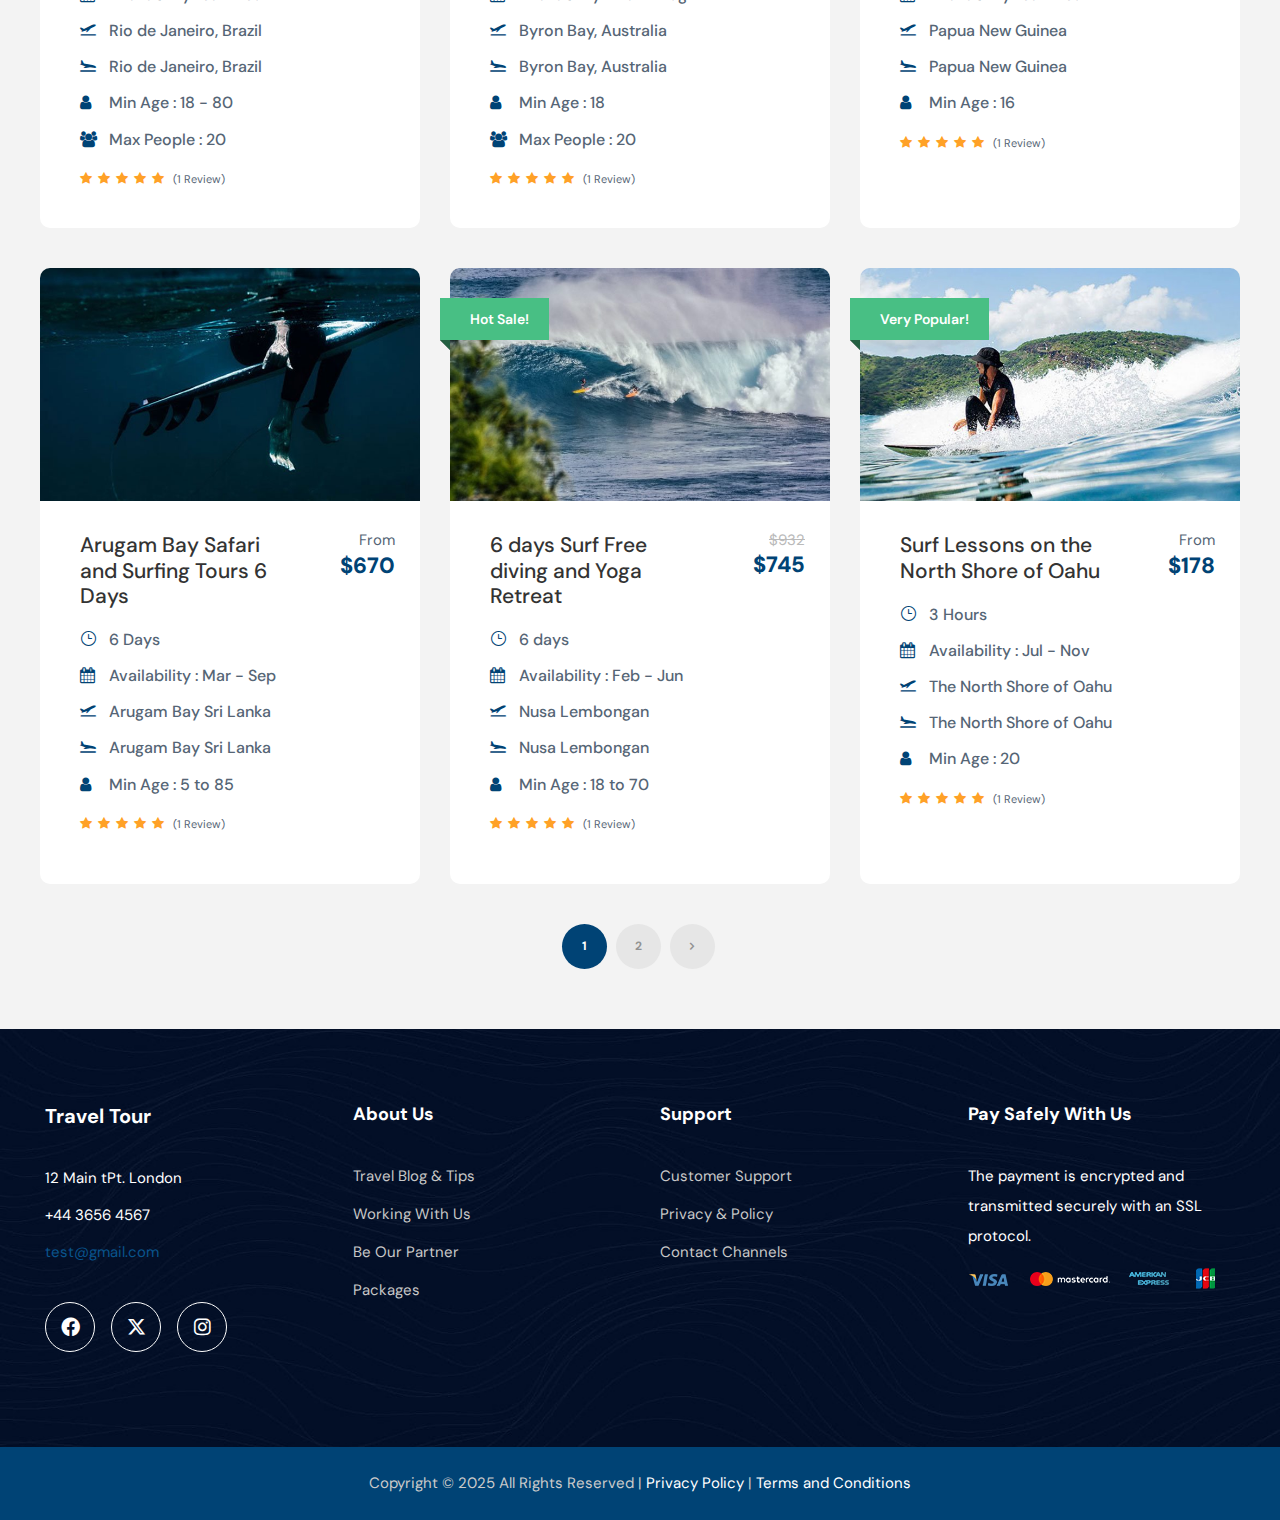
<file: packages.html>
<!DOCTYPE html>
<html lang="en-US" class="no-js">
  <head>
    <meta charset="UTF-8" />
    <meta name="viewport" content="width=device-width, initial-scale=1" />
    <title>Zurf</title>
    <link
      rel="preload"
      data-rocket-preload=""
      as="image"
      href="../images/scuba-hero-bg.jpg"
      fetchpriority="high"
    />
    <link rel="preconnect" href="https://fonts.googleapis.com" />
    <link rel="preconnect" href="https://fonts.gstatic.com" crossorigin="" />
    <link
      rel="stylesheet"
      id="gdlr-core-google-font-css"
      href="https://fonts.googleapis.com/css2?family=DM+Sans:wght@400;500;700&family=Merriweather:wght@300;400;700;900&family=Open+Sans:wght@300;400;500;600;700;800&display=swap"
    />
    <link
      rel="stylesheet"
      href="https://cdnjs.cloudflare.com/ajax/libs/font-awesome/6.4.0/css/all.min.css"
    />
    <link
      data-minify="1"
      rel="stylesheet"
      id="font-awesome-css"
      href="css/font-awesome.css"
      type="text/css"
      media="all"
    />
    <link
      data-minify="1"
      rel="stylesheet"
      id="fa6-css"
      href="css/all.css"
      type="text/css"
      media="all"
    />
    <link
      data-minify="1"
      rel="stylesheet"
      id="elegant-font-css"
      href="css/elegant-font.css"
      type="text/css"
      media="all"
    />
    <link
      data-minify="1"
      rel="stylesheet"
      id="ionicons-css"
      href="css/ionicons.css"
      type="text/css"
      media="all"
    />
    <link
      data-minify="1"
      rel="stylesheet"
      id="simple-line-icons-css"
      href="css/simpleline.css"
      type="text/css"
      media="all"
    />
    <link
      data-minify="1"
      rel="stylesheet"
      id="gdlr-custom-icon-css"
      href="css/gdlr-custom-icon.css"
      type="text/css"
      media="all"
    />
    <link
      data-minify="1"
      rel="stylesheet"
      id="gdlr-core-plugin-css"
      href="css/style_1.css"
      type="text/css"
      media="all"
    />
    <link
      data-minify="1"
      rel="stylesheet"
      id="gdlr-core-page-builder-css"
      href="css/page-builder.css"
      type="text/css"
      media="all"
    />
    <link
      data-minify="1"
      rel="stylesheet"
      id="gdlr-travel-css"
      href="css/style.css"
      type="text/css"
      media="all"
    />
    <link
      data-minify="1"
      rel="stylesheet"
      id="tourmaster-style-css"
      href="css/tourmaster.css"
      type="text/css"
      media="all"
    />
    <link
      data-minify="1"
      rel="stylesheet"
      id="tourmaster-global-custom-style-css"
      href="css/tourmaster-global-style-custom.css"
      type="text/css"
      media="all"
    />
    <link
      data-minify="1"
      rel="stylesheet"
      id="newsletter-css"
      href="css/style_2.css"
      type="text/css"
      media="all"
    />
    <link
      data-minify="1"
      rel="stylesheet"
      id="tourmaster-custom-style-css"
      href="css/tourmaster-style-custom.css"
      type="text/css"
      media="all"
    />
    <link
      data-minify="1"
      rel="stylesheet"
      id="zurf-style-core-css"
      href="css/style-core.css"
      type="text/css"
      media="all"
    />
    <link
      data-minify="1"
      rel="stylesheet"
      id="zurf-custom-style-css"
      href="css/zurf-style-custom.css"
      type="text/css"
      media="all"
    />

    <style>
      .contact-floating-icons {
        position: fixed;
        bottom: 20px;
        right: 20px;
        display: flex;
        flex-direction: column;
        gap: 15px;
        z-index: 9999;
        width: 53px;
      }

      .contact-floating-icons a {
        background-color: #25d366; /* WhatsApp green */
        color: white;
        padding: 12px;
        border-radius: 50%;
        text-align: center;
        text-decoration: none;
        box-shadow: 0 2px 10px rgba(0, 0, 0, 0.2);
        transition: transform 0.3s ease;
      }

      .contact-floating-icons a.phone {
        background-color: #007bff;
      }

      .contact-floating-icons a.mail {
        background-color: #f44336;
      }

      .contact-floating-icons a:hover {
        transform: scale(1.1);
      }
    </style>
  </head>
  <body
    class="home page-template-default page page-id-15793 theme-zurf gdlr-core-body tourmaster-body woocommerce-no-js zurf-body zurf-body-front zurf-full zurf-with-sticky-navigation zurf-blockquote-style-3 gdlr-core-link-to-lightbox"
    data-home-url="index.html"
  >
    <div class="contact-floating-icons">
      <a href="https://wa.me/919605408848" target="_blank" title="WhatsApp">
        <i class="fab fa-whatsapp"></i>
      </a>
      <a href="tel:+919605408848" class="phone" title="Call">
        <i class="fas fa-phone"></i>
      </a>
      <a href="mailto:example@email.com" class="mail" title="Email">
        <i class="fas fa-envelope"></i>
      </a>
    </div>
    <div class="zurf-mobile-header-wrap">
      <div class="zurf-top-bar">
        <div class="zurf-top-bar-background"></div>
        <div class="zurf-top-bar-container zurf-container">
          <div class="zurf-top-bar-container-inner clearfix">
            <div class="zurf-top-bar-left zurf-item-pdlr">
              <div
                class="tourmaster-user-top-bar tourmaster-guest tourmaster-style-1"
                data-redirect="index.html"
              >
                <!-- <span class="tourmaster-user-top-bar-login"><i class="icon_lock_alt"></i><span class="tourmaster-text">Login</span></span>
                              <div class="tourmaster-lightbox-content-wrap tourmaster-style-2" data-tmlb-id="login">
                                  <div class="tourmaster-lightbox-head">
                                      <h3 class="tourmaster-lightbox-title">Login</h3>
                                      <i class="tourmaster-lightbox-close icon_close"></i>
                                  </div>
                              </div>
                              <span class="tourmaster-user-top-bar-signup"><i class="fa fa-user"></i><span class="tourmaster-text">Sign Up</span></span> -->
              </div>
            </div>
            <div class="zurf-top-bar-right zurf-item-pdlr">
              <div class="zurf-top-bar-right-text">
                <i
                  class="fa5s fa5-phone"
                  style="font-size: 15px; color: #ffffff; margin-right: 10px"
                ></i
                ><span style="font-weight: 500"> 1.820.3345.34444443</span>
                <i
                  class="fa5s fa5-envelope-open"
                  style="
                    font-size: 15px;
                    color: #ffffff;
                    margin-left: 30px;
                    margin-right: 10px;
                  "
                ></i>
                <a href="#"><span class="__cf_email__">test@gmail.com</span></a>
              </div>
              <div class="zurf-top-bar-right-social">
                <a
                  href="#"
                  target="_blank"
                  class="zurf-top-bar-social-icon"
                  title="facebook"
                  ><i class="fa6b fa6-facebook"></i
                ></a>
                <a
                  href="#"
                  target="_blank"
                  class="zurf-top-bar-social-icon"
                  title="flickr"
                  ><i class="fa6b fa6-flickr"></i
                ></a>
                <a
                  href="#"
                  target="_blank"
                  class="zurf-top-bar-social-icon"
                  title="twitter"
                  ><i class="fa6b fa6-x-twitter"></i
                ></a>
              </div>
            </div>
          </div>
        </div>
      </div>
      <div
        class="zurf-mobile-header zurf-header-background zurf-style-slide zurf-sticky-mobile-navigation"
        id="zurf-mobile-header"
      >
        <div class="zurf-mobile-header-container zurf-container clearfix">
          <div class="zurf-logo zurf-item-pdlr">
            <div class="zurf-logo-inner">
              <a class="" href="index.html"
                ><img
                  src="images/logox2.png"
                  alt=""
                  width="198"
                  height="30"
                  title="logox2"
              /></a>
            </div>
          </div>
          <div class="zurf-mobile-menu-right">
            <div class="zurf-mobile-menu">
              <a
                class="zurf-mm-menu-button zurf-mobile-menu-button zurf-mobile-button-hamburger"
                href="#zurf-mobile-menu"
                ><span></span
              ></a>
              <div
                class="zurf-mm-menu-wrap zurf-navigation-font"
                id="zurf-mobile-menu"
                data-slide="right"
              >
                <ul id="menu-main-navigation" class="m-menu">
                  <li class="menu-item zurf-normal-menu">
                    <a href="index.html">Home</a>
                  </li>
                  <li class="menu-item zurf-normal-menu">
                    <a href="packages.html">Packages</a>
                  </li>
                  <li class="menu-item zurf-normal-menu">
                    <a href="gallery.html">Gallery</a>
                  </li>
                  <li class="menu-item zurf-normal-menu">
                    <a href="team.html">Our Team</a>
                  </li>
                  <li class="menu-item zurf-normal-menu">
                    <a href="about.html">About Us</a>
                  </li>
                </ul>
              </div>
            </div>
          </div>
        </div>
      </div>
    </div>

    <div class="zurf-body-outer-wrapper">
      <div
        class="zurf-body-wrapper clearfix zurf-with-transparent-header zurf-with-frame"
      >
        <div class="zurf-header-background-transparent">
          <div class="zurf-top-bar">
            <div class="zurf-top-bar-background"></div>
            <div class="zurf-top-bar-container zurf-container">
              <div class="zurf-top-bar-container-inner clearfix">
                <div class="zurf-top-bar-left zurf-item-pdlr">
                  <div
                    class="tourmaster-user-top-bar tourmaster-guest tourmaster-style-1"
                    data-redirect="index.html"
                    data-ajax-url="#"
                  >
                    <!-- <span class="tourmaster-user-top-bar-login"
                    ><i class="icon_lock_alt"></i
                    ><span class="tourmaster-text">Login</span></span
                  >
                  <div
                    class="tourmaster-lightbox-content-wrap tourmaster-style-2"
                    data-tmlb-id="login"
                  >
                    <div class="tourmaster-lightbox-head">
                      <h3 class="tourmaster-lightbox-title">Login</h3>
                      <i class="tourmaster-lightbox-close icon_close"></i>
                    </div>
                  </div>
                  <span class="tourmaster-user-top-bar-signup"
                    ><i class="fa fa-user"></i
                    ><span class="tourmaster-text">Sign Up</span></span
                  > -->
                    <!-- <div
                    class="tourmaster-lightbox-content-wrap tourmaster-style-2"
                    data-tmlb-id="signup"
                  >
                    <div class="tourmaster-lightbox-head">
                      <h3 class="tourmaster-lightbox-title">Sign Up</h3>
                      <i class="tourmaster-lightbox-close icon_close"></i>
                    </div>
                  </div> -->
                  </div>
                </div>
                <div class="zurf-top-bar-right zurf-item-pdlr">
                  <div class="zurf-top-bar-right-text">
                    <i
                      class="fa5s fa5-phone"
                      style="
                        font-size: 15px;
                        color: #ffffff;
                        margin-right: 10px;
                      "
                    ></i
                    ><span style="font-weight: 500"> 1.820.33ddd45.33</span>
                    <i
                      class="fa5s fa5-envelope-open"
                      style="
                        font-size: 15px;
                        color: #ffffff;
                        margin-left: 30px;
                        margin-right: 10px;
                      "
                    ></i>
                    <a href="#"
                      ><span class="__cf_email__">test@gmail.com</span></a
                    >
                  </div>
                  <div class="zurf-top-bar-right-social">
                    <a
                      href="#"
                      target="_blank"
                      class="zurf-top-bar-social-icon"
                      title="facebook"
                      ><i class="fa6b fa6-facebook"></i
                    ></a>
                    <a
                      href="#"
                      target="_blank"
                      class="zurf-top-bar-social-icon"
                      title="flickr"
                      ><i class="fa6b fa6-flickr"></i
                    ></a>
                    <a
                      href="#"
                      target="_blank"
                      class="zurf-top-bar-social-icon"
                      title="twitter"
                      ><i class="fa6b fa6-x-twitter"></i
                    ></a>
                  </div>
                </div>
              </div>
            </div>
          </div>

          <header
            class="zurf-header-wrap zurf-header-style-plain zurf-style-menu-right zurf-sticky-navigation zurf-style-slide"
            data-navigation-offset="75px"
          >
            <div class="zurf-header-background"></div>
            <div class="zurf-header-container zurf-container">
              <div class="zurf-header-container-inner clearfix">
                <div class="zurf-logo zurf-item-pdlr">
                  <div class="zurf-logo-inner">
                    <a class="" href="index.html"
                      ><img
                        src="images/logox1.png"
                        alt=""
                        width="99"
                        height="15"
                        title="logox1"
                    /></a>
                  </div>
                </div>
                <div
                  class="zurf-navigation zurf-item-pdlr clearfix zurf-navigation-submenu-indicator"
                >
                  <div class="zurf-main-menu" id="zurf-main-menu">
                    <ul id="menu-main-navigation-1" class="sf-menu">
                      <li class="menu-item zurf-normal-menu">
                        <a href="index.html">Home</a>
                      </li>
                      <li class="menu-item zurf-normal-menu">
                        <a href="packages.html">Packages</a>
                      </li>
                      <li class="menu-item zurf-normal-menu">
                        <a href="gallery.html">Gallery</a>
                      </li>
                      <li class="menu-item zurf-normal-menu">
                        <a href="team.html">Our Team</a>
                      </li>
                      <li class="menu-item zurf-normal-menu">
                        <a href="about.html">About Us</a>
                      </li>
                    </ul>
                  </div>
                </div>
                <!-- zurf-navigation -->
              </div>
              <!-- zurf-header-inner -->
            </div>
            <!-- zurf-header-container -->
          </header>
          <!-- header -->
        </div>

        <div class="zurf-page-title-wrap zurf-style-custom zurf-center-align">
          <div class="zurf-header-transparent-substitute"></div>
          <div class="zurf-page-title-overlay"></div>
          <div class="zurf-page-title-container zurf-container">
            <div class="zurf-page-title-content zurf-item-pdlr">
              <h1 class="zurf-page-title">Explore Our Packages</h1>
              <div class="zurf-page-caption">
                Browse our curated packages designed to give you the best of
                Lakshadweep — from scuba diving to snorkeling and beyond.
              </div>
            </div>
          </div>
        </div>
        <div class="zurf-page-wrapper" id="zurf-page-wrapper">
          <div class="gdlr-core-page-builder-body clearfix">
            <div class="gdlr-core-pbf-wrapper">
              <div
                class="gdlr-core-pbf-background-wrap"
                style="background-color: #f3f3f3"
              ></div>
              <div class="gdlr-core-pbf-wrapper-content gdlr-core-js">
                <div
                  class="gdlr-core-pbf-wrapper-container clearfix gdlr-core-container"
                >
                  <div class="gdlr-core-pbf-element">
                    <div
                      class="tourmaster-tour-item clearfix tourmaster-tour-item-style-grid tourmaster-tour-item-column-3"
                    >
                      <div
                        class="tourmaster-tour-item-holder gdlr-core-js-2 clearfix"
                        data-layout="fitrows"
                      >
                        <div
                          class="gdlr-core-item-list tourmaster-item-pdlr tourmaster-column-20 tourmaster-column-first"
                        >
                          <div
                            class="tourmaster-tour-grid tourmaster-tour-frame tourmaster-tour-grid-style-1 tourmaster-price-right-title"
                          >
                            <div
                              class="tourmaster-thumbnail-ribbon gdlr-core-outer-frame-element"
                              style="color: #ffffff; background-color: #48bf84"
                            >
                              <div
                                class="tourmaster-thumbnail-ribbon-cornor"
                                style="
                                  border-right-color: rgba(72, 191, 132, 0.5);
                                "
                              ></div>
                              Very Popular!
                            </div>
                            <div
                              class="tourmaster-tour-grid-inner"
                              style="
                                border-radius: 10px;
                                -moz-border-radius: 10px;
                                -webkit-border-radius: 10px;
                              "
                            >
                              <div
                                class="tourmaster-tour-thumbnail tourmaster-media-image"
                              >
                                <a href="singletour.html">
                                  <img
                                    src="images/steven-wilcox-FlXGsR5nCqk-unsplash-700x430.jpg"
                                    alt=""
                                    width="700"
                                    height="430"
                                  />
                                </a>
                              </div>
                              <div
                                class="tourmaster-tour-content-wrap gdlr-core-skin-e-background gdlr-core-js"
                                data-sync-height="tour-item-100"
                                style="padding-right: 30px; padding-left: 40px"
                              >
                                <h3
                                  class="tourmaster-tour-title gdlr-core-skin-title"
                                  style="
                                    font-size: 21px;
                                    font-weight: 500;
                                    letter-spacing: 0px;
                                    text-transform: none;
                                  "
                                >
                                  <a href="singletour.html"
                                    >9 Days Surf Costa Rica
                                  </a>
                                </h3>
                                <div class="tourmaster-tour-price-wrap">
                                  <span class="tourmaster-tour-price"
                                    ><span class="tourmaster-head">From</span
                                    ><span class="tourmaster-tail"
                                      >$1,700</span
                                    ></span
                                  >
                                </div>
                                <div class="tourmaster-tour-info-wrap clearfix">
                                  <div
                                    class="tourmaster-tour-info tourmaster-tour-info-duration-text"
                                  >
                                    <i class="icon_clock_alt"></i>9 days
                                  </div>
                                  <div
                                    class="tourmaster-tour-info tourmaster-tour-info-availability"
                                  >
                                    <i class="fa fa-calendar"></i>Availability :
                                    Mar - Sep
                                  </div>
                                  <div
                                    class="tourmaster-tour-info tourmaster-tour-info-departure-location"
                                  >
                                    <i class="flaticon-takeoff-the-plane"></i
                                    >Costa Rica
                                  </div>
                                  <div
                                    class="tourmaster-tour-info tourmaster-tour-info-return-location"
                                  >
                                    <i class="flaticon-plane-landing"></i>Costa
                                    Rica
                                  </div>
                                  <div
                                    class="tourmaster-tour-info tourmaster-tour-info-minimum-age"
                                  >
                                    <i class="fa fa-user"></i>Min Age : 15
                                  </div>
                                  <div
                                    class="tourmaster-tour-info tourmaster-tour-info-maximum-people"
                                  >
                                    <i class="fa fa-users"></i>Max People : 30
                                  </div>
                                </div>
                                <div class="tourmaster-tour-rating">
                                  <i class="fa fa-star"></i
                                  ><i class="fa fa-star"></i
                                  ><i class="fa fa-star"></i
                                  ><i class="fa fa-star"></i
                                  ><i class="fa fa-star"></i>
                                  <span class="tourmaster-tour-rating-text"
                                    >(1 Review)</span
                                  >
                                </div>
                              </div>
                            </div>
                          </div>
                        </div>
                        <div
                          class="gdlr-core-item-list tourmaster-item-pdlr tourmaster-column-20"
                        >
                          <div
                            class="tourmaster-tour-grid tourmaster-tour-frame tourmaster-tour-grid-style-1 tourmaster-price-right-title"
                          >
                            <div
                              class="tourmaster-tour-grid-inner"
                              style="
                                border-radius: 10px;
                                -moz-border-radius: 10px;
                                -webkit-border-radius: 10px;
                              "
                            >
                              <div
                                class="tourmaster-tour-thumbnail tourmaster-media-image"
                              >
                                <a href="singletour.html">
                                  <img
                                    src="images/lachlan-dempsey-O14abKtZ5iY-unsplash-700x430.jpg"
                                    alt=""
                                    width="700"
                                    height="430"
                                  />
                                </a>
                              </div>
                              <div
                                class="tourmaster-tour-content-wrap gdlr-core-skin-e-background gdlr-core-js"
                                data-sync-height="tour-item-100"
                                style="padding-right: 30px; padding-left: 40px"
                              >
                                <h3
                                  class="tourmaster-tour-title gdlr-core-skin-title"
                                  style="
                                    font-size: 21px;
                                    font-weight: 500;
                                    letter-spacing: 0px;
                                    text-transform: none;
                                  "
                                >
                                  <a href="singletour.html"
                                    >Hawaiian Canoe Surfing and Island
                                    Adventure</a
                                  >
                                </h3>
                                <div class="tourmaster-tour-price-wrap">
                                  <span class="tourmaster-tour-price"
                                    ><span class="tourmaster-head">From</span
                                    ><span class="tourmaster-tail"
                                      >$139</span
                                    ></span
                                  >
                                </div>
                                <div class="tourmaster-tour-info-wrap clearfix">
                                  <div
                                    class="tourmaster-tour-info tourmaster-tour-info-duration-text"
                                  >
                                    <i class="icon_clock_alt"></i>2 Hours 30
                                    Minutes
                                  </div>
                                  <div
                                    class="tourmaster-tour-info tourmaster-tour-info-availability"
                                  >
                                    <i class="fa fa-calendar"></i>Availability :
                                    Feb - Oct
                                  </div>
                                  <div
                                    class="tourmaster-tour-info tourmaster-tour-info-departure-location"
                                  >
                                    <i class="flaticon-takeoff-the-plane"></i
                                    >Hawaii, USA
                                  </div>
                                  <div
                                    class="tourmaster-tour-info tourmaster-tour-info-return-location"
                                  >
                                    <i class="flaticon-plane-landing"></i
                                    >Hawaii, USA
                                  </div>
                                  <div
                                    class="tourmaster-tour-info tourmaster-tour-info-minimum-age"
                                  >
                                    <i class="fa fa-user"></i>Min Age : 17
                                  </div>
                                </div>
                                <div class="tourmaster-tour-rating">
                                  <i class="fa fa-star"></i
                                  ><i class="fa fa-star"></i
                                  ><i class="fa fa-star"></i
                                  ><i class="fa fa-star"></i
                                  ><i class="fa fa-star"></i>
                                  <span class="tourmaster-tour-rating-text"
                                    >(1 Review)</span
                                  >
                                </div>
                              </div>
                            </div>
                          </div>
                        </div>
                        <div
                          class="gdlr-core-item-list tourmaster-item-pdlr tourmaster-column-20"
                        >
                          <div
                            class="tourmaster-tour-grid tourmaster-tour-frame tourmaster-tour-grid-style-1 tourmaster-price-right-title"
                          >
                            <div
                              class="tourmaster-thumbnail-ribbon gdlr-core-outer-frame-element"
                              style="color: #ffffff; background-color: #48bf84"
                            >
                              <div
                                class="tourmaster-thumbnail-ribbon-cornor"
                                style="
                                  border-right-color: rgba(72, 191, 132, 0.5);
                                "
                              ></div>
                              New!
                            </div>
                            <div
                              class="tourmaster-tour-grid-inner"
                              style="
                                border-radius: 10px;
                                -moz-border-radius: 10px;
                                -webkit-border-radius: 10px;
                              "
                            >
                              <div
                                class="tourmaster-tour-thumbnail tourmaster-media-image"
                              >
                                <a href="singletour.html">
                                  <img
                                    src="images/felipe-archer-9WLWuVuHK-E-unsplash-700x430.jpg"
                                    alt=""
                                    width="700"
                                    height="430"
                                  />
                                </a>
                              </div>
                              <div
                                class="tourmaster-tour-content-wrap gdlr-core-skin-e-background gdlr-core-js"
                                data-sync-height="tour-item-100"
                                style="padding-right: 30px; padding-left: 40px"
                              >
                                <h3
                                  class="tourmaster-tour-title gdlr-core-skin-title"
                                  style="
                                    font-size: 21px;
                                    font-weight: 500;
                                    letter-spacing: 0px;
                                    text-transform: none;
                                  "
                                >
                                  <a href="singletour.html"
                                    >Bushwalks & Surfing (Enquiry Only)</a
                                  >
                                </h3>
                                <div class="tourmaster-tour-price-wrap">
                                  <span class="tourmaster-tour-price"
                                    ><span class="tourmaster-head">From</span
                                    ><span class="tourmaster-tail"
                                      >$1,270</span
                                    ></span
                                  >
                                </div>
                                <div class="tourmaster-tour-info-wrap clearfix">
                                  <div
                                    class="tourmaster-tour-info tourmaster-tour-info-duration-text"
                                  >
                                    <i class="icon_clock_alt"></i>7 Days
                                  </div>
                                  <div
                                    class="tourmaster-tour-info tourmaster-tour-info-availability"
                                  >
                                    <i class="fa fa-calendar"></i>Availability :
                                    Mar - Nov
                                  </div>
                                  <div
                                    class="tourmaster-tour-info tourmaster-tour-info-departure-location"
                                  >
                                    <i class="flaticon-takeoff-the-plane"></i
                                    >Sydney
                                  </div>
                                  <div
                                    class="tourmaster-tour-info tourmaster-tour-info-return-location"
                                  >
                                    <i class="flaticon-plane-landing"></i
                                    >Sydney, Byron Bay/Brisbane
                                  </div>
                                  <div
                                    class="tourmaster-tour-info tourmaster-tour-info-minimum-age"
                                  >
                                    <i class="fa fa-user"></i>Min Age : 13 - 80
                                  </div>
                                  <div
                                    class="tourmaster-tour-info tourmaster-tour-info-maximum-people"
                                  >
                                    <i class="fa fa-users"></i>Max People : 30
                                  </div>
                                </div>
                                <div class="tourmaster-tour-rating">
                                  <i class="fa fa-star"></i
                                  ><i class="fa fa-star"></i
                                  ><i class="fa fa-star"></i
                                  ><i class="fa fa-star"></i
                                  ><i class="fa fa-star"></i>
                                  <span class="tourmaster-tour-rating-text"
                                    >(1 Review)</span
                                  >
                                </div>
                              </div>
                            </div>
                          </div>
                        </div>
                        <div
                          class="gdlr-core-item-list tourmaster-item-pdlr tourmaster-column-20 tourmaster-column-first"
                        >
                          <div
                            class="tourmaster-tour-grid tourmaster-tour-frame tourmaster-tour-grid-style-1 tourmaster-price-right-title"
                          >
                            <div
                              class="tourmaster-thumbnail-ribbon gdlr-core-outer-frame-element"
                              style="color: #ffffff; background-color: #48bf84"
                            >
                              <div
                                class="tourmaster-thumbnail-ribbon-cornor"
                                style="
                                  border-right-color: rgba(72, 191, 132, 0.5);
                                "
                              ></div>
                              Hot Sale!
                            </div>
                            <div
                              class="tourmaster-tour-grid-inner"
                              style="
                                border-radius: 10px;
                                -moz-border-radius: 10px;
                                -webkit-border-radius: 10px;
                              "
                            >
                              <div
                                class="tourmaster-tour-thumbnail tourmaster-media-image"
                              >
                                <a href="singletour.html">
                                  <img
                                    src="images/james-donaldson-toPRrcyAIUY-unsplash-700x430.jpg"
                                    alt=""
                                    width="700"
                                    height="430"
                                  />
                                </a>
                              </div>
                              <div
                                class="tourmaster-tour-content-wrap gdlr-core-skin-e-background gdlr-core-js"
                                data-sync-height="tour-item-100"
                                style="padding-right: 30px; padding-left: 40px"
                              >
                                <h3
                                  class="tourmaster-tour-title gdlr-core-skin-title"
                                  style="
                                    font-size: 21px;
                                    font-weight: 500;
                                    letter-spacing: 0px;
                                    text-transform: none;
                                  "
                                >
                                  <a href="singletour.html"
                                    >6 Days Rio Surfing Adventure</a
                                  >
                                </h3>
                                <div
                                  class="tourmaster-tour-price-wrap tourmaster-discount"
                                >
                                  <span class="tourmaster-tour-price"
                                    ><span class="tourmaster-head">From</span
                                    ><span class="tourmaster-tail"
                                      >$775</span
                                    ></span
                                  >
                                  <span class="tourmaster-tour-discount-price"
                                    >$620</span
                                  >
                                </div>
                                <div class="tourmaster-tour-info-wrap clearfix">
                                  <div
                                    class="tourmaster-tour-info tourmaster-tour-info-duration-text"
                                  >
                                    <i class="icon_clock_alt"></i>6 Days
                                  </div>
                                  <div
                                    class="tourmaster-tour-info tourmaster-tour-info-availability"
                                  >
                                    <i class="fa fa-calendar"></i>Availability :
                                    Jan - Jul
                                  </div>
                                  <div
                                    class="tourmaster-tour-info tourmaster-tour-info-departure-location"
                                  >
                                    <i class="flaticon-takeoff-the-plane"></i
                                    >Rio de Janeiro, Brazil
                                  </div>
                                  <div
                                    class="tourmaster-tour-info tourmaster-tour-info-return-location"
                                  >
                                    <i class="flaticon-plane-landing"></i>Rio de
                                    Janeiro, Brazil
                                  </div>
                                  <div
                                    class="tourmaster-tour-info tourmaster-tour-info-minimum-age"
                                  >
                                    <i class="fa fa-user"></i>Min Age : 18 - 80
                                  </div>
                                  <div
                                    class="tourmaster-tour-info tourmaster-tour-info-maximum-people"
                                  >
                                    <i class="fa fa-users"></i>Max People : 20
                                  </div>
                                </div>
                                <div class="tourmaster-tour-rating">
                                  <i class="fa fa-star"></i
                                  ><i class="fa fa-star"></i
                                  ><i class="fa fa-star"></i
                                  ><i class="fa fa-star"></i
                                  ><i class="fa fa-star"></i>
                                  <span class="tourmaster-tour-rating-text"
                                    >(1 Review)</span
                                  >
                                </div>
                              </div>
                            </div>
                          </div>
                        </div>
                        <div
                          class="gdlr-core-item-list tourmaster-item-pdlr tourmaster-column-20"
                        >
                          <div
                            class="tourmaster-tour-grid tourmaster-tour-frame tourmaster-tour-grid-style-1 tourmaster-price-right-title"
                          >
                            <div
                              class="tourmaster-tour-grid-inner"
                              style="
                                border-radius: 10px;
                                -moz-border-radius: 10px;
                                -webkit-border-radius: 10px;
                              "
                            >
                              <div
                                class="tourmaster-tour-thumbnail tourmaster-media-image"
                              >
                                <a href="singletour.html">
                                  <img
                                    src="images/iStock-1138573276-700x430.jpg"
                                    alt=""
                                    width="700"
                                    height="430"
                                  />
                                </a>
                              </div>
                              <div
                                class="tourmaster-tour-content-wrap gdlr-core-skin-e-background gdlr-core-js"
                                data-sync-height="tour-item-100"
                                style="padding-right: 30px; padding-left: 40px"
                              >
                                <h3
                                  class="tourmaster-tour-title gdlr-core-skin-title"
                                  style="
                                    font-size: 21px;
                                    font-weight: 500;
                                    letter-spacing: 0px;
                                    text-transform: none;
                                  "
                                >
                                  <a href="singletour.html"
                                    >Byron Bay Surf Lessons</a
                                  >
                                </h3>
                                <div class="tourmaster-tour-price-wrap">
                                  <span class="tourmaster-tour-price"
                                    ><span class="tourmaster-head">From</span
                                    ><span class="tourmaster-tail"
                                      >$89</span
                                    ></span
                                  >
                                </div>
                                <div class="tourmaster-tour-info-wrap clearfix">
                                  <div
                                    class="tourmaster-tour-info tourmaster-tour-info-duration-text"
                                  >
                                    <i class="icon_clock_alt"></i>4 Hours 30
                                    Minutes
                                  </div>
                                  <div
                                    class="tourmaster-tour-info tourmaster-tour-info-availability"
                                  >
                                    <i class="fa fa-calendar"></i>Availability :
                                    Mar - Aug
                                  </div>
                                  <div
                                    class="tourmaster-tour-info tourmaster-tour-info-departure-location"
                                  >
                                    <i class="flaticon-takeoff-the-plane"></i
                                    >Byron Bay, Australia
                                  </div>
                                  <div
                                    class="tourmaster-tour-info tourmaster-tour-info-return-location"
                                  >
                                    <i class="flaticon-plane-landing"></i>Byron
                                    Bay, Australia
                                  </div>
                                  <div
                                    class="tourmaster-tour-info tourmaster-tour-info-minimum-age"
                                  >
                                    <i class="fa fa-user"></i>Min Age : 18
                                  </div>
                                  <div
                                    class="tourmaster-tour-info tourmaster-tour-info-maximum-people"
                                  >
                                    <i class="fa fa-users"></i>Max People : 20
                                  </div>
                                </div>
                                <div class="tourmaster-tour-rating">
                                  <i class="fa fa-star"></i
                                  ><i class="fa fa-star"></i
                                  ><i class="fa fa-star"></i
                                  ><i class="fa fa-star"></i
                                  ><i class="fa fa-star"></i>
                                  <span class="tourmaster-tour-rating-text"
                                    >(1 Review)</span
                                  >
                                </div>
                              </div>
                            </div>
                          </div>
                        </div>
                        <div
                          class="gdlr-core-item-list tourmaster-item-pdlr tourmaster-column-20"
                        >
                          <div
                            class="tourmaster-tour-grid tourmaster-tour-frame tourmaster-tour-grid-style-1 tourmaster-price-right-title"
                          >
                            <div
                              class="tourmaster-tour-grid-inner"
                              style="
                                border-radius: 10px;
                                -moz-border-radius: 10px;
                                -webkit-border-radius: 10px;
                              "
                            >
                              <div
                                class="tourmaster-tour-thumbnail tourmaster-media-image"
                              >
                                <a href="singletour.html">
                                  <img
                                    src="images/ian-stauffer-njRirZFLloE-unsplash-700x430.jpg"
                                    alt=""
                                    width="700"
                                    height="430"
                                  />
                                </a>
                              </div>
                              <div
                                class="tourmaster-tour-content-wrap gdlr-core-skin-e-background gdlr-core-js"
                                data-sync-height="tour-item-100"
                                style="padding-right: 30px; padding-left: 40px"
                              >
                                <h3
                                  class="tourmaster-tour-title gdlr-core-skin-title"
                                  style="
                                    font-size: 21px;
                                    font-weight: 500;
                                    letter-spacing: 0px;
                                    text-transform: none;
                                  "
                                >
                                  <a href="singletour.html"
                                    >Surfing Papua New Guinea 8 Days</a
                                  >
                                </h3>
                                <div class="tourmaster-tour-price-wrap">
                                  <span class="tourmaster-tour-price"
                                    ><span class="tourmaster-head">From</span
                                    ><span class="tourmaster-tail"
                                      >$1,200</span
                                    ></span
                                  >
                                </div>
                                <div class="tourmaster-tour-info-wrap clearfix">
                                  <div
                                    class="tourmaster-tour-info tourmaster-tour-info-duration-text"
                                  >
                                    <i class="icon_clock_alt"></i>8 Days
                                  </div>
                                  <div
                                    class="tourmaster-tour-info tourmaster-tour-info-availability"
                                  >
                                    <i class="fa fa-calendar"></i>Availability :
                                    Jan - Jul
                                  </div>
                                  <div
                                    class="tourmaster-tour-info tourmaster-tour-info-departure-location"
                                  >
                                    <i class="flaticon-takeoff-the-plane"></i
                                    >Papua New Guinea
                                  </div>
                                  <div
                                    class="tourmaster-tour-info tourmaster-tour-info-return-location"
                                  >
                                    <i class="flaticon-plane-landing"></i>Papua
                                    New Guinea
                                  </div>
                                  <div
                                    class="tourmaster-tour-info tourmaster-tour-info-minimum-age"
                                  >
                                    <i class="fa fa-user"></i>Min Age : 16
                                  </div>
                                </div>
                                <div class="tourmaster-tour-rating">
                                  <i class="fa fa-star"></i
                                  ><i class="fa fa-star"></i
                                  ><i class="fa fa-star"></i
                                  ><i class="fa fa-star"></i
                                  ><i class="fa fa-star"></i>
                                  <span class="tourmaster-tour-rating-text"
                                    >(1 Review)</span
                                  >
                                </div>
                              </div>
                            </div>
                          </div>
                        </div>
                        <div
                          class="gdlr-core-item-list tourmaster-item-pdlr tourmaster-column-20 tourmaster-column-first"
                        >
                          <div
                            class="tourmaster-tour-grid tourmaster-tour-frame tourmaster-tour-grid-style-1 tourmaster-price-right-title"
                          >
                            <div
                              class="tourmaster-tour-grid-inner"
                              style="
                                border-radius: 10px;
                                -moz-border-radius: 10px;
                                -webkit-border-radius: 10px;
                              "
                            >
                              <div
                                class="tourmaster-tour-thumbnail tourmaster-media-image"
                              >
                                <a href="singletour.html">
                                  <img
                                    src="images/shutterstock_363198860-700x430.jpg"
                                    alt=""
                                    width="700"
                                    height="430"
                                  />
                                </a>
                              </div>
                              <div
                                class="tourmaster-tour-content-wrap gdlr-core-skin-e-background gdlr-core-js"
                                data-sync-height="tour-item-100"
                                style="padding-right: 30px; padding-left: 40px"
                              >
                                <h3
                                  class="tourmaster-tour-title gdlr-core-skin-title"
                                  style="
                                    font-size: 21px;
                                    font-weight: 500;
                                    letter-spacing: 0px;
                                    text-transform: none;
                                  "
                                >
                                  <a href="singletour.html"
                                    >Arugam Bay Safari and Surfing Tours 6
                                    Days</a
                                  >
                                </h3>
                                <div class="tourmaster-tour-price-wrap">
                                  <span class="tourmaster-tour-price"
                                    ><span class="tourmaster-head">From</span
                                    ><span class="tourmaster-tail"
                                      >$670</span
                                    ></span
                                  >
                                </div>
                                <div class="tourmaster-tour-info-wrap clearfix">
                                  <div
                                    class="tourmaster-tour-info tourmaster-tour-info-duration-text"
                                  >
                                    <i class="icon_clock_alt"></i>6 Days
                                  </div>
                                  <div
                                    class="tourmaster-tour-info tourmaster-tour-info-availability"
                                  >
                                    <i class="fa fa-calendar"></i>Availability :
                                    Mar - Sep
                                  </div>
                                  <div
                                    class="tourmaster-tour-info tourmaster-tour-info-departure-location"
                                  >
                                    <i class="flaticon-takeoff-the-plane"></i
                                    >Arugam Bay Sri Lanka
                                  </div>
                                  <div
                                    class="tourmaster-tour-info tourmaster-tour-info-return-location"
                                  >
                                    <i class="flaticon-plane-landing"></i>Arugam
                                    Bay Sri Lanka
                                  </div>
                                  <div
                                    class="tourmaster-tour-info tourmaster-tour-info-minimum-age"
                                  >
                                    <i class="fa fa-user"></i>Min Age : 5 to 85
                                  </div>
                                </div>
                                <div class="tourmaster-tour-rating">
                                  <i class="fa fa-star"></i
                                  ><i class="fa fa-star"></i
                                  ><i class="fa fa-star"></i
                                  ><i class="fa fa-star"></i
                                  ><i class="fa fa-star"></i>
                                  <span class="tourmaster-tour-rating-text"
                                    >(1 Review)</span
                                  >
                                </div>
                              </div>
                            </div>
                          </div>
                        </div>
                        <div
                          class="gdlr-core-item-list tourmaster-item-pdlr tourmaster-column-20"
                        >
                          <div
                            class="tourmaster-tour-grid tourmaster-tour-frame tourmaster-tour-grid-style-1 tourmaster-price-right-title"
                          >
                            <div
                              class="tourmaster-thumbnail-ribbon gdlr-core-outer-frame-element"
                              style="color: #ffffff; background-color: #48bf84"
                            >
                              <div
                                class="tourmaster-thumbnail-ribbon-cornor"
                                style="
                                  border-right-color: rgba(72, 191, 132, 0.5);
                                "
                              ></div>
                              Hot Sale!
                            </div>
                            <div
                              class="tourmaster-tour-grid-inner"
                              style="
                                border-radius: 10px;
                                -moz-border-radius: 10px;
                                -webkit-border-radius: 10px;
                              "
                            >
                              <div
                                class="tourmaster-tour-thumbnail tourmaster-media-image"
                              >
                                <a href="singletour.html">
                                  <img
                                    src="images/delfi-de-la-rua-Sj5efgWguDs-unsplash-700x430.jpg"
                                    alt=""
                                    width="700"
                                    height="430"
                                  />
                                </a>
                              </div>
                              <div
                                class="tourmaster-tour-content-wrap gdlr-core-skin-e-background gdlr-core-js"
                                data-sync-height="tour-item-100"
                                style="padding-right: 30px; padding-left: 40px"
                              >
                                <h3
                                  class="tourmaster-tour-title gdlr-core-skin-title"
                                  style="
                                    font-size: 21px;
                                    font-weight: 500;
                                    letter-spacing: 0px;
                                    text-transform: none;
                                  "
                                >
                                  <a href="singletour.html">
                                    6 days Surf Free diving and Yoga Retreat</a
                                  >
                                </h3>
                                <div
                                  class="tourmaster-tour-price-wrap tourmaster-discount"
                                >
                                  <span class="tourmaster-tour-price"
                                    ><span class="tourmaster-head">From</span
                                    ><span class="tourmaster-tail"
                                      >$932</span
                                    ></span
                                  >
                                  <span class="tourmaster-tour-discount-price"
                                    >$745</span
                                  >
                                </div>
                                <div class="tourmaster-tour-info-wrap clearfix">
                                  <div
                                    class="tourmaster-tour-info tourmaster-tour-info-duration-text"
                                  >
                                    <i class="icon_clock_alt"></i>6 days
                                  </div>
                                  <div
                                    class="tourmaster-tour-info tourmaster-tour-info-availability"
                                  >
                                    <i class="fa fa-calendar"></i>Availability :
                                    Feb - Jun
                                  </div>
                                  <div
                                    class="tourmaster-tour-info tourmaster-tour-info-departure-location"
                                  >
                                    <i class="flaticon-takeoff-the-plane"></i
                                    >Nusa Lembongan
                                  </div>
                                  <div
                                    class="tourmaster-tour-info tourmaster-tour-info-return-location"
                                  >
                                    <i class="flaticon-plane-landing"></i>Nusa
                                    Lembongan
                                  </div>
                                  <div
                                    class="tourmaster-tour-info tourmaster-tour-info-minimum-age"
                                  >
                                    <i class="fa fa-user"></i>Min Age : 18 to 70
                                  </div>
                                </div>
                                <div class="tourmaster-tour-rating">
                                  <i class="fa fa-star"></i
                                  ><i class="fa fa-star"></i
                                  ><i class="fa fa-star"></i
                                  ><i class="fa fa-star"></i
                                  ><i class="fa fa-star"></i>
                                  <span class="tourmaster-tour-rating-text"
                                    >(1 Review)</span
                                  >
                                </div>
                              </div>
                            </div>
                          </div>
                        </div>
                        <div
                          class="gdlr-core-item-list tourmaster-item-pdlr tourmaster-column-20"
                        >
                          <div
                            class="tourmaster-tour-grid tourmaster-tour-frame tourmaster-tour-grid-style-1 tourmaster-price-right-title"
                          >
                            <div
                              class="tourmaster-thumbnail-ribbon gdlr-core-outer-frame-element"
                              style="color: #ffffff; background-color: #48bf84"
                            >
                              <div
                                class="tourmaster-thumbnail-ribbon-cornor"
                                style="
                                  border-right-color: rgba(72, 191, 132, 0.5);
                                "
                              ></div>
                              Very Popular!
                            </div>
                            <div
                              class="tourmaster-tour-grid-inner"
                              style="
                                border-radius: 10px;
                                -moz-border-radius: 10px;
                                -webkit-border-radius: 10px;
                              "
                            >
                              <div
                                class="tourmaster-tour-thumbnail tourmaster-media-image"
                              >
                                <a href="singletour.html">
                                  <img
                                    src="images/shutterstock_1022187463-700x430.jpg"
                                    alt=""
                                    width="700"
                                    height="430"
                                  />
                                </a>
                              </div>
                              <div
                                class="tourmaster-tour-content-wrap gdlr-core-skin-e-background gdlr-core-js"
                                data-sync-height="tour-item-100"
                                style="padding-right: 30px; padding-left: 40px"
                              >
                                <h3
                                  class="tourmaster-tour-title gdlr-core-skin-title"
                                  style="
                                    font-size: 21px;
                                    font-weight: 500;
                                    letter-spacing: 0px;
                                    text-transform: none;
                                  "
                                >
                                  <a href="singletour.html"
                                    >Surf Lessons on the North Shore of Oahu</a
                                  >
                                </h3>
                                <div class="tourmaster-tour-price-wrap">
                                  <span class="tourmaster-tour-price"
                                    ><span class="tourmaster-head">From</span
                                    ><span class="tourmaster-tail"
                                      >$178</span
                                    ></span
                                  >
                                </div>
                                <div class="tourmaster-tour-info-wrap clearfix">
                                  <div
                                    class="tourmaster-tour-info tourmaster-tour-info-duration-text"
                                  >
                                    <i class="icon_clock_alt"></i>3 Hours
                                  </div>
                                  <div
                                    class="tourmaster-tour-info tourmaster-tour-info-availability"
                                  >
                                    <i class="fa fa-calendar"></i>Availability :
                                    Jul - Nov
                                  </div>
                                  <div
                                    class="tourmaster-tour-info tourmaster-tour-info-departure-location"
                                  >
                                    <i class="flaticon-takeoff-the-plane"></i
                                    >The North Shore of Oahu
                                  </div>
                                  <div
                                    class="tourmaster-tour-info tourmaster-tour-info-return-location"
                                  >
                                    <i class="flaticon-plane-landing"></i>The
                                    North Shore of Oahu
                                  </div>
                                  <div
                                    class="tourmaster-tour-info tourmaster-tour-info-minimum-age"
                                  >
                                    <i class="fa fa-user"></i>Min Age : 20
                                  </div>
                                </div>
                                <div class="tourmaster-tour-rating">
                                  <i class="fa fa-star"></i
                                  ><i class="fa fa-star"></i
                                  ><i class="fa fa-star"></i
                                  ><i class="fa fa-star"></i
                                  ><i class="fa fa-star"></i>
                                  <span class="tourmaster-tour-rating-text"
                                    >(1 Review)</span
                                  >
                                </div>
                              </div>
                            </div>
                          </div>
                        </div>
                      </div>
                      <div
                        class="gdlr-core-pagination gdlr-core-style-circle gdlr-core-center-align tourmaster-item-pdlr"
                      >
                        <span aria-current="page" class="page-numbers current"
                          >1</span
                        >
                        <a class="page-numbers" href="index.html">2</a>
                        <a class="next page-numbers" href="index.html"></a>
                      </div>
                    </div>
                  </div>
                </div>
              </div>
            </div>
          </div>
        </div>

        <footer data-wpr-lazyrender="1">
          <div class="zurf-footer-wrapper">
            <div class="zurf-footer-container zurf-container clearfix">
              <div class="zurf-footer-column zurf-item-pdlr zurf-column-15">
                <div id="block-5" class="widget widget_block zurf-widget">
                  <h2 class="wp-block-heading">Travel Tour</h2>
                </div>
                <div
                  id="block-7"
                  class="widget widget_block widget_text zurf-widget"
                >
                  <p>
                    12 Main tPt. London<br />
                    <span
                      class="gdlr-core-space-shortcode"
                      style="margin-top: 7px"
                    ></span>
                    +44 3656 4567<br />
                    <span
                      class="gdlr-core-space-shortcode"
                      style="margin-top: 7px"
                    ></span>
                    <a
                      style="color: #09548c"
                      href="/cdn-cgi/l/email-protection#64070b0a10050710240109050d084a070b09"
                    >
                      <span
                        class="__cf_email__"
                        data-cfemail="1b7874756f7a786f5b6f697a6d7e776f746e696f737e767e35787476"
                        >test@gmail.com</span
                      >
                    </a>
                    <br />
                    <span
                      class="gdlr-core-space-shortcode"
                      style="margin-top: 35px"
                    ></span>
                    <span
                      class="gdlr-core-social-network-item gdlr-core-item-pdb gdlr-core-none-align gdlr-direction-horizontal"
                      style="padding-bottom: 0px; display: block"
                      id="gdlr-core-social-network-1"
                    >
                      <a
                        href="#url"
                        target="_blank"
                        class="gdlr-core-social-network-icon"
                        title="facebook"
                        style="
                          color: #ffffff;
                          border-color: #ffffff;
                          border-width: 1px;
                          margin-right: 12px;
                          width: 50px;
                          height: 50px;
                          line-height: 50px;
                          background-color: transparent;
                          border-radius: 25px;
                          -moz-border-radius: 25px;
                          -webkit-border-radius: 25px;
                        "
                      >
                        <i class="fa6b fa6-facebook"></i>
                      </a>
                      <a
                        href="#url"
                        target="_blank"
                        class="gdlr-core-social-network-icon"
                        title="twitter"
                        style="
                          color: #ffffff;
                          border-color: #ffffff;
                          border-width: 1px;
                          margin-right: 12px;
                          width: 50px;
                          height: 50px;
                          line-height: 50px;
                          background-color: transparent;
                          border-radius: 25px;
                          -moz-border-radius: 25px;
                          -webkit-border-radius: 25px;
                        "
                      >
                        <i class="fa6b fa6-x-twitter"></i>
                      </a>
                      <a
                        href="#"
                        target="_blank"
                        class="gdlr-core-social-network-icon"
                        title="instagram"
                        style="
                          color: #ffffff;
                          border-color: #ffffff;
                          border-width: 1px;
                          margin-right: 12px;
                          width: 50px;
                          height: 50px;
                          line-height: 50px;
                          background-color: transparent;
                          border-radius: 25px;
                          -moz-border-radius: 25px;
                          -webkit-border-radius: 25px;
                        "
                      >
                        <i class="fa6b fa6-instagram"></i>
                      </a>
                    </span>
                  </p>
                </div>
              </div>
              <div class="zurf-footer-column zurf-item-pdlr zurf-column-15">
                <div
                  id="gdlr-core-custom-menu-widget-1"
                  class="widget widget_gdlr-core-custom-menu-widget zurf-widget"
                >
                  <h3 class="zurf-widget-title">About Us</h3>
                  <span class="clear"></span>
                  <div class="menu-about-us-container">
                    <ul
                      id="menu-about-us"
                      class="gdlr-core-custom-menu-widget gdlr-core-menu-style-plain"
                    >
                      <li class="menu-item zurf-normal-menu">
                        <a href="blog-3-columns.html">Travel Blog & Tips</a>
                      </li>
                      <li class="menu-item zurf-normal-menu">
                        <a href="about-us.html">Working With Us</a>
                      </li>
                      <li class="menu-item zurf-normal-menu">
                        <a href="about-us.html">Be Our Partner</a>
                      </li>
                      <li class="menu-item zurf-normal-menu">
                        <a href="about-us.html">Packages</a>
                      </li>
                    </ul>
                  </div>
                </div>
              </div>
              <div class="zurf-footer-column zurf-item-pdlr zurf-column-15">
                <div
                  id="gdlr-core-custom-menu-widget-2"
                  class="widget widget_gdlr-core-custom-menu-widget zurf-widget"
                >
                  <h3 class="zurf-widget-title">Support</h3>
                  <span class="clear"></span>
                  <div class="menu-support-container">
                    <ul
                      id="menu-support"
                      class="gdlr-core-custom-menu-widget gdlr-core-menu-style-plain"
                    >
                      <li class="menu-item zurf-normal-menu">
                        <a href="about-us.html">Customer Support</a>
                      </li>
                      <li class="menu-item zurf-normal-menu">
                        <a href="about-us.html">Privacy & Policy</a>
                      </li>
                      <li class="menu-item zurf-normal-menu">
                        <a href="contact.html">Contact Channels</a>
                      </li>
                    </ul>
                  </div>
                </div>
              </div>
              <div class="zurf-footer-column zurf-item-pdlr zurf-column-15">
                <div id="text-2" class="widget widget_text zurf-widget">
                  <h3 class="zurf-widget-title">Pay Safely With Us</h3>
                  <span class="clear"></span>
                  <div class="textwidget">
                    <p>
                      The payment is encrypted and transmitted securely with an
                      SSL protocol.<br />
                      <img
                        loading="lazy"
                        decoding="async"
                        class="alignnone size-full wp-image-5360"
                        src="images/creditcard-logo.png"
                        alt=""
                        width="254"
                        height="47"
                      />
                    </p>
                  </div>
                </div>
              </div>
            </div>
          </div>
          <div class="zurf-copyright-wrapper">
            <div class="zurf-copyright-container zurf-container">
              <div class="zurf-copyright-text zurf-item-pdlr">
                Copyright © 2025 All Rights Reserved |
                <a href="#" style="color: #fff">Privacy Policy</a> |
                <a href="#" style="color: #fff">Terms and Conditions</a>
              </div>
            </div>
          </div>
        </footer>
      </div>
    </div>

    <script
      type="text/javascript"
      src="js/jquery.min.js"
      id="jquery-core-js"
    ></script>
    <script
      type="text/javascript"
      src="js/jquery-migrate.min.js"
      id="jquery-migrate-js"
    ></script>
    <script
      type="text/javascript"
      src="js/jquery.blockUI.min.js"
      id="jquery-blockui-js"
      defer="defer"
      data-wp-strategy="defer"
    ></script>
    <script
      type="text/javascript"
      src="js/js.cookie.min.js"
      id="js-cookie-js"
      defer="defer"
      data-wp-strategy="defer"
    ></script>
    <script
      data-minify="1"
      type="text/javascript"
      src="js/script.js"
      id="gdlr-core-plugin-js"
      data-rocket-defer=""
      defer=""
    ></script>
    <script type="text/javascript" id="gdlr-core-page-builder-js-extra">
      /* <![CDATA[ */
      var gdlr_core_pbf = {
        admin: "",
        video: { width: "640", height: "360" },
        ajax_url:
          "https:\/\/demo.goodlayers.com\/zurf\/scuba\/wp-admin\/admin-ajax.php",
      };
      /* ]]> */
    </script>
    <script
      data-minify="1"
      type="text/javascript"
      src="js/page-builder.js"
      id="gdlr-core-page-builder-js"
      data-rocket-defer=""
      defer=""
    ></script>
    <script
      type="text/javascript"
      src="js/core.min.js"
      id="jquery-ui-core-js"
      data-rocket-defer=""
      defer=""
    ></script>
    <script
      type="text/javascript"
      src="js/datepicker.min.js"
      id="jquery-ui-datepicker-js"
      data-rocket-defer=""
      defer=""
    ></script>
    <script type="text/javascript" id="jquery-ui-datepicker-js-after">
      /* <![CDATA[ */
      jQuery(function (jQuery) {
        jQuery.datepicker.setDefaults({
          closeText: "Close",
          currentText: "Today",
          monthNames: [
            "January",
            "February",
            "March",
            "April",
            "May",
            "June",
            "July",
            "August",
            "September",
            "October",
            "November",
            "December",
          ],
          monthNamesShort: [
            "Jan",
            "Feb",
            "Mar",
            "Apr",
            "May",
            "Jun",
            "Jul",
            "Aug",
            "Sep",
            "Oct",
            "Nov",
            "Dec",
          ],
          nextText: "Next",
          prevText: "Previous",
          dayNames: [
            "Sunday",
            "Monday",
            "Tuesday",
            "Wednesday",
            "Thursday",
            "Friday",
            "Saturday",
          ],
          dayNamesShort: ["Sun", "Mon", "Tue", "Wed", "Thu", "Fri", "Sat"],
          dayNamesMin: ["S", "M", "T", "W", "T", "F", "S"],
          dateFormat: "MM d, yy",
          firstDay: 1,
          isRTL: false,
        });
      });
      /* ]]> */
    </script>
    <script
      type="text/javascript"
      src="js/effect.min.js"
      id="jquery-effects-core-js"
      data-rocket-defer=""
      defer=""
    ></script>
    <script type="text/javascript" id="tourmaster-script-js-extra">
      /* <![CDATA[ */
      var TMi18n = {
        closeText: "Done",
        currentText: "Today",
        monthNames: [
          "January",
          "February",
          "March",
          "April",
          "May",
          "June",
          "July",
          "August",
          "September",
          "October",
          "November",
          "December",
        ],
        monthNamesShort: [
          "Jan",
          "Feb",
          "Mar",
          "Apr",
          "May",
          "Jun",
          "Jul",
          "Aug",
          "Sep",
          "Oct",
          "Nov",
          "Dec",
        ],
        dayNames: [
          "Sunday",
          "Monday",
          "Tuesday",
          "Wednesday",
          "Thursday",
          "Friday",
          "Saturday",
        ],
        dayNamesShort: ["Sun", "Mon", "Tue", "Wed", "Thu", "Fri", "Sat"],
        dayNamesMin: ["S", "M", "T", "W", "T", "F", "S"],
        firstDay: "1",
      };
      /* ]]> */
    </script>
    <script
      data-minify="1"
      type="text/javascript"
      src="js/tourmaster.js"
      id="tourmaster-script-js"
      data-rocket-defer=""
      defer=""
    ></script>
    <script
      type="text/javascript"
      src="js/sourcebuster.min.js"
      id="sourcebuster-js-js"
      data-rocket-defer=""
      defer=""
    ></script>

    <script
      type="text/javascript"
      src="js/order-attribution.min.js"
      id="wc-order-attribution-js"
      data-rocket-defer=""
      defer=""
    ></script>
    <script
      data-minify="1"
      type="text/javascript"
      src="js/tourmaster-tour.js"
      id="tourmaster-tour-script-js"
      data-rocket-defer=""
      defer=""
    ></script>
    <script
      data-minify="1"
      type="text/javascript"
      src="js/jquery.mmenu.js"
      id="zurf-jquery-mmenu-js"
      data-rocket-defer=""
      defer=""
    ></script>
    <script
      data-minify="1"
      type="text/javascript"
      src="js/jquery.superfish.js"
      id="zurf-jquery-superfish-js"
      data-rocket-defer=""
      defer=""
    ></script>
    <script
      data-minify="1"
      type="text/javascript"
      src="js/script-core.js"
      id="zurf-script-core-js"
      data-rocket-defer=""
      defer=""
    ></script>
  </body>
</html>
</file>
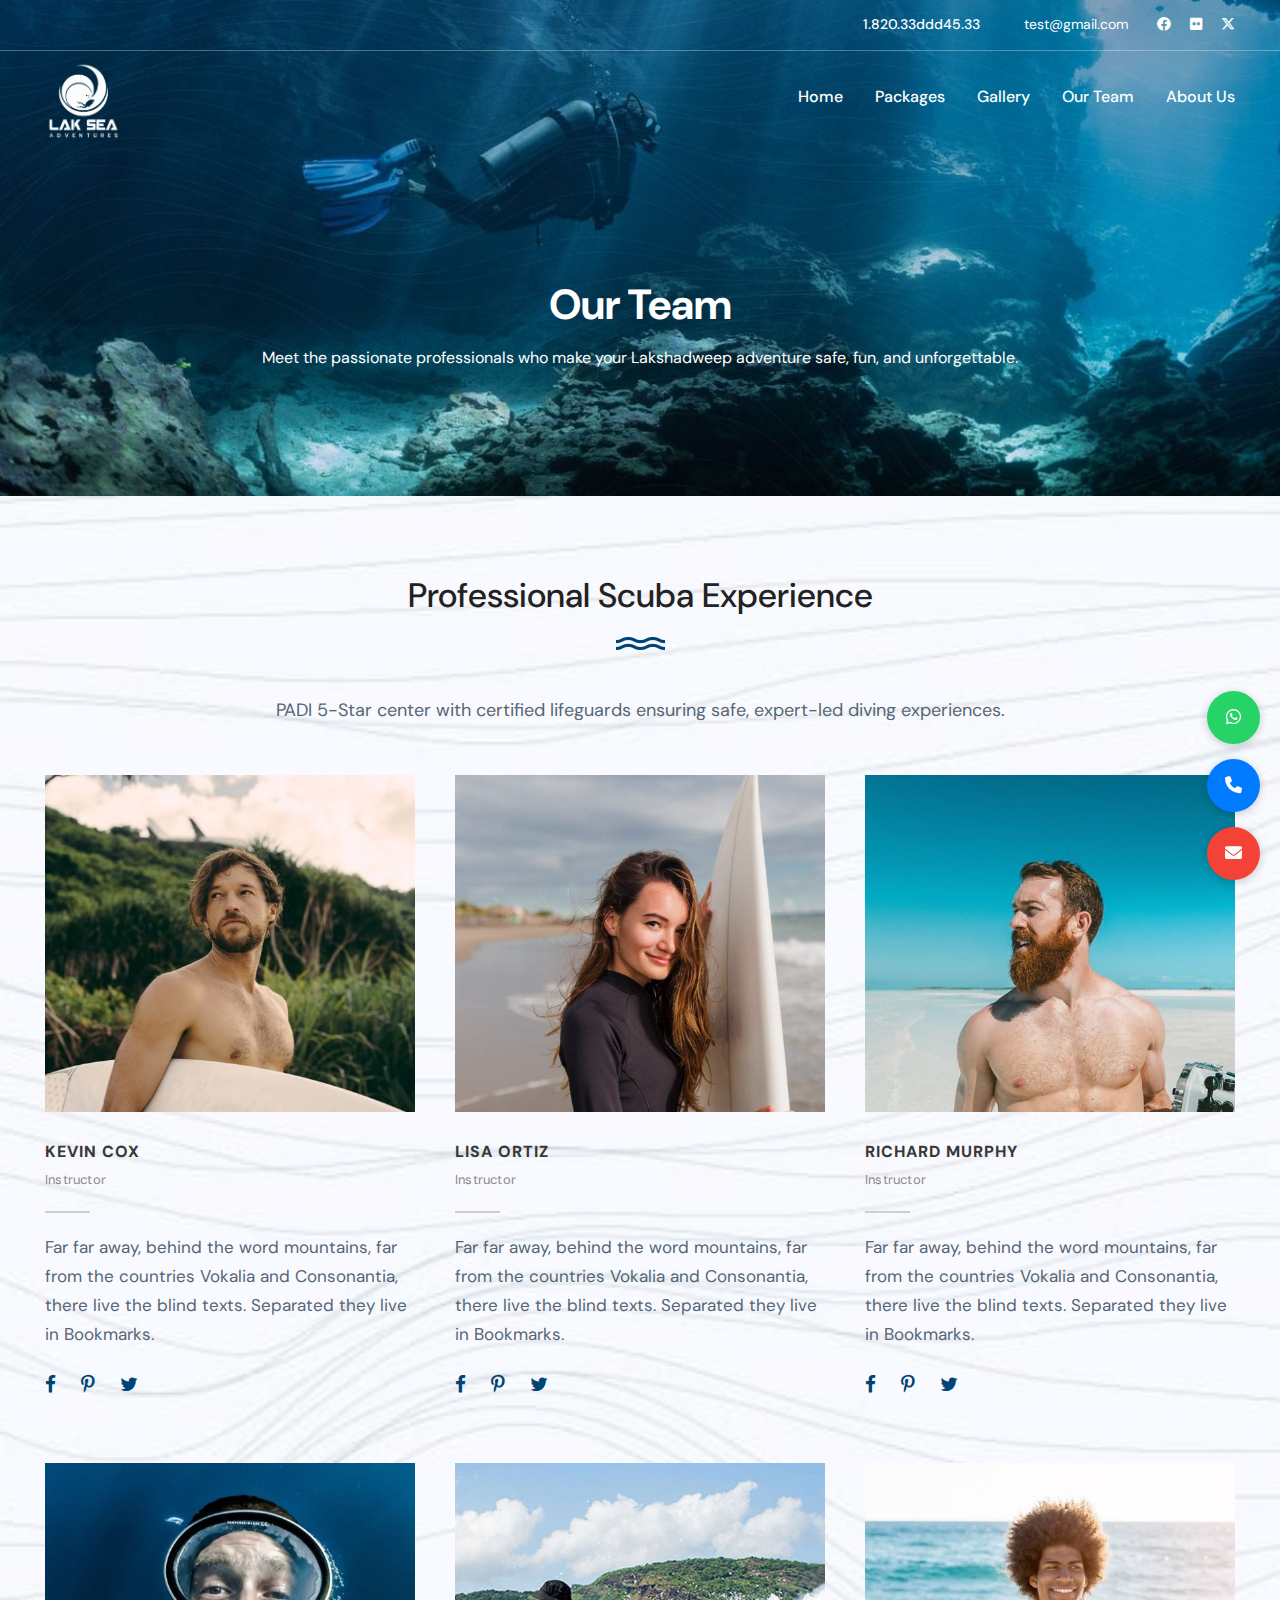
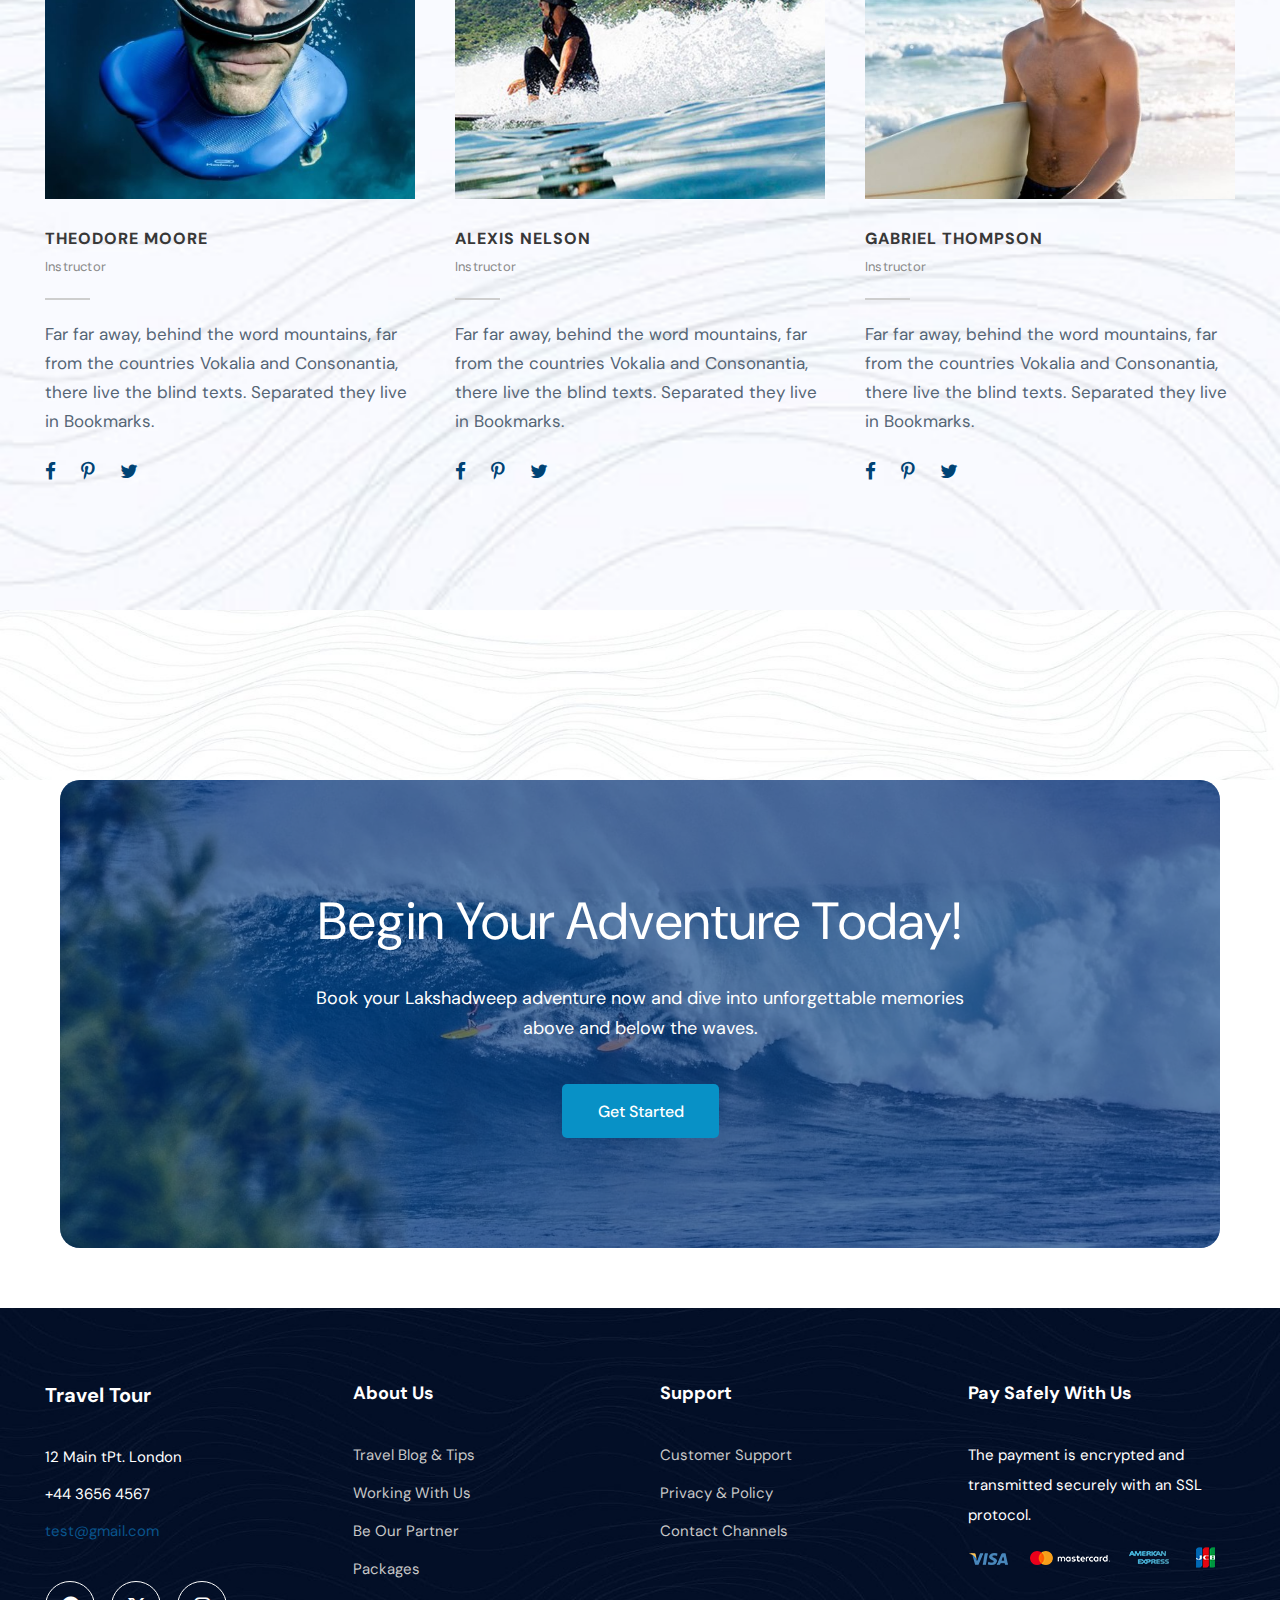
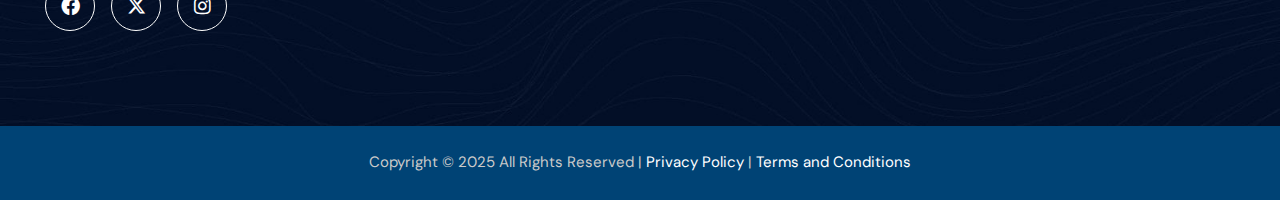
<file: team.html>
<!DOCTYPE html>
<html lang="en-US" class="no-js">
  <head>
    <meta charset="UTF-8" />
    <meta name="viewport" content="width=device-width, initial-scale=1" />
    <title>Zurf</title>
    <link
      rel="preload"
      data-rocket-preload=""
      as="image"
      href="../images/scuba-hero-bg.jpg"
      fetchpriority="high"
    />
    <link rel="preconnect" href="https://fonts.googleapis.com" />
    <link rel="preconnect" href="https://fonts.gstatic.com" crossorigin="" />
    <link
      rel="stylesheet"
      id="gdlr-core-google-font-css"
      href="https://fonts.googleapis.com/css2?family=DM+Sans:wght@400;500;700&family=Merriweather:wght@300;400;700;900&family=Open+Sans:wght@300;400;500;600;700;800&display=swap"
    />
    <link
      rel="stylesheet"
      href="https://cdnjs.cloudflare.com/ajax/libs/font-awesome/6.4.0/css/all.min.css"
    />
    <link
      data-minify="1"
      rel="stylesheet"
      id="font-awesome-css"
      href="css/font-awesome.css"
      type="text/css"
      media="all"
    />
    <link
      data-minify="1"
      rel="stylesheet"
      id="fa6-css"
      href="css/all.css"
      type="text/css"
      media="all"
    />
    <link
      data-minify="1"
      rel="stylesheet"
      id="elegant-font-css"
      href="css/elegant-font.css"
      type="text/css"
      media="all"
    />
    <link
      data-minify="1"
      rel="stylesheet"
      id="ionicons-css"
      href="css/ionicons.css"
      type="text/css"
      media="all"
    />
    <link
      data-minify="1"
      rel="stylesheet"
      id="simple-line-icons-css"
      href="css/simpleline.css"
      type="text/css"
      media="all"
    />
    <link
      data-minify="1"
      rel="stylesheet"
      id="gdlr-custom-icon-css"
      href="css/gdlr-custom-icon.css"
      type="text/css"
      media="all"
    />
    <link
      data-minify="1"
      rel="stylesheet"
      id="gdlr-core-plugin-css"
      href="css/style_1.css"
      type="text/css"
      media="all"
    />
    <link
      data-minify="1"
      rel="stylesheet"
      id="gdlr-core-page-builder-css"
      href="css/page-builder.css"
      type="text/css"
      media="all"
    />
    <link
      data-minify="1"
      rel="stylesheet"
      id="gdlr-travel-css"
      href="css/style.css"
      type="text/css"
      media="all"
    />
    <link
      data-minify="1"
      rel="stylesheet"
      id="tourmaster-style-css"
      href="css/tourmaster.css"
      type="text/css"
      media="all"
    />
    <link
      data-minify="1"
      rel="stylesheet"
      id="tourmaster-global-custom-style-css"
      href="css/tourmaster-global-style-custom.css"
      type="text/css"
      media="all"
    />
    <link
      data-minify="1"
      rel="stylesheet"
      id="newsletter-css"
      href="css/style_2.css"
      type="text/css"
      media="all"
    />
    <link
      data-minify="1"
      rel="stylesheet"
      id="tourmaster-custom-style-css"
      href="css/tourmaster-style-custom.css"
      type="text/css"
      media="all"
    />
    <link
      data-minify="1"
      rel="stylesheet"
      id="zurf-style-core-css"
      href="css/style-core.css"
      type="text/css"
      media="all"
    />
    <link
      data-minify="1"
      rel="stylesheet"
      id="zurf-custom-style-css"
      href="css/zurf-style-custom.css"
      type="text/css"
      media="all"
    />

    <style>
      .contact-floating-icons {
        position: fixed;
        bottom: 20px;
        right: 20px;
        display: flex;
        flex-direction: column;
        gap: 15px;
        z-index: 9999;
        width: 53px;
      }

      .contact-floating-icons a {
        background-color: #25d366; /* WhatsApp green */
        color: white;
        padding: 12px;
        border-radius: 50%;
        text-align: center;
        text-decoration: none;
        box-shadow: 0 2px 10px rgba(0, 0, 0, 0.2);
        transition: transform 0.3s ease;
      }

      .contact-floating-icons a.phone {
        background-color: #007bff;
      }

      .contact-floating-icons a.mail {
        background-color: #f44336;
      }

      .contact-floating-icons a:hover {
        transform: scale(1.1);
      }
    </style>
  </head>
  <body
    class="home page-template-default page page-id-15793 theme-zurf gdlr-core-body tourmaster-body woocommerce-no-js zurf-body zurf-body-front zurf-full zurf-with-sticky-navigation zurf-blockquote-style-3 gdlr-core-link-to-lightbox"
    data-home-url="index.html"
  >
    <div class="contact-floating-icons">
      <a href="https://wa.me/919605408848" target="_blank" title="WhatsApp">
        <i class="fab fa-whatsapp"></i>
      </a>
      <a href="tel:+919605408848" class="phone" title="Call">
        <i class="fas fa-phone"></i>
      </a>
      <a href="mailto:example@email.com" class="mail" title="Email">
        <i class="fas fa-envelope"></i>
      </a>
    </div>
    <div class="zurf-mobile-header-wrap">
      <div class="zurf-top-bar">
        <div class="zurf-top-bar-background"></div>
        <div class="zurf-top-bar-container zurf-container">
          <div class="zurf-top-bar-container-inner clearfix">
            <div class="zurf-top-bar-left zurf-item-pdlr">
              <div
                class="tourmaster-user-top-bar tourmaster-guest tourmaster-style-1"
                data-redirect="index.html"
              >
                <!-- <span class="tourmaster-user-top-bar-login"><i class="icon_lock_alt"></i><span class="tourmaster-text">Login</span></span>
                          <div class="tourmaster-lightbox-content-wrap tourmaster-style-2" data-tmlb-id="login">
                              <div class="tourmaster-lightbox-head">
                                  <h3 class="tourmaster-lightbox-title">Login</h3>
                                  <i class="tourmaster-lightbox-close icon_close"></i>
                              </div>
                          </div>
                          <span class="tourmaster-user-top-bar-signup"><i class="fa fa-user"></i><span class="tourmaster-text">Sign Up</span></span> -->
              </div>
            </div>
            <div class="zurf-top-bar-right zurf-item-pdlr">
              <div class="zurf-top-bar-right-text">
                <i
                  class="fa5s fa5-phone"
                  style="font-size: 15px; color: #ffffff; margin-right: 10px"
                ></i
                ><span style="font-weight: 500"> 1.820.3345.34444443</span>
                <i
                  class="fa5s fa5-envelope-open"
                  style="
                    font-size: 15px;
                    color: #ffffff;
                    margin-left: 30px;
                    margin-right: 10px;
                  "
                ></i>
                <a href="#"><span class="__cf_email__">test@gmail.com</span></a>
              </div>
              <div class="zurf-top-bar-right-social">
                <a
                  href="#"
                  target="_blank"
                  class="zurf-top-bar-social-icon"
                  title="facebook"
                  ><i class="fa6b fa6-facebook"></i
                ></a>
                <a
                  href="#"
                  target="_blank"
                  class="zurf-top-bar-social-icon"
                  title="flickr"
                  ><i class="fa6b fa6-flickr"></i
                ></a>
                <a
                  href="#"
                  target="_blank"
                  class="zurf-top-bar-social-icon"
                  title="twitter"
                  ><i class="fa6b fa6-x-twitter"></i
                ></a>
              </div>
            </div>
          </div>
        </div>
      </div>
      <div
        class="zurf-mobile-header zurf-header-background zurf-style-slide zurf-sticky-mobile-navigation"
        id="zurf-mobile-header"
      >
        <div class="zurf-mobile-header-container zurf-container clearfix">
          <div class="zurf-logo zurf-item-pdlr">
            <div class="zurf-logo-inner">
              <a class="" href="index.html"
                ><img
                  src="images/logox2.png"
                  alt=""
                  width="198"
                  height="30"
                  title="logox2"
              /></a>
            </div>
          </div>
          <div class="zurf-mobile-menu-right">
            <div class="zurf-mobile-menu">
              <a
                class="zurf-mm-menu-button zurf-mobile-menu-button zurf-mobile-button-hamburger"
                href="#zurf-mobile-menu"
                ><span></span
              ></a>
              <div
                class="zurf-mm-menu-wrap zurf-navigation-font"
                id="zurf-mobile-menu"
                data-slide="right"
              >
                <ul id="menu-main-navigation" class="m-menu">
                  <li class="menu-item zurf-normal-menu">
                    <a href="index.html">Home</a>
                  </li>
                  <li class="menu-item zurf-normal-menu">
                    <a href="packages.html">Packages</a>
                  </li>
                  <li class="menu-item zurf-normal-menu">
                    <a href="gallery.html">Gallery</a>
                  </li>
                  <li class="menu-item zurf-normal-menu">
                    <a href="team.html">Our Team</a>
                  </li>
                  <li class="menu-item zurf-normal-menu">
                    <a href="about.html">About Us</a>
                  </li>
                </ul>
              </div>
            </div>
          </div>
        </div>
      </div>
    </div>

    <div class="zurf-body-outer-wrapper">
      <div
        class="zurf-body-wrapper clearfix zurf-with-transparent-header zurf-with-frame"
      >
        <div class="zurf-header-background-transparent">
          <div class="zurf-top-bar">
            <div class="zurf-top-bar-background"></div>
            <div class="zurf-top-bar-container zurf-container">
              <div class="zurf-top-bar-container-inner clearfix">
                <div class="zurf-top-bar-left zurf-item-pdlr">
                  <div
                    class="tourmaster-user-top-bar tourmaster-guest tourmaster-style-1"
                    data-redirect="index.html"
                    data-ajax-url="#"
                  >
                    <!-- <span class="tourmaster-user-top-bar-login"
                    ><i class="icon_lock_alt"></i
                    ><span class="tourmaster-text">Login</span></span
                  >
                  <div
                    class="tourmaster-lightbox-content-wrap tourmaster-style-2"
                    data-tmlb-id="login"
                  >
                    <div class="tourmaster-lightbox-head">
                      <h3 class="tourmaster-lightbox-title">Login</h3>
                      <i class="tourmaster-lightbox-close icon_close"></i>
                    </div>
                  </div>
                  <span class="tourmaster-user-top-bar-signup"
                    ><i class="fa fa-user"></i
                    ><span class="tourmaster-text">Sign Up</span></span
                  > -->
                    <!-- <div
                    class="tourmaster-lightbox-content-wrap tourmaster-style-2"
                    data-tmlb-id="signup"
                  >
                    <div class="tourmaster-lightbox-head">
                      <h3 class="tourmaster-lightbox-title">Sign Up</h3>
                      <i class="tourmaster-lightbox-close icon_close"></i>
                    </div>
                  </div> -->
                  </div>
                </div>
                <div class="zurf-top-bar-right zurf-item-pdlr">
                  <div class="zurf-top-bar-right-text">
                    <i
                      class="fa5s fa5-phone"
                      style="
                        font-size: 15px;
                        color: #ffffff;
                        margin-right: 10px;
                      "
                    ></i
                    ><span style="font-weight: 500"> 1.820.33ddd45.33</span>
                    <i
                      class="fa5s fa5-envelope-open"
                      style="
                        font-size: 15px;
                        color: #ffffff;
                        margin-left: 30px;
                        margin-right: 10px;
                      "
                    ></i>
                    <a href="#"
                      ><span class="__cf_email__">test@gmail.com</span></a
                    >
                  </div>
                  <div class="zurf-top-bar-right-social">
                    <a
                      href="#"
                      target="_blank"
                      class="zurf-top-bar-social-icon"
                      title="facebook"
                      ><i class="fa6b fa6-facebook"></i
                    ></a>
                    <a
                      href="#"
                      target="_blank"
                      class="zurf-top-bar-social-icon"
                      title="flickr"
                      ><i class="fa6b fa6-flickr"></i
                    ></a>
                    <a
                      href="#"
                      target="_blank"
                      class="zurf-top-bar-social-icon"
                      title="twitter"
                      ><i class="fa6b fa6-x-twitter"></i
                    ></a>
                  </div>
                </div>
              </div>
            </div>
          </div>

          <header
            class="zurf-header-wrap zurf-header-style-plain zurf-style-menu-right zurf-sticky-navigation zurf-style-slide"
            data-navigation-offset="75px"
          >
            <div class="zurf-header-background"></div>
            <div class="zurf-header-container zurf-container">
              <div class="zurf-header-container-inner clearfix">
                <div class="zurf-logo zurf-item-pdlr">
                  <div class="zurf-logo-inner">
                    <a class="" href="index.html"
                      ><img
                        src="images/logox1.png"
                        alt=""
                        width="99"
                        height="15"
                        title="logox1"
                    /></a>
                  </div>
                </div>
                <div
                  class="zurf-navigation zurf-item-pdlr clearfix zurf-navigation-submenu-indicator"
                >
                  <div class="zurf-main-menu" id="zurf-main-menu">
                    <ul id="menu-main-navigation-1" class="sf-menu">
                      <li class="menu-item zurf-normal-menu">
                        <a href="index.html">Home</a>
                      </li>
                      <li class="menu-item zurf-normal-menu">
                        <a href="packages.html">Packages</a>
                      </li>
                      <li class="menu-item zurf-normal-menu">
                        <a href="gallery.html">Gallery</a>
                      </li>
                      <li class="menu-item zurf-normal-menu">
                        <a href="team.html">Our Team</a>
                      </li>
                      <li class="menu-item zurf-normal-menu">
                        <a href="about.html">About Us</a>
                      </li>
                    </ul>
                  </div>
                </div>
                <!-- zurf-navigation -->
              </div>
              <!-- zurf-header-inner -->
            </div>
            <!-- zurf-header-container -->
          </header>
          <!-- header -->
        </div>

        <div class="zurf-page-title-wrap zurf-style-custom zurf-center-align">
          <div class="zurf-header-transparent-substitute"></div>
          <div class="zurf-page-title-overlay"></div>
          <div class="zurf-page-title-container zurf-container">
            <div class="zurf-page-title-content zurf-item-pdlr">
              <h1 class="zurf-page-title">Our Team</h1>
              <div class="zurf-page-caption">
                Meet the passionate professionals who make your Lakshadweep
                adventure safe, fun, and unforgettable.
              </div>
            </div>
          </div>
        </div>
        <div class="zurf-page-wrapper" id="zurf-page-wrapper">
          <div class="gdlr-core-page-builder-body clearfix">
            <div
              class="gdlr-core-pbf-wrapper"
              style="padding: 80px 0px 30px 0px"
            >
              <div class="gdlr-core-pbf-background-wrap">
                <div
                  class="gdlr-core-pbf-background gdlr-core-parallax gdlr-core-js"
                  style="
                    background-image: url(images/hp-about-bg-1.jpg);
                    background-size: cover;
                    background-repeat: no-repeat;
                    background-position: center;
                  "
                  data-parallax-speed="0"
                ></div>
              </div>
              <div class="gdlr-core-pbf-wrapper-content gdlr-core-js">
                <div
                  class="gdlr-core-pbf-wrapper-container clearfix gdlr-core-container"
                >
                  <div
                    class="gdlr-core-pbf-column gdlr-core-column-60 gdlr-core-column-first"
                    id="gdlr-core-column-1"
                  >
                    <div
                      class="gdlr-core-pbf-column-content-margin gdlr-core-js"
                      style="padding: 0px 0px 50px 0px"
                    >
                      <div class="gdlr-core-pbf-background-wrap"></div>
                      <div
                        class="gdlr-core-pbf-column-content clearfix gdlr-core-js"
                        style="max-width: 800px"
                      >
                        <div class="gdlr-core-pbf-element">
                          <div
                            class="gdlr-core-title-item gdlr-core-item-pdb clearfix gdlr-core-center-align gdlr-core-title-item-caption-top gdlr-core-item-pdlr"
                            style="padding-bottom: 20px"
                          >
                            <div class="gdlr-core-title-item-title-wrap">
                              <h3
                                class="gdlr-core-title-item-title gdlr-core-skin-title class-test"
                                style="
                                  font-size: 34px;
                                  font-weight: 500;
                                  letter-spacing: 0px;
                                  text-transform: none;
                                  color: #222222;
                                "
                              >
                                Professional Scuba Experience<span
                                  class="gdlr-core-title-item-title-divider gdlr-core-skin-divider"
                                ></span>
                              </h3>
                            </div>
                          </div>
                        </div>
                        <div class="gdlr-core-pbf-element">
                          <div
                            class="gdlr-core-image-item gdlr-core-item-pdb gdlr-core-center-align gdlr-core-item-pdlr"
                            style="padding-bottom: 45px"
                          >
                            <div
                              class="gdlr-core-image-item-wrap gdlr-core-media-image gdlr-core-image-item-style-rectangle"
                              style="border-width: 0px; max-width: 49px"
                            >
                              <img
                                src="images/tour-title-divider.png"
                                alt=""
                                width="98"
                                height="26"
                                title="tour-title-divider"
                              />
                            </div>
                          </div>
                        </div>
                        <div class="gdlr-core-pbf-element">
                          <div
                            class="gdlr-core-text-box-item gdlr-core-item-pdlr gdlr-core-item-pdb gdlr-core-center-align gdlr-core-no-p-space"
                            style="padding-bottom: 0px"
                          >
                            <div
                              class="gdlr-core-text-box-item-content"
                              style="
                                font-size: 18px;
                                font-weight: 400;
                                letter-spacing: 0px;
                                text-transform: none;
                                color: #556575;
                              "
                            >
                              <p>
                                PADI 5-Star center with certified lifeguards
                                ensuring safe, expert-led diving experiences.
                              </p>
                            </div>
                          </div>
                        </div>
                      </div>
                    </div>
                  </div>
                  <div class="gdlr-core-pbf-element">
                    <div
                      class="gdlr-core-personnel-item gdlr-core-item-pdb clearfix gdlr-core-left-align gdlr-core-personnel-item-style-grid gdlr-core-personnel-style-grid gdlr-core-with-divider"
                    >
                      <div class="gdlr-core-personnel-item-holder clearfix">
                        <div
                          class="gdlr-core-item-list gdlr-core-personnel-list-column gdlr-core-column-20 gdlr-core-column-first gdlr-core-item-pdlr clearfix"
                        >
                          <div class="gdlr-core-personnel-list clearfix">
                            <div
                              class="gdlr-core-personnel-list-image gdlr-core-media-image gdlr-core-hover-element gdlr-core-zoom-on-hover"
                            >
                              <a href="index.html">
                                <img
                                  src="images/personnel-5-550x500.jpg"
                                  alt=""
                                  width="550"
                                  height="500"
                                  title="personnel-5"
                                />
                              </a>
                              <div class="gdlr-core-hover-opacity"></div>
                            </div>
                            <div class="gdlr-core-personnel-list-content-wrap">
                              <h3
                                class="gdlr-core-personnel-list-title"
                                style="font-weight: 800"
                              >
                                <a href="index.html">Kevin Cox</a>
                              </h3>
                              <div
                                class="gdlr-core-personnel-list-position gdlr-core-info-font gdlr-core-skin-caption"
                                style="font-style: normal"
                              >
                                Instructor
                              </div>
                              <div
                                class="gdlr-core-personnel-list-divider gdlr-core-skin-divider"
                              ></div>
                              <div class="gdlr-core-personnel-list-content">
                                <p>
                                  Far far away, behind the word mountains, far
                                  from the countries Vokalia and Consonantia,
                                  there live the blind texts. Separated they
                                  live in Bookmarks.
                                </p>
                              </div>
                              <div class="gdlr-core-personnel-list-social">
                                <span
                                  class="gdlr-core-social-network-item gdlr-core-item-pdb gdlr-core-none-align gdlr-direction-horizontal"
                                  style="padding-bottom: 0px; display: block"
                                >
                                  <a
                                    href="https://facebook.com/goodlayers"
                                    target="_blank"
                                    class="gdlr-core-social-network-icon"
                                    title="facebook"
                                    ><i class="fa fa-facebook"></i
                                  ></a>
                                  <a
                                    href="#"
                                    target="_blank"
                                    class="gdlr-core-social-network-icon"
                                    title="pinterest"
                                    ><i class="fa fa-pinterest-p"></i
                                  ></a>
                                  <a
                                    href="https://twitter.com/goodlayers"
                                    target="_blank"
                                    class="gdlr-core-social-network-icon"
                                    title="twitter"
                                    ><i class="fa fa-twitter"></i
                                  ></a>
                                </span>
                              </div>
                            </div>
                          </div>
                        </div>
                        <div
                          class="gdlr-core-item-list gdlr-core-personnel-list-column gdlr-core-column-20 gdlr-core-item-pdlr clearfix"
                        >
                          <div class="gdlr-core-personnel-list clearfix">
                            <div
                              class="gdlr-core-personnel-list-image gdlr-core-media-image gdlr-core-hover-element gdlr-core-zoom-on-hover"
                            >
                              <a href="index.html">
                                <img
                                  src="images/personnel-6-550x500.jpg"
                                  alt=""
                                  width="550"
                                  height="500"
                                  title="personnel-6"
                                />
                              </a>
                              <div class="gdlr-core-hover-opacity"></div>
                            </div>
                            <div class="gdlr-core-personnel-list-content-wrap">
                              <h3
                                class="gdlr-core-personnel-list-title"
                                style="font-weight: 800"
                              >
                                <a href="index.html">Lisa Ortiz</a>
                              </h3>
                              <div
                                class="gdlr-core-personnel-list-position gdlr-core-info-font gdlr-core-skin-caption"
                                style="font-style: normal"
                              >
                                Instructor
                              </div>
                              <div
                                class="gdlr-core-personnel-list-divider gdlr-core-skin-divider"
                              ></div>
                              <div class="gdlr-core-personnel-list-content">
                                <p>
                                  Far far away, behind the word mountains, far
                                  from the countries Vokalia and Consonantia,
                                  there live the blind texts. Separated they
                                  live in Bookmarks.
                                </p>
                              </div>
                              <div class="gdlr-core-personnel-list-social">
                                <span
                                  class="gdlr-core-social-network-item gdlr-core-item-pdb gdlr-core-none-align gdlr-direction-horizontal"
                                  style="padding-bottom: 0px; display: block"
                                >
                                  <a
                                    href="https://facebook.com/goodlayers"
                                    target="_blank"
                                    class="gdlr-core-social-network-icon"
                                    title="facebook"
                                    ><i class="fa fa-facebook"></i
                                  ></a>
                                  <a
                                    href="#"
                                    target="_blank"
                                    class="gdlr-core-social-network-icon"
                                    title="pinterest"
                                    ><i class="fa fa-pinterest-p"></i
                                  ></a>
                                  <a
                                    href="https://twitter.com/goodlayers"
                                    target="_blank"
                                    class="gdlr-core-social-network-icon"
                                    title="twitter"
                                    ><i class="fa fa-twitter"></i
                                  ></a>
                                </span>
                              </div>
                            </div>
                          </div>
                        </div>
                        <div
                          class="gdlr-core-item-list gdlr-core-personnel-list-column gdlr-core-column-20 gdlr-core-item-pdlr clearfix"
                        >
                          <div class="gdlr-core-personnel-list clearfix">
                            <div
                              class="gdlr-core-personnel-list-image gdlr-core-media-image gdlr-core-hover-element gdlr-core-zoom-on-hover"
                            >
                              <a href="index.html">
                                <img
                                  src="images/personnel-4-550x500.jpg"
                                  alt=""
                                  width="550"
                                  height="500"
                                  title="personnel-4"
                                />
                              </a>
                              <div class="gdlr-core-hover-opacity"></div>
                            </div>
                            <div class="gdlr-core-personnel-list-content-wrap">
                              <h3
                                class="gdlr-core-personnel-list-title"
                                style="font-weight: 800"
                              >
                                <a href="index.html">Richard Murphy</a>
                              </h3>
                              <div
                                class="gdlr-core-personnel-list-position gdlr-core-info-font gdlr-core-skin-caption"
                                style="font-style: normal"
                              >
                                Instructor
                              </div>
                              <div
                                class="gdlr-core-personnel-list-divider gdlr-core-skin-divider"
                              ></div>
                              <div class="gdlr-core-personnel-list-content">
                                <p>
                                  Far far away, behind the word mountains, far
                                  from the countries Vokalia and Consonantia,
                                  there live the blind texts. Separated they
                                  live in Bookmarks.
                                </p>
                              </div>
                              <div class="gdlr-core-personnel-list-social">
                                <span
                                  class="gdlr-core-social-network-item gdlr-core-item-pdb gdlr-core-none-align gdlr-direction-horizontal"
                                  style="padding-bottom: 0px; display: block"
                                >
                                  <a
                                    href="https://facebook.com/goodlayers"
                                    target="_blank"
                                    class="gdlr-core-social-network-icon"
                                    title="facebook"
                                    ><i class="fa fa-facebook"></i
                                  ></a>
                                  <a
                                    href="#"
                                    target="_blank"
                                    class="gdlr-core-social-network-icon"
                                    title="pinterest"
                                    ><i class="fa fa-pinterest-p"></i
                                  ></a>
                                  <a
                                    href="https://twitter.com/goodlayers"
                                    target="_blank"
                                    class="gdlr-core-social-network-icon"
                                    title="twitter"
                                    ><i class="fa fa-twitter"></i
                                  ></a>
                                </span>
                              </div>
                            </div>
                          </div>
                        </div>
                        <div
                          class="gdlr-core-item-list gdlr-core-personnel-list-column gdlr-core-column-20 gdlr-core-column-first gdlr-core-item-pdlr clearfix"
                        >
                          <div class="gdlr-core-personnel-list clearfix">
                            <div
                              class="gdlr-core-personnel-list-image gdlr-core-media-image gdlr-core-hover-element gdlr-core-zoom-on-hover"
                            >
                              <a href="index.html">
                                <img
                                  src="images/sebastian-pena-lambarri-W5ODK261mLY-unsplash-550x500.jpg"
                                  alt=""
                                  width="550"
                                  height="500"
                                  title="sebastian-pena-lambarri-W5ODK261mLY-unsplash"
                                />
                              </a>
                              <div class="gdlr-core-hover-opacity"></div>
                            </div>
                            <div class="gdlr-core-personnel-list-content-wrap">
                              <h3
                                class="gdlr-core-personnel-list-title"
                                style="font-weight: 800"
                              >
                                <a href="index.html">Theodore Moore</a>
                              </h3>
                              <div
                                class="gdlr-core-personnel-list-position gdlr-core-info-font gdlr-core-skin-caption"
                                style="font-style: normal"
                              >
                                Instructor
                              </div>
                              <div
                                class="gdlr-core-personnel-list-divider gdlr-core-skin-divider"
                              ></div>
                              <div class="gdlr-core-personnel-list-content">
                                <p>
                                  Far far away, behind the word mountains, far
                                  from the countries Vokalia and Consonantia,
                                  there live the blind texts. Separated they
                                  live in Bookmarks.
                                </p>
                              </div>
                              <div class="gdlr-core-personnel-list-social">
                                <span
                                  class="gdlr-core-social-network-item gdlr-core-item-pdb gdlr-core-none-align gdlr-direction-horizontal"
                                  style="padding-bottom: 0px; display: block"
                                >
                                  <a
                                    href="https://facebook.com/goodlayers"
                                    target="_blank"
                                    class="gdlr-core-social-network-icon"
                                    title="facebook"
                                    ><i class="fa fa-facebook"></i
                                  ></a>
                                  <a
                                    href="#"
                                    target="_blank"
                                    class="gdlr-core-social-network-icon"
                                    title="pinterest"
                                    ><i class="fa fa-pinterest-p"></i
                                  ></a>
                                  <a
                                    href="https://twitter.com/goodlayers"
                                    target="_blank"
                                    class="gdlr-core-social-network-icon"
                                    title="twitter"
                                    ><i class="fa fa-twitter"></i
                                  ></a>
                                </span>
                              </div>
                            </div>
                          </div>
                        </div>
                        <div
                          class="gdlr-core-item-list gdlr-core-personnel-list-column gdlr-core-column-20 gdlr-core-item-pdlr clearfix"
                        >
                          <div class="gdlr-core-personnel-list clearfix">
                            <div
                              class="gdlr-core-personnel-list-image gdlr-core-media-image gdlr-core-hover-element gdlr-core-zoom-on-hover"
                            >
                              <a href="index.html">
                                <img
                                  src="images/shutterstock_1022187463-550x500.jpg"
                                  alt=""
                                  width="550"
                                  height="500"
                                  title="shutterstock_1022187463"
                                />
                              </a>
                              <div class="gdlr-core-hover-opacity"></div>
                            </div>
                            <div class="gdlr-core-personnel-list-content-wrap">
                              <h3
                                class="gdlr-core-personnel-list-title"
                                style="font-weight: 800"
                              >
                                <a href="index.html">Alexis Nelson</a>
                              </h3>
                              <div
                                class="gdlr-core-personnel-list-position gdlr-core-info-font gdlr-core-skin-caption"
                                style="font-style: normal"
                              >
                                Instructor
                              </div>
                              <div
                                class="gdlr-core-personnel-list-divider gdlr-core-skin-divider"
                              ></div>
                              <div class="gdlr-core-personnel-list-content">
                                <p>
                                  Far far away, behind the word mountains, far
                                  from the countries Vokalia and Consonantia,
                                  there live the blind texts. Separated they
                                  live in Bookmarks.
                                </p>
                              </div>
                              <div class="gdlr-core-personnel-list-social">
                                <span
                                  class="gdlr-core-social-network-item gdlr-core-item-pdb gdlr-core-none-align gdlr-direction-horizontal"
                                  style="padding-bottom: 0px; display: block"
                                >
                                  <a
                                    href="https://facebook.com/goodlayers"
                                    target="_blank"
                                    class="gdlr-core-social-network-icon"
                                    title="facebook"
                                    ><i class="fa fa-facebook"></i
                                  ></a>
                                  <a
                                    href="#"
                                    target="_blank"
                                    class="gdlr-core-social-network-icon"
                                    title="pinterest"
                                    ><i class="fa fa-pinterest-p"></i
                                  ></a>
                                  <a
                                    href="https://twitter.com/goodlayers"
                                    target="_blank"
                                    class="gdlr-core-social-network-icon"
                                    title="twitter"
                                    ><i class="fa fa-twitter"></i
                                  ></a>
                                </span>
                              </div>
                            </div>
                          </div>
                        </div>
                        <div
                          class="gdlr-core-item-list gdlr-core-personnel-list-column gdlr-core-column-20 gdlr-core-item-pdlr clearfix"
                        >
                          <div class="gdlr-core-personnel-list clearfix">
                            <div
                              class="gdlr-core-personnel-list-image gdlr-core-media-image gdlr-core-hover-element gdlr-core-zoom-on-hover"
                            >
                              <a href="index.html">
                                <img
                                  src="images/personnel-3-1-550x500.jpg"
                                  alt=""
                                  width="550"
                                  height="500"
                                  title="personnel-3"
                                />
                              </a>
                              <div class="gdlr-core-hover-opacity"></div>
                            </div>
                            <div class="gdlr-core-personnel-list-content-wrap">
                              <h3
                                class="gdlr-core-personnel-list-title"
                                style="font-weight: 800"
                              >
                                <a href="index.html">Gabriel Thompson</a>
                              </h3>
                              <div
                                class="gdlr-core-personnel-list-position gdlr-core-info-font gdlr-core-skin-caption"
                                style="font-style: normal"
                              >
                                Instructor
                              </div>
                              <div
                                class="gdlr-core-personnel-list-divider gdlr-core-skin-divider"
                              ></div>
                              <div class="gdlr-core-personnel-list-content">
                                <p>
                                  Far far away, behind the word mountains, far
                                  from the countries Vokalia and Consonantia,
                                  there live the blind texts. Separated they
                                  live in Bookmarks.
                                </p>
                              </div>
                              <div class="gdlr-core-personnel-list-social">
                                <span
                                  class="gdlr-core-social-network-item gdlr-core-item-pdb gdlr-core-none-align gdlr-direction-horizontal"
                                  style="padding-bottom: 0px; display: block"
                                >
                                  <a
                                    href="https://facebook.com/goodlayers"
                                    target="_blank"
                                    class="gdlr-core-social-network-icon"
                                    title="facebook"
                                    ><i class="fa fa-facebook"></i
                                  ></a>
                                  <a
                                    href="#"
                                    target="_blank"
                                    class="gdlr-core-social-network-icon"
                                    title="pinterest"
                                    ><i class="fa fa-pinterest-p"></i
                                  ></a>
                                  <a
                                    href="https://twitter.com/goodlayers"
                                    target="_blank"
                                    class="gdlr-core-social-network-icon"
                                    title="twitter"
                                    ><i class="fa fa-twitter"></i
                                  ></a>
                                </span>
                              </div>
                            </div>
                          </div>
                        </div>
                      </div>
                    </div>
                  </div>
                </div>
              </div>
            </div>
            <div
              class="gdlr-core-pbf-wrapper"
              style="padding: 90px 0px 80px 0px"
              id="gdlr-core-wrapper-1"
            >
              <div class="gdlr-core-pbf-background-wrap">
                <div
                  class="gdlr-core-pbf-background gdlr-core-parallax gdlr-core-js"
                  style="
                    background-image: url(images/serf-bg.jpg);
                    background-size: cover;
                    background-repeat: no-repeat;
                    background-position: center;
                  "
                  data-parallax-speed="0"
                ></div>
              </div>
            </div>
            <div
              class="gdlr-core-pbf-wrapper"
              style="
                margin: 0px 60px 60px 60px;
                padding: 110px 0px 40px 0px;
                border-radius: 20px 20px 20px 20px;
                -moz-border-radius: 20px 20px 20px 20px;
                -webkit-border-radius: 20px 20px 20px 20px;
              "
              id="gdlr-core-wrapper-2"
            >
              <div
                class="gdlr-core-pbf-background-wrap"
                style="
                  border-radius: 20px 20px 20px 20px;
                  -moz-border-radius: 20px 20px 20px 20px;
                  -webkit-border-radius: 20px 20px 20px 20px;
                  background-color: #003682;
                "
              >
                <div
                  class="gdlr-core-pbf-background gdlr-core-parallax gdlr-core-js"
                  style="
                    opacity: 0.4;
                    background-image: url(images/delfi-de-la-rua-Sj5efgWguDs-unsplash.jpg);
                    background-size: cover;
                    background-repeat: no-repeat;
                    background-position: center;
                  "
                  data-parallax-speed="0"
                ></div>
              </div>
              <div class="gdlr-core-pbf-wrapper-content gdlr-core-js">
                <div
                  class="gdlr-core-pbf-wrapper-container clearfix gdlr-core-container"
                >
                  <div
                    class="gdlr-core-pbf-column gdlr-core-column-60 gdlr-core-column-first"
                    id="gdlr-core-column-9"
                  >
                    <div
                      class="gdlr-core-pbf-column-content-margin gdlr-core-js"
                      style="padding: 0px 0px 70px 0px"
                    >
                      <div class="gdlr-core-pbf-background-wrap"></div>
                      <div
                        class="gdlr-core-pbf-column-content clearfix gdlr-core-js"
                        style="max-width: 730px"
                      >
                        <div class="gdlr-core-pbf-element">
                          <div
                            class="gdlr-core-title-item gdlr-core-item-pdb clearfix gdlr-core-center-align gdlr-core-title-item-caption-bottom gdlr-core-item-pdlr"
                          >
                            <div class="gdlr-core-title-item-title-wrap">
                              <h3
                                class="gdlr-core-title-item-title gdlr-core-skin-title class-test"
                                style="
                                  font-size: 52px;
                                  font-weight: 400;
                                  text-transform: none;
                                  color: #ffffff;
                                "
                              >
                                Begin Your Adventure Today!<span
                                  class="gdlr-core-title-item-title-divider gdlr-core-skin-divider"
                                ></span>
                              </h3>
                            </div>
                          </div>
                        </div>
                        <div class="gdlr-core-pbf-element">
                          <div
                            class="gdlr-core-text-box-item gdlr-core-item-pdlr gdlr-core-item-pdb gdlr-core-center-align gdlr-core-no-p-space"
                            style="padding-bottom: 40px"
                          >
                            <div
                              class="gdlr-core-text-box-item-content"
                              style="
                                font-size: 18px;
                                font-weight: 400;
                                text-transform: none;
                                color: #ffffff;
                              "
                            >
                              <p>
                                Book your Lakshadweep adventure now and dive
                                into unforgettable memories above and below the
                                waves.
                              </p>
                            </div>
                          </div>
                        </div>
                        <div class="gdlr-core-pbf-element">
                          <div
                            class="gdlr-core-button-item gdlr-core-item-pdlr gdlr-core-item-pdb gdlr-core-center-align"
                            style="padding-bottom: 0px"
                          >
                            <a
                              class="gdlr-core-button gdlr-core-button-solid gdlr-core-center-align gdlr-core-button-no-border"
                              href="#"
                              style="
                                font-size: 16px;
                                font-style: normal;
                                font-weight: 500;
                                letter-spacing: 0px;
                                color: #ffffff;
                                padding: 13px 35px 13px 36px;
                                text-transform: none;
                                border-radius: 5px;
                                -moz-border-radius: 5px;
                                -webkit-border-radius: 5px;
                                background: #0891c6;
                              "
                            >
                              <span class="gdlr-core-content">Get Started</span>
                            </a>
                          </div>
                        </div>
                      </div>
                    </div>
                  </div>
                </div>
              </div>
            </div>
          </div>
        </div>

        <footer data-wpr-lazyrender="1">
          <div class="zurf-footer-wrapper">
            <div class="zurf-footer-container zurf-container clearfix">
              <div class="zurf-footer-column zurf-item-pdlr zurf-column-15">
                <div id="block-5" class="widget widget_block zurf-widget">
                  <h2 class="wp-block-heading">Travel Tour</h2>
                </div>
                <div
                  id="block-7"
                  class="widget widget_block widget_text zurf-widget"
                >
                  <p>
                    12 Main tPt. London<br />
                    <span
                      class="gdlr-core-space-shortcode"
                      style="margin-top: 7px"
                    ></span>
                    +44 3656 4567<br />
                    <span
                      class="gdlr-core-space-shortcode"
                      style="margin-top: 7px"
                    ></span>
                    <a
                      style="color: #09548c"
                      href="/cdn-cgi/l/email-protection#64070b0a10050710240109050d084a070b09"
                    >
                      <span
                        class="__cf_email__"
                        data-cfemail="1b7874756f7a786f5b6f697a6d7e776f746e696f737e767e35787476"
                        >test@gmail.com</span
                      >
                    </a>
                    <br />
                    <span
                      class="gdlr-core-space-shortcode"
                      style="margin-top: 35px"
                    ></span>
                    <span
                      class="gdlr-core-social-network-item gdlr-core-item-pdb gdlr-core-none-align gdlr-direction-horizontal"
                      style="padding-bottom: 0px; display: block"
                      id="gdlr-core-social-network-1"
                    >
                      <a
                        href="#url"
                        target="_blank"
                        class="gdlr-core-social-network-icon"
                        title="facebook"
                        style="
                          color: #ffffff;
                          border-color: #ffffff;
                          border-width: 1px;
                          margin-right: 12px;
                          width: 50px;
                          height: 50px;
                          line-height: 50px;
                          background-color: transparent;
                          border-radius: 25px;
                          -moz-border-radius: 25px;
                          -webkit-border-radius: 25px;
                        "
                      >
                        <i class="fa6b fa6-facebook"></i>
                      </a>
                      <a
                        href="#url"
                        target="_blank"
                        class="gdlr-core-social-network-icon"
                        title="twitter"
                        style="
                          color: #ffffff;
                          border-color: #ffffff;
                          border-width: 1px;
                          margin-right: 12px;
                          width: 50px;
                          height: 50px;
                          line-height: 50px;
                          background-color: transparent;
                          border-radius: 25px;
                          -moz-border-radius: 25px;
                          -webkit-border-radius: 25px;
                        "
                      >
                        <i class="fa6b fa6-x-twitter"></i>
                      </a>
                      <a
                        href="#"
                        target="_blank"
                        class="gdlr-core-social-network-icon"
                        title="instagram"
                        style="
                          color: #ffffff;
                          border-color: #ffffff;
                          border-width: 1px;
                          margin-right: 12px;
                          width: 50px;
                          height: 50px;
                          line-height: 50px;
                          background-color: transparent;
                          border-radius: 25px;
                          -moz-border-radius: 25px;
                          -webkit-border-radius: 25px;
                        "
                      >
                        <i class="fa6b fa6-instagram"></i>
                      </a>
                    </span>
                  </p>
                </div>
              </div>
              <div class="zurf-footer-column zurf-item-pdlr zurf-column-15">
                <div
                  id="gdlr-core-custom-menu-widget-1"
                  class="widget widget_gdlr-core-custom-menu-widget zurf-widget"
                >
                  <h3 class="zurf-widget-title">About Us</h3>
                  <span class="clear"></span>
                  <div class="menu-about-us-container">
                    <ul
                      id="menu-about-us"
                      class="gdlr-core-custom-menu-widget gdlr-core-menu-style-plain"
                    >
                      <li class="menu-item zurf-normal-menu">
                        <a href="blog-3-columns.html">Travel Blog & Tips</a>
                      </li>
                      <li class="menu-item zurf-normal-menu">
                        <a href="about-us.html">Working With Us</a>
                      </li>
                      <li class="menu-item zurf-normal-menu">
                        <a href="about-us.html">Be Our Partner</a>
                      </li>
                      <li class="menu-item zurf-normal-menu">
                        <a href="about-us.html">Packages</a>
                      </li>
                    </ul>
                  </div>
                </div>
              </div>
              <div class="zurf-footer-column zurf-item-pdlr zurf-column-15">
                <div
                  id="gdlr-core-custom-menu-widget-2"
                  class="widget widget_gdlr-core-custom-menu-widget zurf-widget"
                >
                  <h3 class="zurf-widget-title">Support</h3>
                  <span class="clear"></span>
                  <div class="menu-support-container">
                    <ul
                      id="menu-support"
                      class="gdlr-core-custom-menu-widget gdlr-core-menu-style-plain"
                    >
                      <li class="menu-item zurf-normal-menu">
                        <a href="about-us.html">Customer Support</a>
                      </li>
                      <li class="menu-item zurf-normal-menu">
                        <a href="about-us.html">Privacy & Policy</a>
                      </li>
                      <li class="menu-item zurf-normal-menu">
                        <a href="contact.html">Contact Channels</a>
                      </li>
                    </ul>
                  </div>
                </div>
              </div>
              <div class="zurf-footer-column zurf-item-pdlr zurf-column-15">
                <div id="text-2" class="widget widget_text zurf-widget">
                  <h3 class="zurf-widget-title">Pay Safely With Us</h3>
                  <span class="clear"></span>
                  <div class="textwidget">
                    <p>
                      The payment is encrypted and transmitted securely with an
                      SSL protocol.<br />
                      <img
                        loading="lazy"
                        decoding="async"
                        class="alignnone size-full wp-image-5360"
                        src="images/creditcard-logo.png"
                        alt=""
                        width="254"
                        height="47"
                      />
                    </p>
                  </div>
                </div>
              </div>
            </div>
          </div>
          <div class="zurf-copyright-wrapper">
            <div class="zurf-copyright-container zurf-container">
              <div class="zurf-copyright-text zurf-item-pdlr">
                Copyright © 2025 All Rights Reserved |
                <a href="#" style="color: #fff">Privacy Policy</a> |
                <a href="#" style="color: #fff">Terms and Conditions</a>
              </div>
            </div>
          </div>
        </footer>
      </div>
    </div>

    <script
      type="text/javascript"
      src="js/jquery.min.js"
      id="jquery-core-js"
    ></script>
    <script
      type="text/javascript"
      src="js/jquery-migrate.min.js"
      id="jquery-migrate-js"
    ></script>
    <script
      type="text/javascript"
      src="js/jquery.blockUI.min.js"
      id="jquery-blockui-js"
      defer="defer"
      data-wp-strategy="defer"
    ></script>
    <script
      type="text/javascript"
      src="js/js.cookie.min.js"
      id="js-cookie-js"
      defer="defer"
      data-wp-strategy="defer"
    ></script>
    <script
      data-minify="1"
      type="text/javascript"
      src="js/script.js"
      id="gdlr-core-plugin-js"
      data-rocket-defer=""
      defer=""
    ></script>
    <script type="text/javascript" id="gdlr-core-page-builder-js-extra">
      /* <![CDATA[ */
      var gdlr_core_pbf = {
        admin: "",
        video: { width: "640", height: "360" },
        ajax_url:
          "https:\/\/demo.goodlayers.com\/zurf\/scuba\/wp-admin\/admin-ajax.php",
      };
      /* ]]> */
    </script>
    <script
      data-minify="1"
      type="text/javascript"
      src="js/page-builder.js"
      id="gdlr-core-page-builder-js"
      data-rocket-defer=""
      defer=""
    ></script>
    <script
      type="text/javascript"
      src="js/core.min.js"
      id="jquery-ui-core-js"
      data-rocket-defer=""
      defer=""
    ></script>
    <script
      type="text/javascript"
      src="js/datepicker.min.js"
      id="jquery-ui-datepicker-js"
      data-rocket-defer=""
      defer=""
    ></script>
    <script type="text/javascript" id="jquery-ui-datepicker-js-after">
      /* <![CDATA[ */
      jQuery(function (jQuery) {
        jQuery.datepicker.setDefaults({
          closeText: "Close",
          currentText: "Today",
          monthNames: [
            "January",
            "February",
            "March",
            "April",
            "May",
            "June",
            "July",
            "August",
            "September",
            "October",
            "November",
            "December",
          ],
          monthNamesShort: [
            "Jan",
            "Feb",
            "Mar",
            "Apr",
            "May",
            "Jun",
            "Jul",
            "Aug",
            "Sep",
            "Oct",
            "Nov",
            "Dec",
          ],
          nextText: "Next",
          prevText: "Previous",
          dayNames: [
            "Sunday",
            "Monday",
            "Tuesday",
            "Wednesday",
            "Thursday",
            "Friday",
            "Saturday",
          ],
          dayNamesShort: ["Sun", "Mon", "Tue", "Wed", "Thu", "Fri", "Sat"],
          dayNamesMin: ["S", "M", "T", "W", "T", "F", "S"],
          dateFormat: "MM d, yy",
          firstDay: 1,
          isRTL: false,
        });
      });
      /* ]]> */
    </script>
    <script
      type="text/javascript"
      src="js/effect.min.js"
      id="jquery-effects-core-js"
      data-rocket-defer=""
      defer=""
    ></script>
    <script type="text/javascript" id="tourmaster-script-js-extra">
      /* <![CDATA[ */
      var TMi18n = {
        closeText: "Done",
        currentText: "Today",
        monthNames: [
          "January",
          "February",
          "March",
          "April",
          "May",
          "June",
          "July",
          "August",
          "September",
          "October",
          "November",
          "December",
        ],
        monthNamesShort: [
          "Jan",
          "Feb",
          "Mar",
          "Apr",
          "May",
          "Jun",
          "Jul",
          "Aug",
          "Sep",
          "Oct",
          "Nov",
          "Dec",
        ],
        dayNames: [
          "Sunday",
          "Monday",
          "Tuesday",
          "Wednesday",
          "Thursday",
          "Friday",
          "Saturday",
        ],
        dayNamesShort: ["Sun", "Mon", "Tue", "Wed", "Thu", "Fri", "Sat"],
        dayNamesMin: ["S", "M", "T", "W", "T", "F", "S"],
        firstDay: "1",
      };
      /* ]]> */
    </script>
    <script
      data-minify="1"
      type="text/javascript"
      src="js/tourmaster.js"
      id="tourmaster-script-js"
      data-rocket-defer=""
      defer=""
    ></script>
    <script
      type="text/javascript"
      src="js/sourcebuster.min.js"
      id="sourcebuster-js-js"
      data-rocket-defer=""
      defer=""
    ></script>

    <script
      type="text/javascript"
      src="js/order-attribution.min.js"
      id="wc-order-attribution-js"
      data-rocket-defer=""
      defer=""
    ></script>
    <script
      data-minify="1"
      type="text/javascript"
      src="js/tourmaster-tour.js"
      id="tourmaster-tour-script-js"
      data-rocket-defer=""
      defer=""
    ></script>
    <script
      data-minify="1"
      type="text/javascript"
      src="js/jquery.mmenu.js"
      id="zurf-jquery-mmenu-js"
      data-rocket-defer=""
      defer=""
    ></script>
    <script
      data-minify="1"
      type="text/javascript"
      src="js/jquery.superfish.js"
      id="zurf-jquery-superfish-js"
      data-rocket-defer=""
      defer=""
    ></script>
    <script
      data-minify="1"
      type="text/javascript"
      src="js/script-core.js"
      id="zurf-script-core-js"
      data-rocket-defer=""
      defer=""
    ></script>
  </body>
</html>
</file>
<file: css/elegant-font.css>
@font-face{font-family:ElegantIcons;src:url(../fonts/ElegantIcons.eot);src:url(../fonts/ElegantIcons.eot#iefix) format('embedded-opentype'),url(../fonts/ElegantIcons.woff) format('woff'),url(../fonts/ElegantIcons.ttf) format('truetype'),url(../images/ElegantIcons.svg#ElegantIcons) format('svg');font-weight:400;font-style:normal;font-display:swap}[data-icon]:before{font-family:ElegantIcons;content:attr(data-icon);speak:none;font-weight:400;font-variant:normal;text-transform:none;line-height:1;-webkit-font-smoothing:antialiased;-moz-osx-font-smoothing:grayscale}.arrow-up-down,.arrow_back,.arrow_carrot-2down,.arrow_carrot-2down_alt2,.arrow_carrot-2dwnn_alt,.arrow_carrot-2left,.arrow_carrot-2left_alt,.arrow_carrot-2left_alt2,.arrow_carrot-2right,.arrow_carrot-2right_alt,.arrow_carrot-2right_alt2,.arrow_carrot-2up,.arrow_carrot-2up_alt,.arrow_carrot-2up_alt2,.arrow_carrot-down,.arrow_carrot-down_alt,.arrow_carrot-down_alt2,.arrow_carrot-left,.arrow_carrot-left_alt,.arrow_carrot-left_alt2,.arrow_carrot-right,.arrow_carrot-right_alt,.arrow_carrot-right_alt2,.arrow_carrot-up,.arrow_carrot-up_alt2,.arrow_carrot_up_alt,.arrow_condense,.arrow_condense_alt,.arrow_down,.arrow_down_alt,.arrow_expand,.arrow_expand_alt,.arrow_expand_alt2,.arrow_expand_alt3,.arrow_left,.arrow_left-down,.arrow_left-down_alt,.arrow_left-right,.arrow_left-right_alt,.arrow_left-up,.arrow_left-up_alt,.arrow_left_alt,.arrow_move,.arrow_right,.arrow_right-down,.arrow_right-down_alt,.arrow_right-up,.arrow_right-up_alt,.arrow_right_alt,.arrow_triangle-down,.arrow_triangle-down_alt,.arrow_triangle-down_alt2,.arrow_triangle-left,.arrow_triangle-left_alt,.arrow_triangle-left_alt2,.arrow_triangle-right,.arrow_triangle-right_alt,.arrow_triangle-right_alt2,.arrow_triangle-up,.arrow_triangle-up_alt,.arrow_triangle-up_alt2,.arrow_up,.arrow_up-down_alt,.arrow_up_alt,.icon_adjust-horiz,.icon_adjust-vert,.icon_archive,.icon_archive_alt,.icon_bag,.icon_bag_alt,.icon_balance,.icon_blocked,.icon_book,.icon_book_alt,.icon_box-checked,.icon_box-empty,.icon_box-selected,.icon_briefcase,.icon_briefcase_alt,.icon_building,.icon_building_alt,.icon_calculator_alt,.icon_calendar,.icon_calulator,.icon_camera,.icon_camera_alt,.icon_cart,.icon_cart_alt,.icon_chat,.icon_chat_alt,.icon_check,.icon_check_alt,.icon_check_alt2,.icon_circle-empty,.icon_circle-slelected,.icon_clipboard,.icon_clock,.icon_clock_alt,.icon_close,.icon_close_alt,.icon_close_alt2,.icon_cloud,.icon_cloud-download,.icon_cloud-download_alt,.icon_cloud-upload,.icon_cloud-upload_alt,.icon_cloud_alt,.icon_cog,.icon_cogs,.icon_comment,.icon_comment_alt,.icon_compass,.icon_compass_alt,.icon_cone,.icon_cone_alt,.icon_contacts,.icon_contacts_alt,.icon_creditcard,.icon_currency,.icon_currency_alt,.icon_cursor,.icon_cursor_alt,.icon_datareport,.icon_datareport_alt,.icon_desktop,.icon_dislike,.icon_dislike_alt,.icon_document,.icon_document_alt,.icon_documents,.icon_documents_alt,.icon_download,.icon_drawer,.icon_drawer_alt,.icon_drive,.icon_drive_alt,.icon_easel,.icon_easel_alt,.icon_error-circle,.icon_error-circle_alt,.icon_error-oct,.icon_error-oct_alt,.icon_error-triangle,.icon_error-triangle_alt,.icon_film,.icon_floppy,.icon_floppy_alt,.icon_flowchart,.icon_flowchart_alt,.icon_folder,.icon_folder-add,.icon_folder-add_alt,.icon_folder-alt,.icon_folder-open,.icon_folder-open_alt,.icon_folder_download,.icon_folder_upload,.icon_genius,.icon_gift,.icon_gift_alt,.icon_globe,.icon_globe-2,.icon_globe_alt,.icon_grid-2x2,.icon_grid-3x3,.icon_group,.icon_headphones,.icon_heart,.icon_heart_alt,.icon_hourglass,.icon_house,.icon_house_alt,.icon_id,.icon_id-2,.icon_id-2_alt,.icon_id_alt,.icon_image,.icon_images,.icon_info,.icon_info_alt,.icon_key,.icon_key_alt,.icon_laptop,.icon_lifesaver,.icon_lightbulb,.icon_lightbulb_alt,.icon_like,.icon_like_alt,.icon_link,.icon_link_alt,.icon_loading,.icon_lock,.icon_lock-open,.icon_lock-open_alt,.icon_lock_alt,.icon_mail,.icon_mail_alt,.icon_map,.icon_map_alt,.icon_menu,.icon_menu-circle_alt,.icon_menu-circle_alt2,.icon_menu-square_alt,.icon_menu-square_alt2,.icon_mic,.icon_mic_alt,.icon_minus-06,.icon_minus-box,.icon_minus_alt,.icon_minus_alt2,.icon_mobile,.icon_mug,.icon_mug_alt,.icon_music,.icon_ol,.icon_paperclip,.icon_pause,.icon_pause_alt,.icon_pause_alt2,.icon_pencil,.icon_pencil-edit,.icon_pencil-edit_alt,.icon_pencil_alt,.icon_pens,.icon_pens_alt,.icon_percent,.icon_percent_alt,.icon_phone,.icon_piechart,.icon_pin,.icon_pin_alt,.icon_plus,.icon_plus-box,.icon_plus_alt,.icon_plus_alt2,.icon_printer,.icon_printer-alt,.icon_profile,.icon_pushpin,.icon_pushpin_alt,.icon_puzzle,.icon_puzzle_alt,.icon_question,.icon_question_alt,.icon_question_alt2,.icon_quotations,.icon_quotations_alt,.icon_quotations_alt2,.icon_refresh,.icon_ribbon,.icon_ribbon_alt,.icon_rook,.icon_search,.icon_search-2,.icon_search_alt,.icon_shield,.icon_shield_alt,.icon_star,.icon_star-half,.icon_star-half_alt,.icon_star_alt,.icon_stop,.icon_stop_alt,.icon_stop_alt2,.icon_table,.icon_tablet,.icon_tag,.icon_tag_alt,.icon_tags,.icon_tags_alt,.icon_target,.icon_tool,.icon_toolbox,.icon_toolbox_alt,.icon_tools,.icon_trash,.icon_trash_alt,.icon_ul,.icon_upload,.icon_vol-mute,.icon_vol-mute_alt,.icon_volume-high,.icon_volume-high_alt,.icon_volume-low,.icon_volume-low_alt,.icon_wallet,.icon_wallet_alt,.icon_zoom-in,.icon_zoom-in_alt,.icon_zoom-out,.icon_zoom-out_alt,.social_blogger,.social_blogger_circle,.social_blogger_square,.social_delicious,.social_delicious_circle,.social_delicious_square,.social_deviantart,.social_deviantart_circle,.social_deviantart_square,.social_dribbble,.social_dribbble_circle,.social_dribbble_square,.social_facebook,.social_facebook_circle,.social_facebook_square,.social_flickr,.social_flickr_circle,.social_flickr_square,.social_googledrive,.social_googledrive_alt2,.social_googledrive_square,.social_googleplus,.social_googleplus_circle,.social_googleplus_square,.social_instagram,.social_instagram_circle,.social_instagram_square,.social_linkedin,.social_linkedin_circle,.social_linkedin_square,.social_myspace,.social_myspace_circle,.social_myspace_square,.social_picassa,.social_picassa_circle,.social_picassa_square,.social_pinterest,.social_pinterest_circle,.social_pinterest_square,.social_rss,.social_rss_circle,.social_rss_square,.social_share,.social_share_circle,.social_share_square,.social_skype,.social_skype_circle,.social_skype_square,.social_spotify,.social_spotify_circle,.social_spotify_square,.social_stumbleupon_circle,.social_stumbleupon_square,.social_tumbleupon,.social_tumblr,.social_tumblr_circle,.social_tumblr_square,.social_twitter,.social_twitter_circle,.social_twitter_square,.social_vimeo,.social_vimeo_circle,.social_vimeo_square,.social_wordpress,.social_wordpress_circle,.social_wordpress_square,.social_youtube,.social_youtube_circle,.social_youtube_square{font-family:ElegantIcons;speak:none;font-style:normal;font-weight:400;font-variant:normal;text-transform:none;line-height:1;-webkit-font-smoothing:antialiased}.arrow_up:before{content:"\21"}.arrow_down:before{content:"\22"}.arrow_left:before{content:"\23"}.arrow_right:before{content:"\24"}.arrow_left-up:before{content:"\25"}.arrow_right-up:before{content:"\26"}.arrow_right-down:before{content:"\27"}.arrow_left-down:before{content:"\28"}.arrow-up-down:before{content:"\29"}.arrow_up-down_alt:before{content:"\2a"}.arrow_left-right_alt:before{content:"\2b"}.arrow_left-right:before{content:"\2c"}.arrow_expand_alt2:before{content:"\2d"}.arrow_expand_alt:before{content:"\2e"}.arrow_condense:before{content:"\2f"}.arrow_expand:before{content:"\30"}.arrow_move:before{content:"\31"}.arrow_carrot-up:before{content:"\32"}.arrow_carrot-down:before{content:"\33"}.arrow_carrot-left:before{content:"\34"}.arrow_carrot-right:before{content:"\35"}.arrow_carrot-2up:before{content:"\36"}.arrow_carrot-2down:before{content:"\37"}.arrow_carrot-2left:before{content:"\38"}.arrow_carrot-2right:before{content:"\39"}.arrow_carrot-up_alt2:before{content:"\3a"}.arrow_carrot-down_alt2:before{content:"\3b"}.arrow_carrot-left_alt2:before{content:"\3c"}.arrow_carrot-right_alt2:before{content:"\3d"}.arrow_carrot-2up_alt2:before{content:"\3e"}.arrow_carrot-2down_alt2:before{content:"\3f"}.arrow_carrot-2left_alt2:before{content:"\40"}.arrow_carrot-2right_alt2:before{content:"\41"}.arrow_triangle-up:before{content:"\42"}.arrow_triangle-down:before{content:"\43"}.arrow_triangle-left:before{content:"\44"}.arrow_triangle-right:before{content:"\45"}.arrow_triangle-up_alt2:before{content:"\46"}.arrow_triangle-down_alt2:before{content:"\47"}.arrow_triangle-left_alt2:before{content:"\48"}.arrow_triangle-right_alt2:before{content:"\49"}.arrow_back:before{content:"\4a"}.icon_minus-06:before{content:"\4b"}.icon_plus:before{content:"\4c"}.icon_close:before{content:"\4d"}.icon_check:before{content:"\4e"}.icon_minus_alt2:before{content:"\4f"}.icon_plus_alt2:before{content:"\50"}.icon_close_alt2:before{content:"\51"}.icon_check_alt2:before{content:"\52"}.icon_zoom-out_alt:before{content:"\53"}.icon_zoom-in_alt:before{content:"\54"}.icon_search:before{content:"\55"}.icon_box-empty:before{content:"\56"}.icon_box-selected:before{content:"\57"}.icon_minus-box:before{content:"\58"}.icon_plus-box:before{content:"\59"}.icon_box-checked:before{content:"\5a"}.icon_circle-empty:before{content:"\5b"}.icon_circle-slelected:before{content:"\5c"}.icon_stop_alt2:before{content:"\5d"}.icon_stop:before{content:"\5e"}.icon_pause_alt2:before{content:"\5f"}.icon_pause:before{content:"\60"}.icon_menu:before{content:"\61"}.icon_menu-square_alt2:before{content:"\62"}.icon_menu-circle_alt2:before{content:"\63"}.icon_ul:before{content:"\64"}.icon_ol:before{content:"\65"}.icon_adjust-horiz:before{content:"\66"}.icon_adjust-vert:before{content:"\67"}.icon_document_alt:before{content:"\68"}.icon_documents_alt:before{content:"\69"}.icon_pencil:before{content:"\6a"}.icon_pencil-edit_alt:before{content:"\6b"}.icon_pencil-edit:before{content:"\6c"}.icon_folder-alt:before{content:"\6d"}.icon_folder-open_alt:before{content:"\6e"}.icon_folder-add_alt:before{content:"\6f"}.icon_info_alt:before{content:"\70"}.icon_error-oct_alt:before{content:"\71"}.icon_error-circle_alt:before{content:"\72"}.icon_error-triangle_alt:before{content:"\73"}.icon_question_alt2:before{content:"\74"}.icon_question:before{content:"\75"}.icon_comment_alt:before{content:"\76"}.icon_chat_alt:before{content:"\77"}.icon_vol-mute_alt:before{content:"\78"}.icon_volume-low_alt:before{content:"\79"}.icon_volume-high_alt:before{content:"\7a"}.icon_quotations:before{content:"\7b"}.icon_quotations_alt2:before{content:"\7c"}.icon_clock_alt:before{content:"\7d"}.icon_lock_alt:before{content:"\7e"}.icon_lock-open_alt:before{content:"\e000"}.icon_key_alt:before{content:"\e001"}.icon_cloud_alt:before{content:"\e002"}.icon_cloud-upload_alt:before{content:"\e003"}.icon_cloud-download_alt:before{content:"\e004"}.icon_image:before{content:"\e005"}.icon_images:before{content:"\e006"}.icon_lightbulb_alt:before{content:"\e007"}.icon_gift_alt:before{content:"\e008"}.icon_house_alt:before{content:"\e009"}.icon_genius:before{content:"\e00a"}.icon_mobile:before{content:"\e00b"}.icon_tablet:before{content:"\e00c"}.icon_laptop:before{content:"\e00d"}.icon_desktop:before{content:"\e00e"}.icon_camera_alt:before{content:"\e00f"}.icon_mail_alt:before{content:"\e010"}.icon_cone_alt:before{content:"\e011"}.icon_ribbon_alt:before{content:"\e012"}.icon_bag_alt:before{content:"\e013"}.icon_creditcard:before{content:"\e014"}.icon_cart_alt:before{content:"\e015"}.icon_paperclip:before{content:"\e016"}.icon_tag_alt:before{content:"\e017"}.icon_tags_alt:before{content:"\e018"}.icon_trash_alt:before{content:"\e019"}.icon_cursor_alt:before{content:"\e01a"}.icon_mic_alt:before{content:"\e01b"}.icon_compass_alt:before{content:"\e01c"}.icon_pin_alt:before{content:"\e01d"}.icon_pushpin_alt:before{content:"\e01e"}.icon_map_alt:before{content:"\e01f"}.icon_drawer_alt:before{content:"\e020"}.icon_toolbox_alt:before{content:"\e021"}.icon_book_alt:before{content:"\e022"}.icon_calendar:before{content:"\e023"}.icon_film:before{content:"\e024"}.icon_table:before{content:"\e025"}.icon_contacts_alt:before{content:"\e026"}.icon_headphones:before{content:"\e027"}.icon_lifesaver:before{content:"\e028"}.icon_piechart:before{content:"\e029"}.icon_refresh:before{content:"\e02a"}.icon_link_alt:before{content:"\e02b"}.icon_link:before{content:"\e02c"}.icon_loading:before{content:"\e02d"}.icon_blocked:before{content:"\e02e"}.icon_archive_alt:before{content:"\e02f"}.icon_heart_alt:before{content:"\e030"}.icon_star_alt:before{content:"\e031"}.icon_star-half_alt:before{content:"\e032"}.icon_star:before{content:"\e033"}.icon_star-half:before{content:"\e034"}.icon_tools:before{content:"\e035"}.icon_tool:before{content:"\e036"}.icon_cog:before{content:"\e037"}.icon_cogs:before{content:"\e038"}.arrow_up_alt:before{content:"\e039"}.arrow_down_alt:before{content:"\e03a"}.arrow_left_alt:before{content:"\e03b"}.arrow_right_alt:before{content:"\e03c"}.arrow_left-up_alt:before{content:"\e03d"}.arrow_right-up_alt:before{content:"\e03e"}.arrow_right-down_alt:before{content:"\e03f"}.arrow_left-down_alt:before{content:"\e040"}.arrow_condense_alt:before{content:"\e041"}.arrow_expand_alt3:before{content:"\e042"}.arrow_carrot_up_alt:before{content:"\e043"}.arrow_carrot-down_alt:before{content:"\e044"}.arrow_carrot-left_alt:before{content:"\e045"}.arrow_carrot-right_alt:before{content:"\e046"}.arrow_carrot-2up_alt:before{content:"\e047"}.arrow_carrot-2dwnn_alt:before{content:"\e048"}.arrow_carrot-2left_alt:before{content:"\e049"}.arrow_carrot-2right_alt:before{content:"\e04a"}.arrow_triangle-up_alt:before{content:"\e04b"}.arrow_triangle-down_alt:before{content:"\e04c"}.arrow_triangle-left_alt:before{content:"\e04d"}.arrow_triangle-right_alt:before{content:"\e04e"}.icon_minus_alt:before{content:"\e04f"}.icon_plus_alt:before{content:"\e050"}.icon_close_alt:before{content:"\e051"}.icon_check_alt:before{content:"\e052"}.icon_zoom-out:before{content:"\e053"}.icon_zoom-in:before{content:"\e054"}.icon_stop_alt:before{content:"\e055"}.icon_menu-square_alt:before{content:"\e056"}.icon_menu-circle_alt:before{content:"\e057"}.icon_document:before{content:"\e058"}.icon_documents:before{content:"\e059"}.icon_pencil_alt:before{content:"\e05a"}.icon_folder:before{content:"\e05b"}.icon_folder-open:before{content:"\e05c"}.icon_folder-add:before{content:"\e05d"}.icon_folder_upload:before{content:"\e05e"}.icon_folder_download:before{content:"\e05f"}.icon_info:before{content:"\e060"}.icon_error-circle:before{content:"\e061"}.icon_error-oct:before{content:"\e062"}.icon_error-triangle:before{content:"\e063"}.icon_question_alt:before{content:"\e064"}.icon_comment:before{content:"\e065"}.icon_chat:before{content:"\e066"}.icon_vol-mute:before{content:"\e067"}.icon_volume-low:before{content:"\e068"}.icon_volume-high:before{content:"\e069"}.icon_quotations_alt:before{content:"\e06a"}.icon_clock:before{content:"\e06b"}.icon_lock:before{content:"\e06c"}.icon_lock-open:before{content:"\e06d"}.icon_key:before{content:"\e06e"}.icon_cloud:before{content:"\e06f"}.icon_cloud-upload:before{content:"\e070"}.icon_cloud-download:before{content:"\e071"}.icon_lightbulb:before{content:"\e072"}.icon_gift:before{content:"\e073"}.icon_house:before{content:"\e074"}.icon_camera:before{content:"\e075"}.icon_mail:before{content:"\e076"}.icon_cone:before{content:"\e077"}.icon_ribbon:before{content:"\e078"}.icon_bag:before{content:"\e079"}.icon_cart:before{content:"\e07a"}.icon_tag:before{content:"\e07b"}.icon_tags:before{content:"\e07c"}.icon_trash:before{content:"\e07d"}.icon_cursor:before{content:"\e07e"}.icon_mic:before{content:"\e07f"}.icon_compass:before{content:"\e080"}.icon_pin:before{content:"\e081"}.icon_pushpin:before{content:"\e082"}.icon_map:before{content:"\e083"}.icon_drawer:before{content:"\e084"}.icon_toolbox:before{content:"\e085"}.icon_book:before{content:"\e086"}.icon_contacts:before{content:"\e087"}.icon_archive:before{content:"\e088"}.icon_heart:before{content:"\e089"}.icon_profile:before{content:"\e08a"}.icon_group:before{content:"\e08b"}.icon_grid-2x2:before{content:"\e08c"}.icon_grid-3x3:before{content:"\e08d"}.icon_music:before{content:"\e08e"}.icon_pause_alt:before{content:"\e08f"}.icon_phone:before{content:"\e090"}.icon_upload:before{content:"\e091"}.icon_download:before{content:"\e092"}.social_facebook:before{content:"\e093"}.social_twitter:before{content:"\e094"}.social_pinterest:before{content:"\e095"}.social_googleplus:before{content:"\e096"}.social_tumblr:before{content:"\e097"}.social_tumbleupon:before{content:"\e098"}.social_wordpress:before{content:"\e099"}.social_instagram:before{content:"\e09a"}.social_dribbble:before{content:"\e09b"}.social_vimeo:before{content:"\e09c"}.social_linkedin:before{content:"\e09d"}.social_rss:before{content:"\e09e"}.social_deviantart:before{content:"\e09f"}.social_share:before{content:"\e0a0"}.social_myspace:before{content:"\e0a1"}.social_skype:before{content:"\e0a2"}.social_youtube:before{content:"\e0a3"}.social_picassa:before{content:"\e0a4"}.social_googledrive:before{content:"\e0a5"}.social_flickr:before{content:"\e0a6"}.social_blogger:before{content:"\e0a7"}.social_spotify:before{content:"\e0a8"}.social_delicious:before{content:"\e0a9"}.social_facebook_circle:before{content:"\e0aa"}.social_twitter_circle:before{content:"\e0ab"}.social_pinterest_circle:before{content:"\e0ac"}.social_googleplus_circle:before{content:"\e0ad"}.social_tumblr_circle:before{content:"\e0ae"}.social_stumbleupon_circle:before{content:"\e0af"}.social_wordpress_circle:before{content:"\e0b0"}.social_instagram_circle:before{content:"\e0b1"}.social_dribbble_circle:before{content:"\e0b2"}.social_vimeo_circle:before{content:"\e0b3"}.social_linkedin_circle:before{content:"\e0b4"}.social_rss_circle:before{content:"\e0b5"}.social_deviantart_circle:before{content:"\e0b6"}.social_share_circle:before{content:"\e0b7"}.social_myspace_circle:before{content:"\e0b8"}.social_skype_circle:before{content:"\e0b9"}.social_youtube_circle:before{content:"\e0ba"}.social_picassa_circle:before{content:"\e0bb"}.social_googledrive_alt2:before{content:"\e0bc"}.social_flickr_circle:before{content:"\e0bd"}.social_blogger_circle:before{content:"\e0be"}.social_spotify_circle:before{content:"\e0bf"}.social_delicious_circle:before{content:"\e0c0"}.social_facebook_square:before{content:"\e0c1"}.social_twitter_square:before{content:"\e0c2"}.social_pinterest_square:before{content:"\e0c3"}.social_googleplus_square:before{content:"\e0c4"}.social_tumblr_square:before{content:"\e0c5"}.social_stumbleupon_square:before{content:"\e0c6"}.social_wordpress_square:before{content:"\e0c7"}.social_instagram_square:before{content:"\e0c8"}.social_dribbble_square:before{content:"\e0c9"}.social_vimeo_square:before{content:"\e0ca"}.social_linkedin_square:before{content:"\e0cb"}.social_rss_square:before{content:"\e0cc"}.social_deviantart_square:before{content:"\e0cd"}.social_share_square:before{content:"\e0ce"}.social_myspace_square:before{content:"\e0cf"}.social_skype_square:before{content:"\e0d0"}.social_youtube_square:before{content:"\e0d1"}.social_picassa_square:before{content:"\e0d2"}.social_googledrive_square:before{content:"\e0d3"}.social_flickr_square:before{content:"\e0d4"}.social_blogger_square:before{content:"\e0d5"}.social_spotify_square:before{content:"\e0d6"}.social_delicious_square:before{content:"\e0d7"}.icon_printer:before{content:"\e103"}.icon_calulator:before{content:"\e0ee"}.icon_building:before{content:"\e0ef"}.icon_floppy:before{content:"\e0e8"}.icon_drive:before{content:"\e0ea"}.icon_search-2:before{content:"\e101"}.icon_id:before{content:"\e107"}.icon_id-2:before{content:"\e108"}.icon_puzzle:before{content:"\e102"}.icon_like:before{content:"\e106"}.icon_dislike:before{content:"\e0eb"}.icon_mug:before{content:"\e105"}.icon_currency:before{content:"\e0ed"}.icon_wallet:before{content:"\e100"}.icon_pens:before{content:"\e104"}.icon_easel:before{content:"\e0e9"}.icon_flowchart:before{content:"\e109"}.icon_datareport:before{content:"\e0ec"}.icon_briefcase:before{content:"\e0fe"}.icon_shield:before{content:"\e0f6"}.icon_percent:before{content:"\e0fb"}.icon_globe:before{content:"\e0e2"}.icon_globe-2:before{content:"\e0e3"}.icon_target:before{content:"\e0f5"}.icon_hourglass:before{content:"\e0e1"}.icon_balance:before{content:"\e0ff"}.icon_rook:before{content:"\e0f8"}.icon_printer-alt:before{content:"\e0fa"}.icon_calculator_alt:before{content:"\e0e7"}.icon_building_alt:before{content:"\e0fd"}.icon_floppy_alt:before{content:"\e0e4"}.icon_drive_alt:before{content:"\e0e5"}.icon_search_alt:before{content:"\e0f7"}.icon_id_alt:before{content:"\e0e0"}.icon_id-2_alt:before{content:"\e0fc"}.icon_puzzle_alt:before{content:"\e0f9"}.icon_like_alt:before{content:"\e0dd"}.icon_dislike_alt:before{content:"\e0f1"}.icon_mug_alt:before{content:"\e0dc"}.icon_currency_alt:before{content:"\e0f3"}.icon_wallet_alt:before{content:"\e0d8"}.icon_pens_alt:before{content:"\e0db"}.icon_easel_alt:before{content:"\e0f0"}.icon_flowchart_alt:before{content:"\e0df"}.icon_datareport_alt:before{content:"\e0f2"}.icon_briefcase_alt:before{content:"\e0f4"}.icon_shield_alt:before{content:"\e0d9"}.icon_percent_alt:before{content:"\e0da"}.icon_globe_alt:before{content:"\e0de"}.icon_clipboard:before{content:"\e0e6"}.glyph{float:left;text-align:center;padding:.75em;margin:.4em 1.5em .75em 0;width:6em;text-shadow:none}.glyph_big{font-size:128px;color:#59c5dc;float:left;margin-right:20px}.glyph div{padding-bottom:10px}.glyph input{font-family:consolas,monospace;font-size:12px;width:100%;text-align:center;border:0;box-shadow:0 0 0 1px #ccc;padding:.2em;-moz-border-radius:5px;-webkit-border-radius:5px}.centered{margin-left:auto;margin-right:auto}.glyph .fs1{font-size:2em}
</file>
<file: css/simpleline.css>
@font-face{font-display:swap;font-family:simple-line-icons;src:url(../fonts/Simple-Line-Icons.eot);src:url(../fonts/Simple-Line-Icons.eot#iefix) format('embedded-opentype'),url(../fonts/Simple-Line-Icons.woff2) format('woff2'),url(../fonts/Simple-Line-Icons.ttf) format('truetype'),url(../fonts/Simple-Line-Icons.woff) format('woff'),url(../images/Simple-Line-Icons.svg#simple-line-icons) format('svg');font-weight:400;font-style:normal}.icon-action-redo,.icon-action-undo,.icon-anchor,.icon-arrow-down,.icon-arrow-down-circle,.icon-arrow-left,.icon-arrow-left-circle,.icon-arrow-right,.icon-arrow-right-circle,.icon-arrow-up,.icon-arrow-up-circle,.icon-badge,.icon-bag,.icon-ban,.icon-basket,.icon-basket-loaded,.icon-bell,.icon-book-open,.icon-briefcase,.icon-bubble,.icon-bubbles,.icon-bulb,.icon-calculator,.icon-calendar,.icon-call-end,.icon-call-in,.icon-call-out,.icon-camera,.icon-camrecorder,.icon-chart,.icon-check,.icon-chemistry,.icon-clock,.icon-close,.icon-cloud-download,.icon-cloud-upload,.icon-compass,.icon-control-end,.icon-control-forward,.icon-control-pause,.icon-control-play,.icon-control-rewind,.icon-control-start,.icon-credit-card,.icon-crop,.icon-cup,.icon-cursor,.icon-cursor-move,.icon-diamond,.icon-direction,.icon-directions,.icon-disc,.icon-dislike,.icon-doc,.icon-docs,.icon-drawer,.icon-drop,.icon-earphones,.icon-earphones-alt,.icon-emotsmile,.icon-energy,.icon-envelope,.icon-envelope-letter,.icon-envelope-open,.icon-equalizer,.icon-event,.icon-exclamation,.icon-eye,.icon-eyeglass,.icon-feed,.icon-film,.icon-fire,.icon-flag,.icon-folder,.icon-folder-alt,.icon-frame,.icon-game-controller,.icon-ghost,.icon-globe,.icon-globe-alt,.icon-graduation,.icon-graph,.icon-grid,.icon-handbag,.icon-heart,.icon-home,.icon-hourglass,.icon-info,.icon-key,.icon-layers,.icon-like,.icon-link,.icon-list,.icon-location-pin,.icon-lock,.icon-lock-open,.icon-login,.icon-logout,.icon-loop,.icon-magic-wand,.icon-magnet,.icon-magnifier,.icon-magnifier-add,.icon-magnifier-remove,.icon-map,.icon-menu,.icon-microphone,.icon-minus,.icon-mouse,.icon-music-tone,.icon-music-tone-alt,.icon-mustache,.icon-note,.icon-notebook,.icon-options,.icon-options-vertical,.icon-organization,.icon-paper-clip,.icon-paper-plane,.icon-paypal,.icon-pencil,.icon-people,.icon-phone,.icon-picture,.icon-pie-chart,.icon-pin,.icon-plane,.icon-playlist,.icon-plus,.icon-power,.icon-present,.icon-printer,.icon-puzzle,.icon-question,.icon-refresh,.icon-reload,.icon-rocket,.icon-screen-desktop,.icon-screen-smartphone,.icon-screen-tablet,.icon-settings,.icon-share,.icon-share-alt,.icon-shield,.icon-shuffle,.icon-size-actual,.icon-size-fullscreen,.icon-social-behance,.icon-social-dribbble,.icon-social-dropbox,.icon-social-facebook,.icon-social-foursqare,.icon-social-github,.icon-social-google,.icon-social-instagram,.icon-social-linkedin,.icon-social-pinterest,.icon-social-reddit,.icon-social-skype,.icon-social-soundcloud,.icon-social-spotify,.icon-social-steam,.icon-social-stumbleupon,.icon-social-tumblr,.icon-social-twitter,.icon-social-vkontakte,.icon-social-youtube,.icon-speech,.icon-speedometer,.icon-star,.icon-support,.icon-symbol-female,.icon-symbol-male,.icon-tag,.icon-target,.icon-trash,.icon-trophy,.icon-umbrella,.icon-user,.icon-user-female,.icon-user-follow,.icon-user-following,.icon-user-unfollow,.icon-vector,.icon-volume-1,.icon-volume-2,.icon-volume-off,.icon-wallet,.icon-wrench{font-family:simple-line-icons;speak:none;font-style:normal;font-weight:400;font-variant:normal;text-transform:none;line-height:1;-webkit-font-smoothing:antialiased;-moz-osx-font-smoothing:grayscale}.icon-user:before{content:"\e005"}.icon-people:before{content:"\e001"}.icon-user-female:before{content:"\e000"}.icon-user-follow:before{content:"\e002"}.icon-user-following:before{content:"\e003"}.icon-user-unfollow:before{content:"\e004"}.icon-login:before{content:"\e066"}.icon-logout:before{content:"\e065"}.icon-emotsmile:before{content:"\e021"}.icon-phone:before{content:"\e600"}.icon-call-end:before{content:"\e048"}.icon-call-in:before{content:"\e047"}.icon-call-out:before{content:"\e046"}.icon-map:before{content:"\e033"}.icon-location-pin:before{content:"\e096"}.icon-direction:before{content:"\e042"}.icon-directions:before{content:"\e041"}.icon-compass:before{content:"\e045"}.icon-layers:before{content:"\e034"}.icon-menu:before{content:"\e601"}.icon-list:before{content:"\e067"}.icon-options-vertical:before{content:"\e602"}.icon-options:before{content:"\e603"}.icon-arrow-down:before{content:"\e604"}.icon-arrow-left:before{content:"\e605"}.icon-arrow-right:before{content:"\e606"}.icon-arrow-up:before{content:"\e607"}.icon-arrow-up-circle:before{content:"\e078"}.icon-arrow-left-circle:before{content:"\e07a"}.icon-arrow-right-circle:before{content:"\e079"}.icon-arrow-down-circle:before{content:"\e07b"}.icon-check:before{content:"\e080"}.icon-clock:before{content:"\e081"}.icon-plus:before{content:"\e095"}.icon-minus:before{content:"\e615"}.icon-close:before{content:"\e082"}.icon-event:before{content:"\e619"}.icon-exclamation:before{content:"\e617"}.icon-organization:before{content:"\e616"}.icon-trophy:before{content:"\e006"}.icon-screen-smartphone:before{content:"\e010"}.icon-screen-desktop:before{content:"\e011"}.icon-plane:before{content:"\e012"}.icon-notebook:before{content:"\e013"}.icon-mustache:before{content:"\e014"}.icon-mouse:before{content:"\e015"}.icon-magnet:before{content:"\e016"}.icon-energy:before{content:"\e020"}.icon-disc:before{content:"\e022"}.icon-cursor:before{content:"\e06e"}.icon-cursor-move:before{content:"\e023"}.icon-crop:before{content:"\e024"}.icon-chemistry:before{content:"\e026"}.icon-speedometer:before{content:"\e007"}.icon-shield:before{content:"\e00e"}.icon-screen-tablet:before{content:"\e00f"}.icon-magic-wand:before{content:"\e017"}.icon-hourglass:before{content:"\e018"}.icon-graduation:before{content:"\e019"}.icon-ghost:before{content:"\e01a"}.icon-game-controller:before{content:"\e01b"}.icon-fire:before{content:"\e01c"}.icon-eyeglass:before{content:"\e01d"}.icon-envelope-open:before{content:"\e01e"}.icon-envelope-letter:before{content:"\e01f"}.icon-bell:before{content:"\e027"}.icon-badge:before{content:"\e028"}.icon-anchor:before{content:"\e029"}.icon-wallet:before{content:"\e02a"}.icon-vector:before{content:"\e02b"}.icon-speech:before{content:"\e02c"}.icon-puzzle:before{content:"\e02d"}.icon-printer:before{content:"\e02e"}.icon-present:before{content:"\e02f"}.icon-playlist:before{content:"\e030"}.icon-pin:before{content:"\e031"}.icon-picture:before{content:"\e032"}.icon-handbag:before{content:"\e035"}.icon-globe-alt:before{content:"\e036"}.icon-globe:before{content:"\e037"}.icon-folder-alt:before{content:"\e039"}.icon-folder:before{content:"\e089"}.icon-film:before{content:"\e03a"}.icon-feed:before{content:"\e03b"}.icon-drop:before{content:"\e03e"}.icon-drawer:before{content:"\e03f"}.icon-docs:before{content:"\e040"}.icon-doc:before{content:"\e085"}.icon-diamond:before{content:"\e043"}.icon-cup:before{content:"\e044"}.icon-calculator:before{content:"\e049"}.icon-bubbles:before{content:"\e04a"}.icon-briefcase:before{content:"\e04b"}.icon-book-open:before{content:"\e04c"}.icon-basket-loaded:before{content:"\e04d"}.icon-basket:before{content:"\e04e"}.icon-bag:before{content:"\e04f"}.icon-action-undo:before{content:"\e050"}.icon-action-redo:before{content:"\e051"}.icon-wrench:before{content:"\e052"}.icon-umbrella:before{content:"\e053"}.icon-trash:before{content:"\e054"}.icon-tag:before{content:"\e055"}.icon-support:before{content:"\e056"}.icon-frame:before{content:"\e038"}.icon-size-fullscreen:before{content:"\e057"}.icon-size-actual:before{content:"\e058"}.icon-shuffle:before{content:"\e059"}.icon-share-alt:before{content:"\e05a"}.icon-share:before{content:"\e05b"}.icon-rocket:before{content:"\e05c"}.icon-question:before{content:"\e05d"}.icon-pie-chart:before{content:"\e05e"}.icon-pencil:before{content:"\e05f"}.icon-note:before{content:"\e060"}.icon-loop:before{content:"\e064"}.icon-home:before{content:"\e069"}.icon-grid:before{content:"\e06a"}.icon-graph:before{content:"\e06b"}.icon-microphone:before{content:"\e063"}.icon-music-tone-alt:before{content:"\e061"}.icon-music-tone:before{content:"\e062"}.icon-earphones-alt:before{content:"\e03c"}.icon-earphones:before{content:"\e03d"}.icon-equalizer:before{content:"\e06c"}.icon-like:before{content:"\e068"}.icon-dislike:before{content:"\e06d"}.icon-control-start:before{content:"\e06f"}.icon-control-rewind:before{content:"\e070"}.icon-control-play:before{content:"\e071"}.icon-control-pause:before{content:"\e072"}.icon-control-forward:before{content:"\e073"}.icon-control-end:before{content:"\e074"}.icon-volume-1:before{content:"\e09f"}.icon-volume-2:before{content:"\e0a0"}.icon-volume-off:before{content:"\e0a1"}.icon-calendar:before{content:"\e075"}.icon-bulb:before{content:"\e076"}.icon-chart:before{content:"\e077"}.icon-ban:before{content:"\e07c"}.icon-bubble:before{content:"\e07d"}.icon-camrecorder:before{content:"\e07e"}.icon-camera:before{content:"\e07f"}.icon-cloud-download:before{content:"\e083"}.icon-cloud-upload:before{content:"\e084"}.icon-envelope:before{content:"\e086"}.icon-eye:before{content:"\e087"}.icon-flag:before{content:"\e088"}.icon-heart:before{content:"\e08a"}.icon-info:before{content:"\e08b"}.icon-key:before{content:"\e08c"}.icon-link:before{content:"\e08d"}.icon-lock:before{content:"\e08e"}.icon-lock-open:before{content:"\e08f"}.icon-magnifier:before{content:"\e090"}.icon-magnifier-add:before{content:"\e091"}.icon-magnifier-remove:before{content:"\e092"}.icon-paper-clip:before{content:"\e093"}.icon-paper-plane:before{content:"\e094"}.icon-power:before{content:"\e097"}.icon-refresh:before{content:"\e098"}.icon-reload:before{content:"\e099"}.icon-settings:before{content:"\e09a"}.icon-star:before{content:"\e09b"}.icon-symbol-female:before{content:"\e09c"}.icon-symbol-male:before{content:"\e09d"}.icon-target:before{content:"\e09e"}.icon-credit-card:before{content:"\e025"}.icon-paypal:before{content:"\e608"}.icon-social-tumblr:before{content:"\e00a"}.icon-social-twitter:before{content:"\e009"}.icon-social-facebook:before{content:"\e00b"}.icon-social-instagram:before{content:"\e609"}.icon-social-linkedin:before{content:"\e60a"}.icon-social-pinterest:before{content:"\e60b"}.icon-social-github:before{content:"\e60c"}.icon-social-google:before{content:"\e60d"}.icon-social-reddit:before{content:"\e60e"}.icon-social-skype:before{content:"\e60f"}.icon-social-dribbble:before{content:"\e00d"}.icon-social-behance:before{content:"\e610"}.icon-social-foursqare:before{content:"\e611"}.icon-social-soundcloud:before{content:"\e612"}.icon-social-spotify:before{content:"\e613"}.icon-social-stumbleupon:before{content:"\e614"}.icon-social-youtube:before{content:"\e008"}.icon-social-dropbox:before{content:"\e00c"}.icon-social-vkontakte:before{content:"\e618"}.icon-social-steam:before{content:"\e620"}
</file>
<file: css/gdlr-custom-icon.css>
@font-face{font-family:'gdl-custom-set';src:url(../fonts/gdl-custom-set.eot);src:url('../fonts/gdl-custom-set.eot#iefix') format('embedded-opentype'),url(../fonts/gdl-custom-set.ttf) format('truetype'),url(../fonts/gdl-custom-set.woff) format('woff'),url('../images/gdl-custom-set.svg#gdl-custom-set') format('svg');font-weight:400;font-style:normal;font-display:swap}[class^="gdlr-icon-"],[class*=" gdlr-icon-"]{font-family:'gdl-custom-set'!important;speak:never;font-style:normal;font-weight:400;font-variant:normal;text-transform:none;line-height:1;-webkit-font-smoothing:antialiased;-moz-osx-font-smoothing:grayscale}.gdlr-icon-oblique-arrow:before{content:"\e800"}.gdlr-icon-muscle:before{content:"\e801"}.gdlr-icon-passport:before{content:"\e901"}.gdlr-icon-receptionist:before{content:"\e902"}.gdlr-icon-breakfast:before{content:"\e903"}.gdlr-icon-electric-kettle:before{content:"\e904"}.gdlr-icon-sofa:before{content:"\e905"}.gdlr-icon-lamp:before{content:"\e906"}.gdlr-icon-swimming-pool:before{content:"\e907"}.gdlr-icon-door-handle:before{content:"\e908"}.gdlr-icon-double-bed:before{content:"\e909"}.gdlr-icon-heater:before{content:"\e90a"}.gdlr-icon-bathtub:before{content:"\e90b"}.gdlr-icon-bell:before{content:"\e90c"}.gdlr-icon-room-service:before{content:"\e90d"}.gdlr-icon-elevator:before{content:"\e90e"}.gdlr-icon-door-hanger:before{content:"\e90f"}.gdlr-icon-exit:before{content:"\e910"}.gdlr-icon-taxi:before{content:"\e911"}.gdlr-icon-door:before{content:"\e912"}.gdlr-icon-spoon:before{content:"\e913"}.gdlr-icon-menu:before{content:"\e914"}.gdlr-icon-safe-box:before{content:"\e915"}.gdlr-icon-no-smoking:before{content:"\e916"}.gdlr-icon-shower-head:before{content:"\e917"}.gdlr-icon-iron:before{content:"\e918"}.gdlr-icon-bellboy:before{content:"\e919"}.gdlr-icon-towel:before{content:"\e91a"}.gdlr-icon-luggage:before{content:"\e91b"}.gdlr-icon-slippers:before{content:"\e91c"}.gdlr-icon-double-bed1:before{content:"\e91d"}.gdlr-icon-room-key:before{content:"\e91e"}.gdlr-icon-chef:before{content:"\e91f"}.gdlr-icon-television:before{content:"\e920"}.gdlr-icon-receptionist1:before{content:"\e921"}.gdlr-icon-wifi-connection:before{content:"\e922"}.gdlr-icon-maid:before{content:"\e923"}.gdlr-icon-hotel:before{content:"\e924"}.gdlr-icon-hair-dryer:before{content:"\e925"}.gdlr-icon-washing-machine:before{content:"\e926"}.gdlr-icon-hotel-cart:before{content:"\e927"}.gdlr-icon-hotel1:before{content:"\e928"}.gdlr-icon-fire-extinguisher:before{content:"\e929"}.gdlr-icon-no-pets:before{content:"\e92a"}.gdlr-icon-telephone:before{content:"\e92b"}.gdlr-icon-mini:before{content:"\e92c"}.gdlr-icon-security-camera:before{content:"\e92d"}.gdlr-icon-baby-crib:before{content:"\e92e"}.gdlr-icon-air-conditioner:before{content:"\e92f"}.gdlr-icon-food-tray:before{content:"\e930"}.gdlr-icon-bathrobe:before{content:"\e931"}.gdlr-icon-air-conditioner1:before{content:"\e932"}.gdlr-icon-airplane:before{content:"\e933"}.gdlr-icon-bathtub1:before{content:"\e934"}.gdlr-icon-car:before{content:"\e935"}.gdlr-icon-city-1:before{content:"\e936"}.gdlr-icon-city:before{content:"\e937"}.gdlr-icon-cityscape:before{content:"\e938"}.gdlr-icon-clock:before{content:"\e939"}.gdlr-icon-concierge:before{content:"\e93a"}.gdlr-icon-dish:before{content:"\e93b"}.gdlr-icon-double-bed2:before{content:"\e93c"}.gdlr-icon-egg-and-bacon:before{content:"\e93d"}.gdlr-icon-food-service-copy:before{content:"\e93e"}.gdlr-icon-food-service:before{content:"\e93f"}.gdlr-icon-garden:before{content:"\e940"}.gdlr-icon-group:before{content:"\e941"}.gdlr-icon-hair-dryer1:before{content:"\e942"}.gdlr-icon-hotel-cart1:before{content:"\e943"}.gdlr-icon-iron1:before{content:"\e944"}.gdlr-icon-massage:before{content:"\e945"}.gdlr-icon-nature:before{content:"\e946"}.gdlr-icon-no-smoking1:before{content:"\e947"}.gdlr-icon-oil-heater-1:before{content:"\e948"}.gdlr-icon-oil-heater:before{content:"\e949"}.gdlr-icon-paper-plane-1:before{content:"\e94a"}.gdlr-icon-paper-plane:before{content:"\e94b"}.gdlr-icon-plane-1:before{content:"\e94c"}.gdlr-icon-plane-copy:before{content:"\e94d"}.gdlr-icon-plane:before{content:"\e94e"}.gdlr-icon-play-button:before{content:"\e94f"}.gdlr-icon-resize:before{content:"\e950"}.gdlr-icon-safe-box1:before{content:"\e951"}.gdlr-icon-shower:before{content:"\e952"}.gdlr-icon-small-plane:before{content:"\e953"}.gdlr-icon-swimming-pool1:before{content:"\e954"}.gdlr-icon-toilet:before{content:"\e955"}.gdlr-icon-umbrella:before{content:"\e956"}.gdlr-icon-vacations:before{content:"\e957"}.gdlr-icon-washing-machine1:before{content:"\e958"}.gdlr-icon-watch-tv:before{content:"\e959"}.gdlr-icon-weights:before{content:"\e95a"}.gdlr-icon-wheelchair-1:before{content:"\e95b"}.gdlr-icon-wheelchair-2:before{content:"\e95c"}.gdlr-icon-wheelchair-3:before{content:"\e95d"}.gdlr-icon-wheelchair:before{content:"\e95e"}.gdlr-icon-wifi-signal:before{content:"\e95f"}.gdlr-icon-workspace:before{content:"\e960"}.gdlr-icon-parking:before{content:"\e900"}
</file>
<file: css/style_1.css>
@font-face{font-family:lg;src:url(../fonts/lg.woff2) format("woff2"),url(../fonts/lg.ttf) format("truetype"),url(../fonts/lg.woff) format("woff"),url(../images/lg.svg#lg) format("svg");font-weight:400;font-style:normal;font-display:swap}.lg-icon{font-family:lg!important;speak:never;font-style:normal;font-weight:400;font-variant:normal;text-transform:none;line-height:1;-webkit-font-smoothing:antialiased;-moz-osx-font-smoothing:grayscale}.lg-container{font-family:system-ui,-apple-system,'Segoe UI',Roboto,'Helvetica Neue',Arial,'Noto Sans','Liberation Sans',sans-serif,'Apple Color Emoji','Segoe UI Emoji','Segoe UI Symbol','Noto Color Emoji'}.lg-next,.lg-prev{background-color:rgba(0,0,0,.45);border-radius:2px;color:#999;cursor:pointer;display:block;font-size:22px;margin-top:-10px;padding:8px 10px 9px;position:absolute;top:50%;z-index:1080;outline:0;border:none}.lg-next.disabled,.lg-prev.disabled{opacity:0!important;cursor:default}.lg-next:hover:not(.disabled),.lg-prev:hover:not(.disabled){color:#fff}.lg-single-item .lg-next,.lg-single-item .lg-prev{display:none}.lg-next{right:20px}.lg-next:before{content:'\e095'}.lg-prev{left:20px}.lg-prev:after{content:'\e094'}@-webkit-keyframes lg-right-end{0%{left:0}50%{left:-30px}100%{left:0}}@-moz-keyframes lg-right-end{0%{left:0}50%{left:-30px}100%{left:0}}@-ms-keyframes lg-right-end{0%{left:0}50%{left:-30px}100%{left:0}}@keyframes lg-right-end{0%{left:0}50%{left:-30px}100%{left:0}}@-webkit-keyframes lg-left-end{0%{left:0}50%{left:30px}100%{left:0}}@-moz-keyframes lg-left-end{0%{left:0}50%{left:30px}100%{left:0}}@-ms-keyframes lg-left-end{0%{left:0}50%{left:30px}100%{left:0}}@keyframes lg-left-end{0%{left:0}50%{left:30px}100%{left:0}}.lg-outer.lg-right-end .lg-object{-webkit-animation:lg-right-end .3s;-o-animation:lg-right-end .3s;animation:lg-right-end .3s;position:relative}.lg-outer.lg-left-end .lg-object{-webkit-animation:lg-left-end .3s;-o-animation:lg-left-end .3s;animation:lg-left-end .3s;position:relative}.lg-toolbar{z-index:1082;left:0;position:absolute;top:0;width:100%}.lg-media-overlap .lg-toolbar{background-image:linear-gradient(0deg,rgba(0,0,0,0),rgba(0,0,0,.4))}.lg-toolbar .lg-icon{color:#999;cursor:pointer;float:right;font-size:24px;height:47px;line-height:27px;padding:10px 0;text-align:center;width:50px;text-decoration:none!important;outline:medium none;will-change:color;-webkit-transition:color .2s linear;-o-transition:color .2s linear;transition:color .2s linear;background:0 0;border:none;box-shadow:none}.lg-toolbar .lg-icon.lg-icon-18{font-size:18px}.lg-toolbar .lg-icon:hover{color:#fff}.lg-toolbar .lg-close:after{content:'\e070'}.lg-toolbar .lg-maximize{font-size:22px}.lg-toolbar .lg-maximize:after{content:'\e90a'}.lg-toolbar .lg-download:after{content:'\e0f2'}.lg-sub-html{color:#eee;font-size:16px;padding:10px 40px;text-align:center;z-index:1080;opacity:0;-webkit-transition:opacity .2s ease-out 0s;-o-transition:opacity .2s ease-out 0s;transition:opacity .2s ease-out 0s}.lg-sub-html h4{margin:0;font-size:13px;font-weight:700}.lg-sub-html p{font-size:12px;margin:5px 0 0}.lg-sub-html a{color:inherit}.lg-sub-html a:hover{text-decoration:underline}.lg-media-overlap .lg-sub-html{background-image:linear-gradient(180deg,rgba(0,0,0,0),rgba(0,0,0,.6))}.lg-item .lg-sub-html{position:absolute;bottom:0;right:0;left:0}.lg-error-msg{font-size:14px;color:#999}.lg-counter{color:#999;display:inline-block;font-size:16px;padding-left:20px;padding-top:12px;height:47px;vertical-align:middle}.lg-closing .lg-next,.lg-closing .lg-prev,.lg-closing .lg-sub-html,.lg-closing .lg-toolbar{opacity:0;-webkit-transition:-webkit-transform .08 cubic-bezier(0,0,.25,1) 0s,opacity .08 cubic-bezier(0,0,.25,1) 0s,color .08 linear;-moz-transition:-moz-transform .08 cubic-bezier(0,0,.25,1) 0s,opacity .08 cubic-bezier(0,0,.25,1) 0s,color .08 linear;-o-transition:-o-transform .08 cubic-bezier(0,0,.25,1) 0s,opacity .08 cubic-bezier(0,0,.25,1) 0s,color .08 linear;transition:transform .08 cubic-bezier(0,0,.25,1) 0s,opacity .08 cubic-bezier(0,0,.25,1) 0s,color .08 linear}body:not(.lg-from-hash) .lg-outer.lg-start-zoom .lg-item:not(.lg-zoomable) .lg-img-wrap,body:not(.lg-from-hash) .lg-outer.lg-start-zoom .lg-item:not(.lg-zoomable) .lg-video-cont{opacity:0;-moz-transform:scale3d(.5,.5,.5);-o-transform:scale3d(.5,.5,.5);-ms-transform:scale3d(.5,.5,.5);-webkit-transform:scale3d(.5,.5,.5);transform:scale3d(.5,.5,.5);will-change:transform,opacity;-webkit-transition:-webkit-transform 250ms cubic-bezier(0,0,.25,1) 0s,opacity 250ms cubic-bezier(0,0,.25,1)!important;-moz-transition:-moz-transform 250ms cubic-bezier(0,0,.25,1) 0s,opacity 250ms cubic-bezier(0,0,.25,1)!important;-o-transition:-o-transform 250ms cubic-bezier(0,0,.25,1) 0s,opacity 250ms cubic-bezier(0,0,.25,1)!important;transition:transform 250ms cubic-bezier(0,0,.25,1) 0s,opacity 250ms cubic-bezier(0,0,.25,1)!important}body:not(.lg-from-hash) .lg-outer.lg-start-zoom .lg-item:not(.lg-zoomable).lg-complete .lg-img-wrap,body:not(.lg-from-hash) .lg-outer.lg-start-zoom .lg-item:not(.lg-zoomable).lg-complete .lg-video-cont{opacity:1;-moz-transform:scale3d(1,1,1);-o-transform:scale3d(1,1,1);-ms-transform:scale3d(1,1,1);-webkit-transform:scale3d(1,1,1);transform:scale3d(1,1,1)}.lg-outer .lg-thumb-outer{background-color:#0d0a0a;width:100%;max-height:350px;overflow:hidden;float:left}.lg-outer .lg-thumb-outer.lg-grab .lg-thumb-item{cursor:-webkit-grab;cursor:-moz-grab;cursor:-o-grab;cursor:-ms-grab;cursor:grab}.lg-outer .lg-thumb-outer.lg-grabbing .lg-thumb-item{cursor:move;cursor:-webkit-grabbing;cursor:-moz-grabbing;cursor:-o-grabbing;cursor:-ms-grabbing;cursor:grabbing}.lg-outer .lg-thumb-outer.lg-dragging .lg-thumb{-webkit-transition-duration:0s!important;transition-duration:0s!important}.lg-outer .lg-thumb-outer.lg-rebuilding-thumbnails .lg-thumb{-webkit-transition-duration:0s!important;transition-duration:0s!important}.lg-outer .lg-thumb-outer.lg-thumb-align-middle{text-align:center}.lg-outer .lg-thumb-outer.lg-thumb-align-left{text-align:left}.lg-outer .lg-thumb-outer.lg-thumb-align-right{text-align:right}.lg-outer.lg-single-item .lg-thumb-outer{display:none}.lg-outer .lg-thumb{padding:5px 0;height:100%;margin-bottom:-5px;display:inline-block;vertical-align:middle}@media (min-width:768px){.lg-outer .lg-thumb{padding:10px 0}}.lg-outer .lg-thumb-item{cursor:pointer;float:left;overflow:hidden;height:100%;border-radius:2px;margin-bottom:5px;will-change:border-color}@media (min-width:768px){.lg-outer .lg-thumb-item{border-radius:4px;border:2px solid #fff;-webkit-transition:border-color .25s ease;-o-transition:border-color .25s ease;transition:border-color .25s ease}}.lg-outer .lg-thumb-item.active,.lg-outer .lg-thumb-item:hover{border-color:#a90707}.lg-outer .lg-thumb-item img{width:100%;height:100%;object-fit:cover;display:block}.lg-outer.lg-can-toggle .lg-item{padding-bottom:0}.lg-outer .lg-toggle-thumb:after{content:'\e1ff'}.lg-outer.lg-animate-thumb .lg-thumb{-webkit-transition-timing-function:cubic-bezier(.215,.61,.355,1);transition-timing-function:cubic-bezier(.215,.61,.355,1)}.lg-outer .lg-video-cont{text-align:center;display:inline-block;vertical-align:middle;position:relative}.lg-outer .lg-video-cont .lg-object{width:100%!important;height:100%!important}.lg-outer .lg-has-iframe .lg-video-cont{-webkit-overflow-scrolling:touch;overflow:auto}.lg-outer .lg-video-object{position:absolute;left:0;right:0;width:100%;height:100%;top:0;bottom:0;z-index:3}.lg-outer .lg-video-poster{z-index:1}.lg-outer .lg-has-video .lg-video-object{opacity:0;will-change:opacity;-webkit-transition:opacity .3s ease-in;-o-transition:opacity .3s ease-in;transition:opacity .3s ease-in}.lg-outer .lg-has-video.lg-video-loaded .lg-video-play-button,.lg-outer .lg-has-video.lg-video-loaded .lg-video-poster{opacity:0!important}.lg-outer .lg-has-video.lg-video-loaded .lg-video-object{opacity:1}@keyframes lg-play-stroke{0%{stroke-dasharray:1,200;stroke-dashoffset:0}50%{stroke-dasharray:89,200;stroke-dashoffset:-35px}100%{stroke-dasharray:89,200;stroke-dashoffset:-124px}}@keyframes lg-play-rotate{100%{-webkit-transform:rotate(360deg);transform:rotate(360deg)}}.lg-video-play-button{width:18%;max-width:140px;position:absolute;top:50%;left:50%;z-index:2;cursor:pointer;transform:translate(-50%,-50%) scale(1);will-change:opacity,transform;-webkit-transition:-webkit-transform .25s cubic-bezier(.17,.88,.32,1.28),opacity .1s;-moz-transition:-moz-transform .25s cubic-bezier(.17,.88,.32,1.28),opacity .1s;-o-transition:-o-transform .25s cubic-bezier(.17,.88,.32,1.28),opacity .1s;transition:transform .25s cubic-bezier(.17,.88,.32,1.28),opacity .1s}.lg-video-play-button:hover .lg-video-play-icon,.lg-video-play-button:hover .lg-video-play-icon-bg{opacity:1}.lg-video-play-icon-bg{fill:none;stroke-width:3%;stroke:#fcfcfc;opacity:.6;will-change:opacity;-webkit-transition:opacity .12s ease-in;-o-transition:opacity .12s ease-in;transition:opacity .12s ease-in}.lg-video-play-icon-circle{position:absolute;top:0;left:0;bottom:0;right:0;fill:none;stroke-width:3%;stroke:rgba(30,30,30,.9);stroke-opacity:1;stroke-linecap:round;stroke-dasharray:200;stroke-dashoffset:200}.lg-video-play-icon{position:absolute;width:25%;max-width:120px;left:50%;top:50%;transform:translate3d(-50%,-50%,0);opacity:.6;will-change:opacity;-webkit-transition:opacity .12s ease-in;-o-transition:opacity .12s ease-in;transition:opacity .12s ease-in}.lg-video-play-icon .lg-video-play-icon-inner{fill:#fcfcfc}.lg-video-loading .lg-video-play-icon-circle{animation:lg-play-rotate 2s linear .25s infinite,lg-play-stroke 1.5s ease-in-out .25s infinite}.lg-video-loaded .lg-video-play-button{opacity:0;transform:translate(-50%,-50%) scale(.7)}.lg-progress-bar{background-color:#333;height:5px;left:0;position:absolute;top:0;width:100%;z-index:1083;opacity:0;will-change:opacity;-webkit-transition:opacity 80ms ease 0s;-moz-transition:opacity 80ms ease 0s;-o-transition:opacity 80ms ease 0s;transition:opacity 80ms ease 0s}.lg-progress-bar .lg-progress{background-color:#a90707;height:5px;width:0}.lg-progress-bar.lg-start .lg-progress{width:100%}.lg-show-autoplay .lg-progress-bar{opacity:1}.lg-autoplay-button:after{content:'\e01d'}.lg-show-autoplay .lg-autoplay-button:after{content:'\e01a'}.lg-single-item .lg-autoplay-button{opacity:.75;pointer-events:none}.lg-outer.lg-css3.lg-zoom-dragging .lg-item.lg-complete.lg-zoomable .lg-image,.lg-outer.lg-css3.lg-zoom-dragging .lg-item.lg-complete.lg-zoomable .lg-img-wrap{-webkit-transition-duration:0s!important;transition-duration:0s!important}.lg-outer.lg-use-transition-for-zoom .lg-item.lg-complete.lg-zoomable .lg-img-wrap{will-change:transform;-webkit-transition:-webkit-transform .5s cubic-bezier(.12,.415,.01,1.19) 0s;-moz-transition:-moz-transform .5s cubic-bezier(.12,.415,.01,1.19) 0s;-o-transition:-o-transform .5s cubic-bezier(.12,.415,.01,1.19) 0s;transition:transform .5s cubic-bezier(.12,.415,.01,1.19) 0s}.lg-outer.lg-use-transition-for-zoom.lg-zoom-drag-transition .lg-item.lg-complete.lg-zoomable .lg-img-wrap{will-change:transform;-webkit-transition:-webkit-transform .8s cubic-bezier(0,0,.25,1) 0s;-moz-transition:-moz-transform .8s cubic-bezier(0,0,.25,1) 0s;-o-transition:-o-transform .8s cubic-bezier(0,0,.25,1) 0s;transition:transform .8s cubic-bezier(0,0,.25,1) 0s}.lg-outer .lg-item.lg-complete.lg-zoomable .lg-img-wrap{-webkit-transform:translate3d(0,0,0);transform:translate3d(0,0,0);-webkit-backface-visibility:hidden;-moz-backface-visibility:hidden;backface-visibility:hidden}.lg-outer .lg-item.lg-complete.lg-zoomable .lg-dummy-img,.lg-outer .lg-item.lg-complete.lg-zoomable .lg-image{-webkit-transform:scale3d(1,1,1);transform:scale3d(1,1,1);will-change:opacity,transform;-webkit-transition:-webkit-transform .5s cubic-bezier(.12,.415,.01,1.19) 0s,opacity .15s!important;-moz-transition:-moz-transform .5s cubic-bezier(.12,.415,.01,1.19) 0s,opacity .15s!important;-o-transition:-o-transform .5s cubic-bezier(.12,.415,.01,1.19) 0s,opacity .15s!important;transition:transform .5s cubic-bezier(.12,.415,.01,1.19) 0s,opacity .15s!important;-webkit-transform-origin:0 0;-moz-transform-origin:0 0;-ms-transform-origin:0 0;transform-origin:0 0;-webkit-backface-visibility:hidden;-moz-backface-visibility:hidden;backface-visibility:hidden}.lg-icon.lg-zoom-in:after{content:'\e311'}.lg-icon.lg-actual-size{font-size:20px}.lg-icon.lg-actual-size:after{content:'\e033'}.lg-icon.lg-zoom-out{opacity:.5;pointer-events:none}.lg-icon.lg-zoom-out:after{content:'\e312'}.lg-zoomed .lg-icon.lg-zoom-out{opacity:1;pointer-events:auto}.lg-outer.lg-first-slide-loading .lg-actual-size,.lg-outer.lg-first-slide-loading .lg-zoom-in,.lg-outer.lg-first-slide-loading .lg-zoom-out,.lg-outer[data-lg-slide-type=iframe] .lg-actual-size,.lg-outer[data-lg-slide-type=iframe] .lg-zoom-in,.lg-outer[data-lg-slide-type=iframe] .lg-zoom-out,.lg-outer[data-lg-slide-type=video] .lg-actual-size,.lg-outer[data-lg-slide-type=video] .lg-zoom-in,.lg-outer[data-lg-slide-type=video] .lg-zoom-out{opacity:.75;pointer-events:none}.lg-outer .lg-pager-outer{text-align:center;z-index:1080;height:10px;margin-bottom:10px}.lg-outer .lg-pager-outer.lg-pager-hover .lg-pager-cont{overflow:visible}.lg-outer.lg-single-item .lg-pager-outer{display:none}.lg-outer .lg-pager-cont{cursor:pointer;display:inline-block;overflow:hidden;position:relative;vertical-align:top;margin:0 5px}.lg-outer .lg-pager-cont:hover .lg-pager-thumb-cont{opacity:1;-webkit-transform:translate3d(0,0,0);transform:translate3d(0,0,0)}.lg-outer .lg-pager-cont.lg-pager-active .lg-pager{box-shadow:0 0 0 2px #fff inset}.lg-outer .lg-pager-thumb-cont{background-color:#fff;color:#fff;bottom:100%;height:83px;left:0;margin-bottom:20px;margin-left:-60px;opacity:0;padding:5px;position:absolute;width:120px;border-radius:3px;will-change:transform,opacity;-webkit-transition:opacity .15s ease 0s,-webkit-transform .15s ease 0s;-moz-transition:opacity .15s ease 0s,-moz-transform .15s ease 0s;-o-transition:opacity .15s ease 0s,-o-transform .15s ease 0s;transition:opacity .15s ease 0s,transform .15s ease 0s;-webkit-transform:translate3d(0,5px,0);transform:translate3d(0,5px,0)}.lg-outer .lg-pager-thumb-cont img{width:100%;height:100%}.lg-outer .lg-pager{background-color:rgba(255,255,255,.5);border-radius:50%;box-shadow:0 0 0 8px rgba(255,255,255,.7) inset;display:block;height:12px;-webkit-transition:box-shadow .3s ease 0s;-o-transition:box-shadow .3s ease 0s;transition:box-shadow .3s ease 0s;width:12px}.lg-outer .lg-pager:focus,.lg-outer .lg-pager:hover{box-shadow:0 0 0 8px #fff inset}.lg-outer .lg-caret{border-left:10px solid transparent;border-right:10px solid transparent;border-top:10px dashed;bottom:-10px;display:inline-block;height:0;left:50%;margin-left:-5px;position:absolute;vertical-align:middle;width:0}.lg-fullscreen:after{content:"\e20c"}.lg-fullscreen-on .lg-fullscreen:after{content:"\e20d"}.lg-outer .lg-dropdown-overlay{background-color:rgba(0,0,0,.25);bottom:0;cursor:default;left:0;position:absolute;right:0;top:0;z-index:1081;opacity:0;visibility:hidden;will-change:visibility,opacity;-webkit-transition:visibility 0s linear .18s,opacity .18s linear 0s;-o-transition:visibility 0s linear .18s,opacity .18s linear 0s;transition:visibility 0s linear .18s,opacity .18s linear 0s}.lg-outer.lg-dropdown-active .lg-dropdown,.lg-outer.lg-dropdown-active .lg-dropdown-overlay{-webkit-transition-delay:0s;transition-delay:0s;-moz-transform:translate3d(0,0,0);-o-transform:translate3d(0,0,0);-ms-transform:translate3d(0,0,0);-webkit-transform:translate3d(0,0,0);transform:translate3d(0,0,0);opacity:1;visibility:visible}.lg-outer.lg-dropdown-active .lg-share{color:#fff}.lg-outer .lg-dropdown{background-color:#fff;border-radius:2px;font-size:14px;list-style-type:none;margin:0;padding:10px 0;position:absolute;right:0;text-align:left;top:50px;opacity:0;visibility:hidden;-moz-transform:translate3d(0,5px,0);-o-transform:translate3d(0,5px,0);-ms-transform:translate3d(0,5px,0);-webkit-transform:translate3d(0,5px,0);transform:translate3d(0,5px,0);will-change:visibility,opacity,transform;-webkit-transition:-webkit-transform .18s linear 0s,visibility 0s linear .5s,opacity .18s linear 0s;-moz-transition:-moz-transform .18s linear 0s,visibility 0s linear .5s,opacity .18s linear 0s;-o-transition:-o-transform .18s linear 0s,visibility 0s linear .5s,opacity .18s linear 0s;transition:transform .18s linear 0s,visibility 0s linear .5s,opacity .18s linear 0s}.lg-outer .lg-dropdown:after{content:'';display:block;height:0;width:0;position:absolute;border:8px solid transparent;border-bottom-color:#fff;right:16px;top:-16px}.lg-outer .lg-dropdown>li:last-child{margin-bottom:0}.lg-outer .lg-dropdown>li:hover a{color:#333}.lg-outer .lg-dropdown a{color:#333;display:block;white-space:pre;padding:4px 12px;font-family:'Open Sans','Helvetica Neue',Helvetica,Arial,sans-serif;font-size:12px}.lg-outer .lg-dropdown a:hover{background-color:rgba(0,0,0,.07)}.lg-outer .lg-dropdown .lg-dropdown-text{display:inline-block;line-height:1;margin-top:-3px;vertical-align:middle}.lg-outer .lg-dropdown .lg-icon{color:#333;display:inline-block;float:none;font-size:20px;height:auto;line-height:1;margin-right:8px;padding:0;vertical-align:middle;width:auto}.lg-outer .lg-share{position:relative}.lg-outer .lg-share:after{content:'\e80d'}.lg-outer .lg-share-facebook .lg-icon{color:#3b5998}.lg-outer .lg-share-facebook .lg-icon:after{content:'\e904'}.lg-outer .lg-share-twitter .lg-icon{color:#00aced}.lg-outer .lg-share-twitter .lg-icon:after{content:'\e907'}.lg-outer .lg-share-pinterest .lg-icon{color:#cb2027}.lg-outer .lg-share-pinterest .lg-icon:after{content:'\e906'}.lg-comment-box{width:420px;max-width:100%;position:absolute;right:0;top:0;bottom:0;z-index:9999;background-color:#fff;will-change:transform;-moz-transform:translate3d(100%,0,0);-o-transform:translate3d(100%,0,0);-ms-transform:translate3d(100%,0,0);-webkit-transform:translate3d(100%,0,0);transform:translate3d(100%,0,0);-webkit-transition:-webkit-transform .4s cubic-bezier(0,0,.25,1) 0s;-moz-transition:-moz-transform .4s cubic-bezier(0,0,.25,1) 0s;-o-transition:-o-transform .4s cubic-bezier(0,0,.25,1) 0s;transition:transform .4s cubic-bezier(0,0,.25,1) 0s}.lg-comment-box .lg-comment-title{margin:0;color:#fff;font-size:18px}.lg-comment-box .lg-comment-header{background-color:#000;padding:12px 20px;position:absolute;left:0;right:0;top:0}.lg-comment-box .lg-comment-body{height:100%!important;padding-top:43px!important;width:100%!important}.lg-comment-box .fb-comments{height:100%;width:100%;background:url(../images/loading.gif) no-repeat scroll center center #fff;overflow-y:auto;display:inline-block}.lg-comment-box .fb-comments[fb-xfbml-state=rendered]{background-image:none}.lg-comment-box .fb-comments>span{max-width:100%}.lg-comment-box .lg-comment-close{position:absolute;right:5px;top:12px;cursor:pointer;font-size:20px;color:#999;will-change:color;-webkit-transition:color .2s linear;-o-transition:color .2s linear;transition:color .2s linear}.lg-comment-box .lg-comment-close:hover{color:#fff}.lg-comment-box .lg-comment-close:after{content:'\e070'}.lg-comment-box iframe{max-width:100%!important;width:100%!important}.lg-comment-box #disqus_thread{padding:0 20px}.lg-outer .lg-comment-overlay{background-color:rgba(0,0,0,.25);bottom:0;cursor:default;left:0;position:fixed;right:0;top:0;z-index:1081;opacity:0;visibility:hidden;will-change:visibility,opacity;-webkit-transition:visibility 0s linear .18s,opacity .18s linear 0s;-o-transition:visibility 0s linear .18s,opacity .18s linear 0s;transition:visibility 0s linear .18s,opacity .18s linear 0s}.lg-outer .lg-comment-toggle:after{content:'\e908'}.lg-outer.lg-comment-active .lg-comment-overlay{-webkit-transition-delay:0s;transition-delay:0s;-moz-transform:translate3d(0,0,0);-o-transform:translate3d(0,0,0);-ms-transform:translate3d(0,0,0);-webkit-transform:translate3d(0,0,0);transform:translate3d(0,0,0);opacity:1;visibility:visible}.lg-outer.lg-comment-active .lg-comment-toggle{color:#fff}.lg-outer.lg-comment-active .lg-comment-box{-moz-transform:translate3d(0,0,0);-o-transform:translate3d(0,0,0);-ms-transform:translate3d(0,0,0);-webkit-transform:translate3d(0,0,0);transform:translate3d(0,0,0)}.lg-outer .lg-img-rotate{position:absolute;left:0;right:0;top:0;bottom:0;-webkit-transition:-webkit-transform .4s cubic-bezier(0,0,.25,1) 0s;-moz-transition:-moz-transform .4s cubic-bezier(0,0,.25,1) 0s;-o-transition:-o-transform .4s cubic-bezier(0,0,.25,1) 0s;transition:transform .4s cubic-bezier(0,0,.25,1) 0s}.lg-outer[data-lg-slide-type=iframe] .lg-flip-hor,.lg-outer[data-lg-slide-type=iframe] .lg-flip-ver,.lg-outer[data-lg-slide-type=iframe] .lg-rotate-left,.lg-outer[data-lg-slide-type=iframe] .lg-rotate-right,.lg-outer[data-lg-slide-type=video] .lg-flip-hor,.lg-outer[data-lg-slide-type=video] .lg-flip-ver,.lg-outer[data-lg-slide-type=video] .lg-rotate-left,.lg-outer[data-lg-slide-type=video] .lg-rotate-right{opacity:.75;pointer-events:none}.lg-rotate-left:after{content:'\e900'}.lg-rotate-right:after{content:'\e901'}.lg-icon.lg-flip-hor,.lg-icon.lg-flip-ver{font-size:26px}.lg-flip-ver:after{content:'\e903'}.lg-flip-hor:after{content:'\e902'}.lg-medium-zoom-item{cursor:zoom-in}.lg-medium-zoom .lg-outer{cursor:zoom-out}.lg-medium-zoom .lg-outer.lg-grab img.lg-object{cursor:zoom-out}.lg-medium-zoom .lg-outer.lg-grabbing img.lg-object{cursor:zoom-out}.lg-relative-caption .lg-outer .lg-sub-html{white-space:normal;bottom:auto;padding:0;background-image:none}.lg-relative-caption .lg-outer .lg-relative-caption-item{opacity:0;padding:16px 0;transition:.5s opacity ease}.lg-relative-caption .lg-outer .lg-show-caption .lg-relative-caption-item{opacity:1}.lg-group:after{content:'';display:table;clear:both}.lg-container{display:none;outline:0}.lg-container.lg-show{display:block}.lg-on{scroll-behavior:unset}.lg-hide-sub-html .lg-sub-html,.lg-next,.lg-pager-outer,.lg-prev,.lg-toolbar{opacity:0;will-change:transform,opacity;-webkit-transition:-webkit-transform .25s cubic-bezier(0,0,.25,1) 0s,opacity .25s cubic-bezier(0,0,.25,1) 0s;-moz-transition:-moz-transform .25s cubic-bezier(0,0,.25,1) 0s,opacity .25s cubic-bezier(0,0,.25,1) 0s;-o-transition:-o-transform .25s cubic-bezier(0,0,.25,1) 0s,opacity .25s cubic-bezier(0,0,.25,1) 0s;transition:transform .25s cubic-bezier(0,0,.25,1) 0s,opacity .25s cubic-bezier(0,0,.25,1) 0s}.lg-show-in .lg-next,.lg-show-in .lg-pager-outer,.lg-show-in .lg-prev,.lg-show-in .lg-toolbar{opacity:1}.lg-show-in.lg-hide-sub-html .lg-sub-html{opacity:1}.lg-show-in .lg-hide-items .lg-prev{opacity:0;-webkit-transform:translate3d(-10px,0,0);transform:translate3d(-10px,0,0)}.lg-show-in .lg-hide-items .lg-next{opacity:0;-webkit-transform:translate3d(10px,0,0);transform:translate3d(10px,0,0)}.lg-show-in .lg-hide-items .lg-toolbar{opacity:0;-webkit-transform:translate3d(0,-10px,0);transform:translate3d(0,-10px,0)}.lg-show-in .lg-hide-items.lg-hide-sub-html .lg-sub-html{opacity:0;-webkit-transform:translate3d(0,20px,0);transform:translate3d(0,20px,0)}.lg-outer{width:100%;height:100%;position:fixed;top:0;left:0;z-index:1050;text-align:left;opacity:.001;outline:0;will-change:auto;overflow:hidden;-webkit-transition:opacity .15s ease 0s;-o-transition:opacity .15s ease 0s;transition:opacity .15s ease 0s}.lg-outer *{-webkit-box-sizing:border-box;-moz-box-sizing:border-box;box-sizing:border-box}.lg-outer.lg-zoom-from-image{opacity:1}.lg-outer.lg-visible{opacity:1}.lg-outer.lg-css3 .lg-item:not(.lg-start-end-progress).lg-current,.lg-outer.lg-css3 .lg-item:not(.lg-start-end-progress).lg-next-slide,.lg-outer.lg-css3 .lg-item:not(.lg-start-end-progress).lg-prev-slide{-webkit-transition-duration:inherit!important;transition-duration:inherit!important;-webkit-transition-timing-function:inherit!important;transition-timing-function:inherit!important}.lg-outer.lg-css3.lg-dragging .lg-item.lg-current,.lg-outer.lg-css3.lg-dragging .lg-item.lg-next-slide,.lg-outer.lg-css3.lg-dragging .lg-item.lg-prev-slide{-webkit-transition-duration:0s!important;transition-duration:0s!important;opacity:1}.lg-outer.lg-grab img.lg-object{cursor:-webkit-grab;cursor:-moz-grab;cursor:-o-grab;cursor:-ms-grab;cursor:grab}.lg-outer.lg-grabbing img.lg-object{cursor:move;cursor:-webkit-grabbing;cursor:-moz-grabbing;cursor:-o-grabbing;cursor:-ms-grabbing;cursor:grabbing}.lg-outer .lg-content{position:absolute;top:0;left:0;right:0;bottom:0}.lg-outer .lg-inner{width:100%;position:absolute;left:0;top:0;bottom:0;-webkit-transition:opacity 0s;-o-transition:opacity 0s;transition:opacity 0s;white-space:nowrap}.lg-outer .lg-item{display:none!important}.lg-outer .lg-item:not(.lg-start-end-progress){background:url(../images/loading.gif) no-repeat scroll center center transparent}.lg-outer.lg-css3 .lg-current,.lg-outer.lg-css3 .lg-next-slide,.lg-outer.lg-css3 .lg-prev-slide{display:inline-block!important}.lg-outer.lg-css .lg-current{display:inline-block!important}.lg-outer .lg-img-wrap,.lg-outer .lg-item{display:inline-block;text-align:center;position:absolute;width:100%;height:100%}.lg-outer .lg-img-wrap:before,.lg-outer .lg-item:before{content:'';display:inline-block;height:100%;vertical-align:middle}.lg-outer .lg-img-wrap{position:absolute;left:0;right:0;top:0;bottom:0;white-space:nowrap;font-size:0}.lg-outer .lg-item.lg-complete{background-image:none}.lg-outer .lg-item.lg-current{z-index:1060}.lg-outer .lg-object{display:inline-block;vertical-align:middle;max-width:100%;max-height:100%;width:auto;height:auto;position:relative}.lg-outer .lg-empty-html .lg-sub-html,.lg-outer .lg-empty-html.lg-sub-html{display:none}.lg-outer.lg-hide-download .lg-download{opacity:.75;pointer-events:none}.lg-outer .lg-first-slide .lg-dummy-img{position:absolute;top:50%;left:50%}.lg-outer.lg-components-open:not(.lg-zoomed) .lg-components{-webkit-transform:translate3d(0,0,0);transform:translate3d(0,0,0);opacity:1}.lg-outer.lg-components-open:not(.lg-zoomed) .lg-sub-html{opacity:1;transition:opacity .2s ease-out .15s}.lg-backdrop{position:fixed;top:0;left:0;right:0;bottom:0;z-index:1040;background-color:#000;opacity:0;will-change:auto;-webkit-transition:opacity 333ms ease-in 0s;-o-transition:opacity 333ms ease-in 0s;transition:opacity 333ms ease-in 0s}.lg-backdrop.in{opacity:1}.lg-css3.lg-no-trans .lg-current,.lg-css3.lg-no-trans .lg-next-slide,.lg-css3.lg-no-trans .lg-prev-slide{-webkit-transition:none 0s ease 0s!important;-moz-transition:none 0s ease 0s!important;-o-transition:none 0s ease 0s!important;transition:none 0s ease 0s!important}.lg-css3.lg-use-css3 .lg-item{-webkit-backface-visibility:hidden;-moz-backface-visibility:hidden;backface-visibility:hidden}.lg-css3.lg-fade .lg-item{opacity:0}.lg-css3.lg-fade .lg-item.lg-current{opacity:1}.lg-css3.lg-fade .lg-item.lg-current,.lg-css3.lg-fade .lg-item.lg-next-slide,.lg-css3.lg-fade .lg-item.lg-prev-slide{-webkit-transition:opacity .1s ease 0s;-moz-transition:opacity .1s ease 0s;-o-transition:opacity .1s ease 0s;transition:opacity .1s ease 0s}.lg-css3.lg-use-css3 .lg-item.lg-start-progress{-webkit-transition:-webkit-transform 1s cubic-bezier(.175,.885,.32,1.275) 0s;-moz-transition:-moz-transform 1s cubic-bezier(.175,.885,.32,1.275) 0s;-o-transition:-o-transform 1s cubic-bezier(.175,.885,.32,1.275) 0s;transition:transform 1s cubic-bezier(.175,.885,.32,1.275) 0s}.lg-css3.lg-use-css3 .lg-item.lg-start-end-progress{-webkit-transition:-webkit-transform 1s cubic-bezier(0,0,.25,1) 0s;-moz-transition:-moz-transform 1s cubic-bezier(0,0,.25,1) 0s;-o-transition:-o-transform 1s cubic-bezier(0,0,.25,1) 0s;transition:transform 1s cubic-bezier(0,0,.25,1) 0s}.lg-css3.lg-slide.lg-use-css3 .lg-item{opacity:0}.lg-css3.lg-slide.lg-use-css3 .lg-item.lg-prev-slide{-webkit-transform:translate3d(-100%,0,0);transform:translate3d(-100%,0,0)}.lg-css3.lg-slide.lg-use-css3 .lg-item.lg-next-slide{-webkit-transform:translate3d(100%,0,0);transform:translate3d(100%,0,0)}.lg-css3.lg-slide.lg-use-css3 .lg-item.lg-current{-webkit-transform:translate3d(0,0,0);transform:translate3d(0,0,0);opacity:1}.lg-css3.lg-slide.lg-use-css3 .lg-item.lg-current,.lg-css3.lg-slide.lg-use-css3 .lg-item.lg-next-slide,.lg-css3.lg-slide.lg-use-css3 .lg-item.lg-prev-slide{-webkit-transition:-webkit-transform 1s cubic-bezier(0,0,.25,1) 0s,opacity .1s ease 0s;-moz-transition:-moz-transform 1s cubic-bezier(0,0,.25,1) 0s,opacity .1s ease 0s;-o-transition:-o-transform 1s cubic-bezier(0,0,.25,1) 0s,opacity .1s ease 0s;transition:transform 1s cubic-bezier(0,0,.25,1) 0s,opacity .1s ease 0s}.lg-container{display:none}.lg-container.lg-show{display:block}.lg-container.lg-dragging-vertical .lg-backdrop{-webkit-transition-duration:0s!important;transition-duration:0s!important}.lg-container.lg-dragging-vertical .lg-css3 .lg-item.lg-current{-webkit-transition-duration:0s!important;transition-duration:0s!important;opacity:1}.lg-inline .lg-backdrop,.lg-inline .lg-outer{position:absolute}.lg-inline .lg-backdrop{z-index:1}.lg-inline .lg-outer{z-index:2}.lg-inline .lg-maximize:after{content:'\e909'}.lg-components{-webkit-transform:translate3d(0,100%,0);transform:translate3d(0,100%,0);will-change:transform;-webkit-transition:-webkit-transform .35s ease-out 0s;-moz-transition:-moz-transform .35s ease-out 0s;-o-transition:-o-transform .35s ease-out 0s;transition:transform .35s ease-out 0s;z-index:1080;position:absolute;bottom:0;right:0;left:0}
</file>
